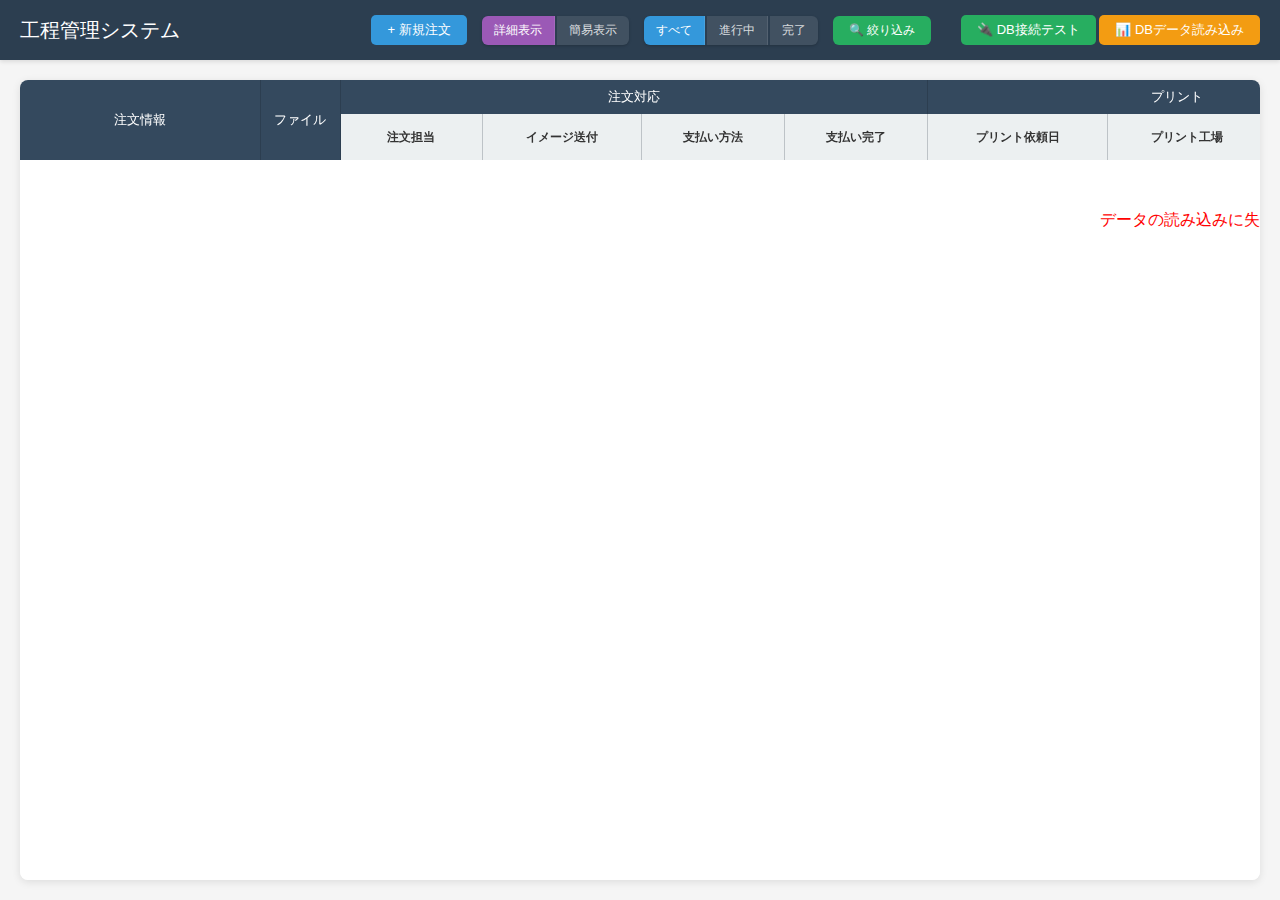
<file: backup/index.html>
<!DOCTYPE html>
<html lang="ja">
<head>
    <meta charset="UTF-8">
    <meta name="viewport" content="width=device-width, initial-scale=1.0">
    <title>工程管理システム</title>
    <link rel="stylesheet" href="styles.css">
</head>
<body>
    <div class="header">
        <h1>工程管理システム</h1>
        <div class="header-controls">
            <button class="btn-new">+ 新規注文</button>
            <div class="view-mode-toggle">
                <button class="view-mode-btn active" data-mode="detailed">詳細表示</button>
                <button class="view-mode-btn" data-mode="simple">簡易表示</button>
            </div>
            <div class="tab-navigation-compact">
                <button class="tab-button-compact active" data-tab="all">すべて</button>
                <button class="tab-button-compact" data-tab="in-progress">進行中</button>
                <button class="tab-button-compact" data-tab="completed">完了</button>
            </div>
            <div class="filter-section">
                <button class="btn-filter" onclick="showFilterModal()">🔍 絞り込み</button>
            </div>
            <!-- デバッグ用データベースボタン -->
            <div class="debug-controls" style="margin-left: 15px;">
                <button class="btn-new" id="dbTestBtn" style="background-color: #27ae60;">🔌 DB接続テスト</button>
                <button class="btn-new" id="dbLoadBtn" style="background-color: #f39c12;">📊 DBデータ読み込み</button>
            </div>
        </div>
    </div>
    
    <!-- 絞り込み表示エリア（ヘッダー下に独立配置） -->
    <div class="filter-display-area" id="filterDisplayArea" style="display: none;">
        <div class="filter-display-content">
            <div class="filter-display-header">
                <span class="filter-status">🔍 絞り込み中</span>
                <button class="clear-all-filters" onclick="clearFilters()">すべてクリア</button>
            </div>
            <div class="active-filters-horizontal" id="activeFiltersHorizontal"></div>
        </div>
    </div>
    
    <!-- アップロードモーダル -->
    <div class="upload-modal" id="uploadModal">
        <div class="upload-dialog">
            <div class="upload-header">
                <h3 class="upload-title" id="uploadTitle">ファイルアップロード</h3>
                <p class="upload-subtitle" id="uploadSubtitle">注文ID: #0001</p>
            </div>
            <div class="upload-content">
                <div class="drag-drop-area" id="dragDropArea">
                    <div class="drag-icon">📁</div>
                    <div class="drag-message" id="dragMessage">ファイルをここにドラッグ&ドロップ</div>
                    <div class="drag-submessage" id="dragSubmessage">または下のボタンでファイルを選択</div>
                </div>
                
                <input type="file" id="modalFileInput" style="display: none;">
                
                <div class="upload-buttons">
                    <button class="btn-select-files" onclick="selectFiles()">📎 ファイルを選択</button>
                    <button class="btn-cancel-upload" onclick="closeUploadModal()">キャンセル</button>
                </div>
                
                <div class="upload-progress" id="uploadProgress">
                    <div class="progress-message" id="progressMessage">アップロード中...</div>
                    <div class="progress-bar">
                        <div class="progress-fill" id="progressFill"></div>
                    </div>
                </div>
            </div>
        </div>
    </div>

    <!-- 絞り込みモーダル -->
    <div class="filter-modal" id="filterModal">
        <div class="filter-dialog">
            <div class="filter-header">
                <h3 class="filter-title">絞り込み検索</h3>
                <button class="filter-close" onclick="closeFilterModal()">&times;</button>
            </div>
            <div class="filter-content">
                <div class="filter-section">
                    <label class="filter-label">商品種別</label>
                    <select class="filter-select" id="filterCategory">
                        <option value="">すべて</option>
                        <option value="ポリエステル スカーフ">ポリエステル スカーフ</option>
                        <option value="シルク スカーフ">シルク スカーフ</option>
                        <option value="リボン スカーフ">リボン スカーフ</option>
                        <option value="スカーフタイ">スカーフタイ</option>
                        <option value="ストール">ストール</option>
                        <option value="ポケットチーフ">ポケットチーフ</option>
                    </select>
                </div>
                
                <div class="filter-section">
                    <label class="filter-label">注文担当</label>
                    <select class="filter-select" id="filterOrderPerson">
                        <option value="">すべて</option>
                    </select>
                </div>
                
                <div class="filter-section">
                    <label class="filter-label">支払い方法</label>
                    <select class="filter-select" id="filterPayment">
                        <option value="">すべて</option>
                    </select>
                </div>
                
                <div class="filter-section">
                    <label class="filter-label">プリント工場</label>
                    <select class="filter-select" id="filterPrintFactory">
                        <option value="">すべて</option>
                    </select>
                </div>
                
                <div class="filter-section">
                    <label class="filter-label">縫製工場</label>
                    <select class="filter-select" id="filterSewingFactory">
                        <option value="">すべて</option>
                    </select>
                </div>
                
                <div class="filter-section">
                    <label class="filter-label">検品担当</label>
                    <select class="filter-select" id="filterInspectionPerson">
                        <option value="">すべて</option>
                    </select>
                </div>
                
                <div class="filter-section">
                    <label class="filter-label">配送会社</label>
                    <select class="filter-select" id="filterShipping">
                        <option value="">すべて</option>
                    </select>
                </div>
            </div>
            <div class="filter-buttons">
                <button class="btn-filter-apply" onclick="applyFilters()">絞り込み実行</button>
                <button class="btn-filter-clear" onclick="clearFilters()">クリア</button>
                <button class="btn-filter-cancel" onclick="closeFilterModal()">キャンセル</button>
            </div>
        </div>
    </div>
    
    <!-- PDFビューアーモーダル -->
    <div class="pdf-modal" id="pdfModal">
        <div class="pdf-viewer">
            <div class="pdf-header">
                <div class="pdf-title" id="pdfTitle">ファイル管理</div>
                <div class="pdf-controls">
                    <button class="pdf-close" onclick="closePDFModal()">&times;</button>
                </div>
            </div>
            <div class="pdf-content">
                <div class="file-list" id="fileList">
                    <h3>
                        ファイル一覧
                        <span class="file-count" id="fileCount">0件</span>
                    </h3>
                    <div style="font-size: 11px; font-weight: normal; color: #6c757d; margin-bottom: 10px;">
                        ドラッグで並び替え
                    </div>
                    <div id="fileListContent">ファイルを読み込み中...</div>
                </div>
                <div class="file-viewer" id="fileViewer">
                    <div class="file-navigation" id="fileNavigation">
                        <button class="nav-btn" id="prevBtn" onclick="navigateFile(-1)">‹</button>
                        <button class="nav-btn" id="nextBtn" onclick="navigateFile(1)">›</button>
                    </div>
                    <div class="file-info-badge" id="fileInfoBadge">1 / 3</div>
                    <div class="pdf-placeholder">
                        <div class="pdf-icon">📄</div>
                        <div class="pdf-message">ファイルを選択してください</div>
                        <div class="pdf-info">左のリストからファイルをクリックして表示</div>
                    </div>
                </div>
            </div>
        </div>
    </div>

    <!-- 削除確認ダイアログ -->
    <div class="delete-confirm" id="deleteConfirm">
        <div class="delete-dialog">
            <h3>ファイル削除</h3>
            <p id="deleteMessage">このファイルを削除しますか？</p>
            <div class="delete-buttons">
                <button class="btn-delete-confirm" onclick="confirmDelete()">削除</button>
                <button class="btn-delete-cancel" onclick="cancelDelete()">キャンセル</button>
            </div>
        </div>
    </div>

    <!-- データベース読み込みローディング画面 -->
    <div class="db-loading-overlay" id="dbLoadingOverlay">
        <div class="db-loading-container">
            <div class="db-loading-spinner">
                <div class="spinner-ring"></div>
                <div class="spinner-ring"></div>
                <div class="spinner-ring"></div>
            </div>
            <div class="db-loading-content">
                <h2 class="db-loading-title">データベース読み込み中</h2>
                <p class="db-loading-message" id="dbLoadingMessage">接続準備中...</p>
                <div class="db-loading-progress">
                    <div class="progress-bar-db">
                        <div class="progress-fill-db" id="dbProgressFill"></div>
                    </div>
                    <div class="progress-percentage" id="dbProgressPercentage">0%</div>
                </div>
                <div class="db-loading-details" id="dbLoadingDetails">
                    <div class="loading-step">
                        <span class="step-icon" id="stepIcon1">⏳</span>
                        <span class="step-text" id="stepText1">データベース接続中...</span>
                    </div>
                </div>
                <button class="btn-cancel-loading" id="cancelLoadingBtn" onclick="cancelDatabaseLoading()">
                    キャンセル
                </button>
            </div>
        </div>
    </div>
    
    <div class="container">
        <!-- 詳細表示テーブル -->
        <div class="process-table detailed-view" id="detailedView">
            <table>
                <!-- メインヘッダー -->
                <thead>
                    <tr class="table-header">
                        <th rowspan="2" style="width: 240px;">注文情報</th>
                        <th rowspan="2" style="width: 80px;">ファイル</th>
                        <th colspan="4" class="process-order">注文対応</th>
                        <th colspan="3" class="process-print">プリント</th>
                        <th colspan="3" class="process-sewing">縫製</th>
                        <th colspan="2" class="process-inspection">検品・発送</th>
                        <th rowspan="2" style="width: 280px;">備考</th>
                    </tr>
                    <tr class="process-header">
                        <th>注文担当</th>
                        <th>イメージ送付</th>
                        <th>支払い方法</th>
                        <th>支払い完了</th>
                        <th>プリント依頼日</th>
                        <th>プリント工場</th>
                        <th>プリント納期</th>
                        <th>縫製依頼日</th>
                        <th>縫製工場</th>
                        <th>縫製納期</th>
                        <th>検品担当</th>
                        <th>発送日<br>配送会社</th>
                    </tr>
                </thead>
                
                <!-- データ行（JavaScriptから動的生成） -->
                <tbody id="orders-table-body">
                    <tr>
                        <td colspan="15" class="loading">データを読み込み中...</td>
                    </tr>
                </tbody>
            </table>
        </div>
        
        <!-- 簡易表示テーブル -->
        <div class="simple-table-container simple-view" id="simpleView" style="display: none;">
            <div style="padding: 20px; background-color: white;">
                <table class="simple-table" id="simpleTable">
                    <thead>
                        <tr class="simple-header">
                            <th>ステータス</th>
                            <th>商品種別</th>
                            <th>注文ID</th>
                            <th>お名前</th>
                            <th>会社名</th>
                            <th>注文日</th>
                            <th>納品日</th>
                            <th>注文担当</th>
                            <th>イメージ送付</th>
                            <th>支払い方法</th>
                            <th>支払い完了</th>
                            <th>プリント依頼</th>
                            <th>プリント工場</th>
                            <th>プリント納期</th>
                            <th>縫製依頼</th>
                            <th>縫製工場</th>
                            <th>縫製納期</th>
                            <th>検品担当</th>
                            <th>発送日</th>
                            <th>配送会社</th>
                            <th>備考</th>
                        </tr>
                    </thead>
                    <tbody id="simple-table-body">
                        <tr>
                            <td colspan="21" class="loading">データを読み込み中...</td>
                        </tr>
                    </tbody>
                </table>
            </div>
        </div>
    </div>
    
    <!-- JavaScript Files - 基本的なファイルのみ -->
    <script src="config.js"></script>
    <script src="data.js"></script>
    <script src="api.js"></script>
    <script src="view-mode.js"></script>
    <script src="filter-modal.js"></script>
    <script src="upload-modal.js"></script>
    <script src="file-manager.js"></script>
    <script src="pdf-viewer.js"></script>
    <script src="drag-drop.js"></script>
    <script src="script.js"></script>
    
    <style>
    /* データベース読み込みローディング画面 */
    .db-loading-overlay {
        position: fixed;
        top: 0;
        left: 0;
        width: 100%;
        height: 100%;
        background: rgba(0, 0, 0, 0.8);
        backdrop-filter: blur(8px);
        z-index: 9999;
        display: none;
        justify-content: center;
        align-items: center;
        animation: fadeIn 0.3s ease-out;
    }

    .db-loading-overlay.show {
        display: flex;
    }

    .db-loading-container {
        background: linear-gradient(135deg, #667eea 0%, #764ba2 100%);
        border-radius: 20px;
        padding: 40px;
        max-width: 500px;
        width: 90%;
        text-align: center;
        box-shadow: 0 20px 60px rgba(0, 0, 0, 0.3);
        color: white;
        position: relative;
        overflow: hidden;
    }

    .db-loading-container::before {
        content: '';
        position: absolute;
        top: -50%;
        left: -50%;
        width: 200%;
        height: 200%;
        background: linear-gradient(45deg, transparent, rgba(255, 255, 255, 0.1), transparent);
        animation: shimmer 3s infinite;
        pointer-events: none;
    }

    .db-loading-spinner {
        position: relative;
        width: 80px;
        height: 80px;
        margin: 0 auto 30px;
    }

    .spinner-ring {
        position: absolute;
        width: 100%;
        height: 100%;
        border: 3px solid transparent;
        border-top: 3px solid rgba(255, 255, 255, 0.9);
        border-radius: 50%;
        animation: spin 1.5s linear infinite;
    }

    .spinner-ring:nth-child(1) {
        animation-delay: 0s;
        border-top-color: #00d4ff;
    }

    .spinner-ring:nth-child(2) {
        animation-delay: 0.3s;
        border-top-color: #ff6b6b;
        width: 90%;
        height: 90%;
        top: 5%;
        left: 5%;
    }

    .spinner-ring:nth-child(3) {
        animation-delay: 0.6s;
        border-top-color: #4ecdc4;
        width: 80%;
        height: 80%;
        top: 10%;
        left: 10%;
    }

    .db-loading-title {
        font-size: 24px;
        font-weight: 600;
        margin-bottom: 15px;
        text-shadow: 0 2px 4px rgba(0, 0, 0, 0.3);
    }

    .db-loading-message {
        font-size: 16px;
        margin-bottom: 25px;
        opacity: 0.9;
        min-height: 24px;
    }

    .db-loading-progress {
        margin-bottom: 25px;
    }

    .progress-bar-db {
        width: 100%;
        height: 8px;
        background: rgba(255, 255, 255, 0.2);
        border-radius: 4px;
        overflow: hidden;
        margin-bottom: 10px;
        position: relative;
    }

    .progress-fill-db {
        height: 100%;
        background: linear-gradient(90deg, #00d4ff, #ff6b6b, #4ecdc4);
        background-size: 200% 100%;
        border-radius: 4px;
        width: 0%;
        transition: width 0.5s ease;
        animation: gradient-move 2s ease infinite;
    }

    .progress-percentage {
        font-size: 14px;
        font-weight: 600;
        opacity: 0.9;
    }

    .db-loading-details {
        text-align: left;
        margin-bottom: 25px;
    }

    .loading-step {
        display: flex;
        align-items: center;
        margin-bottom: 8px;
        padding: 8px 12px;
        background: rgba(255, 255, 255, 0.1);
        border-radius: 8px;
        transition: all 0.3s ease;
    }

    .loading-step.active {
        background: rgba(255, 255, 255, 0.2);
        transform: translateX(5px);
    }

    .loading-step.completed {
        background: rgba(76, 175, 80, 0.3);
    }

    .step-icon {
        margin-right: 12px;
        font-size: 16px;
        min-width: 20px;
    }

    .step-text {
        font-size: 14px;
        flex: 1;
    }

    .btn-cancel-loading {
        background: rgba(255, 255, 255, 0.2);
        color: white;
        border: 2px solid rgba(255, 255, 255, 0.3);
        padding: 10px 20px;
        border-radius: 8px;
        cursor: pointer;
        font-size: 14px;
        font-weight: 500;
        transition: all 0.3s ease;
    }

    .btn-cancel-loading:hover {
        background: rgba(255, 255, 255, 0.3);
        border-color: rgba(255, 255, 255, 0.5);
        transform: translateY(-2px);
    }

    @keyframes fadeIn {
        from { opacity: 0; transform: scale(0.9); }
        to { opacity: 1; transform: scale(1); }
    }

    @keyframes spin {
        from { transform: rotate(0deg); }
        to { transform: rotate(360deg); }
    }

    @keyframes shimmer {
        0% { transform: translateX(-100%) translateY(-100%) rotate(45deg); }
        100% { transform: translateX(100%) translateY(100%) rotate(45deg); }
    }

    @keyframes gradient-move {
        0% { background-position: 0% 50%; }
        50% { background-position: 100% 50%; }
        100% { background-position: 0% 50%; }
    }

    .step-icon.loading {
        animation: pulse 1.5s infinite;
    }

    @keyframes pulse {
        0% { opacity: 1; transform: scale(1); }
        50% { opacity: 0.7; transform: scale(1.1); }
        100% { opacity: 1; transform: scale(1); }
    }
    </style>
    
    <!-- デバッグ用データベース機能（ローディング機能付き） -->
    <script>
        // データベースローディング画面制御
        let dbLoadingCancelled = false;
        let dbLoadingTimeout = null;

        function showDatabaseLoading() {
            dbLoadingCancelled = false;
            const overlay = document.getElementById('dbLoadingOverlay');
            if (overlay) {
                resetLoadingState();
                overlay.classList.add('show');
                dbLoadingTimeout = setTimeout(() => {
                    if (!dbLoadingCancelled) {
                        showLoadingError('読み込みがタイムアウトしました');
                    }
                }, 30000);
            }
        }

        function hideDatabaseLoading() {
            const overlay = document.getElementById('dbLoadingOverlay');
            if (overlay) {
                overlay.classList.remove('show');
                if (dbLoadingTimeout) {
                    clearTimeout(dbLoadingTimeout);
                    dbLoadingTimeout = null;
                }
            }
        }

        function resetLoadingState() {
            updateLoadingProgress(0, '接続準備中...');
            const details = document.getElementById('dbLoadingDetails');
            if (details) {
                details.innerHTML = `
                    <div class="loading-step" id="step1">
                        <span class="step-icon loading" id="stepIcon1">⏳</span>
                        <span class="step-text" id="stepText1">データベース接続中...</span>
                    </div>
                `;
            }
        }

        function updateLoadingProgress(percentage, message) {
            const progressFill = document.getElementById('dbProgressFill');
            const progressPercentage = document.getElementById('dbProgressPercentage');
            const loadingMessage = document.getElementById('dbLoadingMessage');
            
            if (progressFill) progressFill.style.width = percentage + '%';
            if (progressPercentage) progressPercentage.textContent = Math.round(percentage) + '%';
            if (loadingMessage && message) loadingMessage.textContent = message;
        }

        function addLoadingStep(stepId, icon, text, status = 'active') {
            const details = document.getElementById('dbLoadingDetails');
            if (details) {
                const stepHTML = `
                    <div class="loading-step ${status}" id="${stepId}">
                        <span class="step-icon ${status}" id="${stepId}Icon">${icon}</span>
                        <span class="step-text" id="${stepId}Text">${text}</span>
                    </div>
                `;
                details.insertAdjacentHTML('beforeend', stepHTML);
            }
        }

        function completeLoadingStep(stepId, completedText = null) {
            const stepElement = document.getElementById(stepId);
            const iconElement = document.getElementById(stepId + 'Icon');
            const textElement = document.getElementById(stepId + 'Text');
            
            if (stepElement) stepElement.className = 'loading-step completed';
            if (iconElement) {
                iconElement.textContent = '✅';
                iconElement.className = 'step-icon completed';
            }
            if (textElement && completedText) textElement.textContent = completedText;
        }

        function showLoadingError(errorMessage) {
            updateLoadingProgress(0, 'エラーが発生しました');
            const details = document.getElementById('dbLoadingDetails');
            if (details) {
                details.innerHTML = `
                    <div class="loading-step" style="background: rgba(244, 67, 54, 0.3);">
                        <span class="step-icon">❌</span>
                        <span class="step-text">${errorMessage}</span>
                    </div>
                `;
            }
            setTimeout(() => hideDatabaseLoading(), 3000);
        }

        function cancelDatabaseLoading() {
            dbLoadingCancelled = true;
            hideDatabaseLoading();
            alert('データベース読み込みをキャンセルしました');
        }

        async function loadDatabaseWithProgress() {
            showDatabaseLoading();
            
            try {
                // ステップ1: 接続テスト
                updateLoadingProgress(10, 'データベース接続テスト中...');
                await new Promise(resolve => setTimeout(resolve, 500));
                
                if (dbLoadingCancelled) return;
                
                const testResponse = await fetch('./debug-database-api.php?action=test_connection');
                const testResult = await testResponse.json();
                
                if (!testResult.success) {
                    throw new Error(testResult.message);
                }
                
                completeLoadingStep('step1', 'データベース接続成功');
                
                // ステップ2: データ件数確認
                addLoadingStep('step2', '⏳', 'データ件数を確認中...', 'active');
                updateLoadingProgress(30, 'データ件数を確認中...');
                await new Promise(resolve => setTimeout(resolve, 300));
                
                if (dbLoadingCancelled) return;
                
                completeLoadingStep('step2', `${testResult.table_info?.total_records || 0}件のデータを確認`);
                
                // ステップ3: データ取得
                addLoadingStep('step3', '⏳', 'データを取得中...', 'active');
                updateLoadingProgress(50, 'データを取得中...');
                
                if (dbLoadingCancelled) return;
                
                const response = await fetch('./debug-database-api.php?action=get_orders&limit=10');
                const result = await response.json();
                
                if (!result.success) {
                    throw new Error(result.message);
                }
                
                completeLoadingStep('step3', `${result.count || 0}件のデータを取得`);
                
                // ステップ4: データ変換
                addLoadingStep('step4', '⏳', 'データを変換中...', 'active');
                updateLoadingProgress(70, 'データを変換中...');
                await new Promise(resolve => setTimeout(resolve, 300));
                
                if (dbLoadingCancelled) return;
                
                completeLoadingStep('step4', 'データ変換完了');
                
                // ステップ5: テーブル構築
                addLoadingStep('step5', '⏳', 'テーブルを構築中...', 'active');
                updateLoadingProgress(90, 'テーブルを構築中...');
                await new Promise(resolve => setTimeout(resolve, 500));
                
                if (dbLoadingCancelled) return;
                
                window.ordersData = result.orders;
                buildOrdersTable();
                
                completeLoadingStep('step5', 'テーブル構築完了');
                
                // 完了
                updateLoadingProgress(100, '読み込み完了！');
                await new Promise(resolve => setTimeout(resolve, 800));
                
                setTimeout(() => {
                    hideDatabaseLoading();
                    alert(`✅ データベースから${result.count}件のデータを読み込みました`);
                }, 100);
                
            } catch (error) {
                if (!dbLoadingCancelled) {
                    showLoadingError(error.message);
                }
            }
        }

        // デバッグ用データベース機能
        document.addEventListener('DOMContentLoaded', function() {
            const dbTestBtn = document.getElementById('dbTestBtn');
            const dbLoadBtn = document.getElementById('dbLoadBtn');
            
            // DB接続テストボタン
            dbTestBtn.addEventListener('click', async function() {
                dbTestBtn.disabled = true;
                dbTestBtn.textContent = '🔄 テスト中...';
                
                try {
                    const response = await fetch('./debug-database-api.php?action=test_connection');
                    const result = await response.json();
                    
                    if (result.success) {
                        const info = result.table_info || {};
                        alert('データベース接続テスト成功！\\n' + 
                              `データベース: ${result.database}\\n` +
                              `テーブル存在: ${result.table_exists ? 'あり' : 'なし'}\\n` +
                              `レコード数: ${info.total_records || 0}件`);
                    } else {
                        alert('データベース接続テスト失敗:\\n' + result.message);
                    }
                } catch (error) {
                    alert('接続テスト中にエラーが発生しました:\\n' + error.message);
                } finally {
                    dbTestBtn.disabled = false;
                    dbTestBtn.textContent = '🔌 DB接続テスト';
                }
            });
            
            // DBデータ読み込みボタン（ローディング機能付き）
            dbLoadBtn.addEventListener('click', function() {
                loadDatabaseWithProgress();
            });
            
            console.log('✅ デバッグ用データベース機能（ローディング付き）が初期化されました');
        });
    </script>
</body>
</html>
</file>
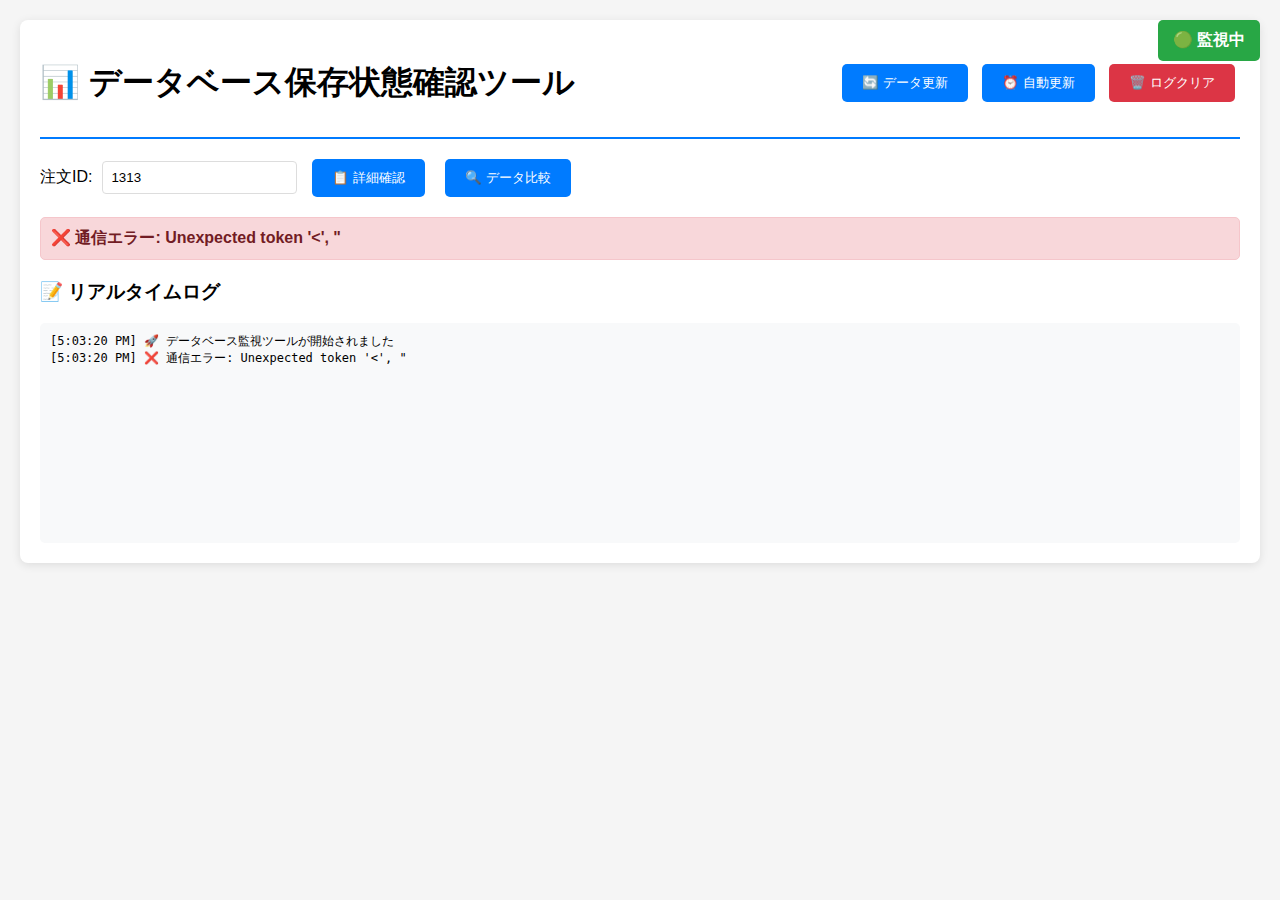
<file: db-debug-viewer.html>
<!DOCTYPE html>
<html lang="ja">
<head>
    <meta charset="UTF-8">
    <meta name="viewport" content="width=device-width, initial-scale=1.0">
    <title>データベース保存状態確認ツール</title>
    <style>
        body {
            font-family: Arial, sans-serif;
            margin: 20px;
            background-color: #f5f5f5;
        }
        .container {
            max-width: 1200px;
            margin: 0 auto;
            background: white;
            padding: 20px;
            border-radius: 8px;
            box-shadow: 0 2px 10px rgba(0,0,0,0.1);
        }
        .header {
            display: flex;
            justify-content: space-between;
            align-items: center;
            margin-bottom: 20px;
            padding-bottom: 10px;
            border-bottom: 2px solid #007bff;
        }
        .btn {
            background: #007bff;
            color: white;
            border: none;
            padding: 10px 20px;
            border-radius: 5px;
            cursor: pointer;
            margin: 0 5px;
        }
        .btn:hover {
            background: #0056b3;
        }
        .btn.danger {
            background: #dc3545;
        }
        .btn.danger:hover {
            background: #c82333;
        }
        .status {
            padding: 10px;
            border-radius: 5px;
            margin: 10px 0;
            font-weight: bold;
        }
        .status.success {
            background: #d4edda;
            color: #155724;
            border: 1px solid #c3e6cb;
        }
        .status.error {
            background: #f8d7da;
            color: #721c24;
            border: 1px solid #f5c6cb;
        }
        .status.warning {
            background: #fff3cd;
            color: #856404;
            border: 1px solid #ffeaa7;
        }
        .data-table {
            width: 100%;
            border-collapse: collapse;
            margin-top: 20px;
        }
        .data-table th, .data-table td {
            border: 1px solid #ddd;
            padding: 8px;
            text-align: left;
        }
        .data-table th {
            background-color: #f8f9fa;
            font-weight: bold;
        }
        .data-table tr:nth-child(even) {
            background-color: #f2f2f2;
        }
        .content-preview {
            max-width: 300px;
            max-height: 100px;
            overflow: auto;
            font-size: 12px;
            background: #f8f9fa;
            padding: 5px;
            border-radius: 3px;
        }
        .order-input {
            display: flex;
            gap: 10px;
            margin: 20px 0;
            align-items: center;
        }
        .order-input input {
            padding: 8px;
            border: 1px solid #ddd;
            border-radius: 4px;
        }
        .live-status {
            position: fixed;
            top: 20px;
            right: 20px;
            background: #28a745;
            color: white;
            padding: 10px 15px;
            border-radius: 5px;
            font-weight: bold;
            z-index: 1000;
        }
        .live-status.updating {
            background: #ffc107;
            color: #212529;
        }
        .comparison {
            display: grid;
            grid-template-columns: 1fr 1fr;
            gap: 20px;
            margin-top: 20px;
        }
        .comparison-panel {
            border: 1px solid #ddd;
            border-radius: 5px;
            padding: 15px;
        }
        .comparison-panel h3 {
            margin-top: 0;
            color: #007bff;
        }
        .diff-highlight {
            background: #ffeb3b;
            padding: 2px 4px;
            border-radius: 3px;
        }
    </style>
</head>
<body>
    <div class="container">
        <div class="header">
            <h1>📊 データベース保存状態確認ツール</h1>
            <div>
                <button class="btn" onclick="refreshData()">🔄 データ更新</button>
                <button class="btn" onclick="toggleAutoRefresh()">⏰ 自動更新</button>
                <button class="btn danger" onclick="clearLogs()">🗑️ ログクリア</button>
            </div>
        </div>
        
        <div class="live-status" id="liveStatus">🟢 監視中</div>
        
        <div class="order-input">
            <label>注文ID:</label>
            <input type="number" id="orderIdInput" placeholder="注文ID (例: 1313)" value="1313">
            <button class="btn" onclick="checkSpecificOrder()">📋 詳細確認</button>
            <button class="btn" onclick="compareOrderData()">🔍 データ比較</button>
        </div>
        
        <div id="statusArea"></div>
        
        <div class="comparison" id="comparisonArea" style="display: none;">
            <div class="comparison-panel">
                <h3>🗄️ 元テーブル (wp_wqorders)</h3>
                <div id="originalData"></div>
            </div>
            <div class="comparison-panel">
                <h3>✏️ 編集テーブル (wp_wqorders_editable)</h3>
                <div id="editableData"></div>
            </div>
        </div>
        
        <div id="dataArea"></div>
        
        <div id="logArea">
            <h3>📝 リアルタイムログ</h3>
            <div id="logContent" style="height: 200px; overflow-y: auto; background: #f8f9fa; padding: 10px; border-radius: 5px; font-family: monospace; font-size: 12px;"></div>
        </div>
    </div>

    <script>
        let autoRefreshInterval = null;
        let isAutoRefresh = false;
        
        // ページ読み込み時に初期データを取得
        window.onload = function() {
            refreshData();
            log('🚀 データベース監視ツールが開始されました');
        };
        
        // データ更新
        async function refreshData() {
            const status = document.getElementById('liveStatus');
            status.textContent = '🔄 更新中...';
            status.className = 'live-status updating';
            
            try {
                const response = await fetch('editable-orders-api.php?action=get_orders&limit=50&page=1');
                const result = await response.json();
                
                if (result.success) {
                    displayData(result.data);
                    showStatus('✅ データ取得成功', 'success');
                    log(`✅ データ更新完了: ${result.data.orders.length}件の注文データ`);
                } else {
                    showStatus('❌ データ取得失敗: ' + result.message, 'error');
                    log('❌ データ取得失敗: ' + result.message);
                }
            } catch (error) {
                showStatus('❌ 通信エラー: ' + error.message, 'error');
                log('❌ 通信エラー: ' + error.message);
            }
            
            status.textContent = '🟢 監視中';
            status.className = 'live-status';
        }
        
        // 特定の注文を詳細確認
        async function checkSpecificOrder() {
            const orderId = document.getElementById('orderIdInput').value;
            if (!orderId) {
                alert('注文IDを入力してください');
                return;
            }
            
            try {
                const response = await fetch('editable-orders-api.php', {
                    method: 'POST',
                    headers: { 'Content-Type': 'application/json' },
                    body: JSON.stringify({ action: 'debug_check_order', order_id: parseInt(orderId) })
                });
                
                const result = await response.json();
                
                if (result.success) {
                    displayOrderDetails(result.data);
                    log(`🔍 注文ID ${orderId} の詳細確認完了`);
                } else {
                    showStatus('❌ 注文確認失敗: ' + result.message, 'error');
                    log('❌ 注文確認失敗: ' + result.message);
                }
            } catch (error) {
                showStatus('❌ 通信エラー: ' + error.message, 'error');
                log('❌ 通信エラー: ' + error.message);
            }
        }
        
        // データ比較
        async function compareOrderData() {
            const orderId = document.getElementById('orderIdInput').value;
            if (!orderId) {
                alert('注文IDを入力してください');
                return;
            }
            
            try {
                const response = await fetch('editable-orders-api.php', {
                    method: 'POST',
                    headers: { 'Content-Type': 'application/json' },
                    body: JSON.stringify({ action: 'debug_check_order', order_id: parseInt(orderId) })
                });
                
                const result = await response.json();
                
                if (result.success) {
                    displayComparison(result.data);
                    log(`🔍 注文ID ${orderId} のデータ比較完了`);
                } else {
                    showStatus('❌ データ比較失敗: ' + result.message, 'error');
                }
            } catch (error) {
                showStatus('❌ 通信エラー: ' + error.message, 'error');
            }
        }
        
        // 自動更新の切り替え
        function toggleAutoRefresh() {
            if (isAutoRefresh) {
                clearInterval(autoRefreshInterval);
                isAutoRefresh = false;
                log('⏸️ 自動更新を停止しました');
            } else {
                autoRefreshInterval = setInterval(refreshData, 5000); // 5秒ごと
                isAutoRefresh = true;
                log('▶️ 自動更新を開始しました (5秒間隔)');
            }
        }
        
        // データ表示
        function displayData(data) {
            const dataArea = document.getElementById('dataArea');
            
            let html = `
                <h3>📊 最新データ一覧 (${data.orders.length}件)</h3>
                <table class="data-table">
                    <thead>
                        <tr>
                            <th>ID</th>
                            <th>タイトル</th>
                            <th>顧客</th>
                            <th>作成日時</th>
                            <th>編集済み</th>
                            <th>最終編集</th>
                            <th>Content プレビュー</th>
                        </tr>
                    </thead>
                    <tbody>
            `;
            
            data.orders.forEach(order => {
                const isEdited = order.is_edited ? '✅' : '❌';
                const editedAt = order.edited_at || '-';
                const contentPreview = order.content ? 
                    JSON.stringify(order.content).substring(0, 100) + '...' : 
                    '(空)';
                
                html += `
                    <tr>
                        <td><strong>${order.id}</strong></td>
                        <td>${order.formTitle || '-'}</td>
                        <td>${order.customer || '-'}</td>
                        <td>${new Date(order.created * 1000).toLocaleString()}</td>
                        <td>${isEdited}</td>
                        <td>${editedAt}</td>
                        <td><div class="content-preview">${contentPreview}</div></td>
                    </tr>
                `;
            });
            
            html += '</tbody></table>';
            dataArea.innerHTML = html;
        }
        
        // 注文詳細表示
        function displayOrderDetails(data) {
            const dataArea = document.getElementById('dataArea');
            
            let html = `
                <h3>🔍 注文ID ${data.order_id} の詳細情報</h3>
                <div class="status ${data.editable_exists ? 'success' : 'error'}">
                    編集テーブル: ${data.editable_exists ? '✅ 存在' : '❌ 不存在'}
                </div>
                <div class="status ${data.original_exists ? 'success' : 'error'}">
                    元テーブル: ${data.original_exists ? '✅ 存在' : '❌ 不存在'}
                </div>
            `;
            
            if (data.editable_data) {
                html += `
                    <h4>編集テーブルデータ</h4>
                    <table class="data-table">
                        <tr><th>項目</th><th>値</th></tr>
                        <tr><td>ID</td><td>${data.editable_data.id}</td></tr>
                        <tr><td>タイトル</td><td>${data.editable_data.formTitle || '-'}</td></tr>
                        <tr><td>顧客</td><td>${data.editable_data.customer || '-'}</td></tr>
                        <tr><td>編集済み</td><td>${data.editable_data.is_edited ? '✅' : '❌'}</td></tr>
                        <tr><td>最終編集</td><td>${data.editable_data.edited_at || '-'}</td></tr>
                        <tr><td>編集者</td><td>${data.editable_data.edited_by || '-'}</td></tr>
                        <tr><td>Content</td><td><div class="content-preview">${data.editable_data.content || '(空)'}</div></td></tr>
                    </table>
                `;
            }
            
            dataArea.innerHTML = html;
        }
        
        // データ比較表示
        function displayComparison(data) {
            const comparisonArea = document.getElementById('comparisonArea');
            const originalData = document.getElementById('originalData');
            const editableData = document.getElementById('editableData');
            
            // 元テーブルデータ
            if (data.original_data) {
                originalData.innerHTML = `
                    <table class="data-table">
                        <tr><th>項目</th><th>値</th></tr>
                        <tr><td>ID</td><td>${data.original_data.id}</td></tr>
                        <tr><td>タイトル</td><td>${data.original_data.formTitle || '-'}</td></tr>
                        <tr><td>顧客</td><td>${data.original_data.customer || '-'}</td></tr>
                        <tr><td>作成日時</td><td>${new Date(data.original_data.created * 1000).toLocaleString()}</td></tr>
                        <tr><td>Content</td><td><div class="content-preview">${data.original_data.content || '(空)'}</div></td></tr>
                    </table>
                `;
            } else {
                originalData.innerHTML = '<div class="status error">❌ データが存在しません</div>';
            }
            
            // 編集テーブルデータ
            if (data.editable_data) {
                editableData.innerHTML = `
                    <table class="data-table">
                        <tr><th>項目</th><th>値</th></tr>
                        <tr><td>ID</td><td>${data.editable_data.id}</td></tr>
                        <tr><td>タイトル</td><td>${data.editable_data.formTitle || '-'}</td></tr>
                        <tr><td>顧客</td><td>${data.editable_data.customer || '-'}</td></tr>
                        <tr><td>編集済み</td><td>${data.editable_data.is_edited ? '✅' : '❌'}</td></tr>
                        <tr><td>最終編集</td><td>${data.editable_data.edited_at || '-'}</td></tr>
                        <tr><td>編集者</td><td>${data.editable_data.edited_by || '-'}</td></tr>
                        <tr><td>Content</td><td><div class="content-preview">${data.editable_data.content || '(空)'}</div></td></tr>
                    </table>
                `;
            } else {
                editableData.innerHTML = '<div class="status error">❌ データが存在しません</div>';
            }
            
            comparisonArea.style.display = 'grid';
        }
        
        // ステータス表示
        function showStatus(message, type) {
            const statusArea = document.getElementById('statusArea');
            statusArea.innerHTML = `<div class="status ${type}">${message}</div>`;
            
            // 3秒後に自動消去
            setTimeout(() => {
                statusArea.innerHTML = '';
            }, 3000);
        }
        
        // ログ表示
        function log(message) {
            const logContent = document.getElementById('logContent');
            const timestamp = new Date().toLocaleTimeString();
            logContent.innerHTML += `<div>[${timestamp}] ${message}</div>`;
            logContent.scrollTop = logContent.scrollHeight;
        }
        
        // ログクリア
        function clearLogs() {
            document.getElementById('logContent').innerHTML = '';
            log('🗑️ ログをクリアしました');
        }
    </script>
</body>
</html>
</file>
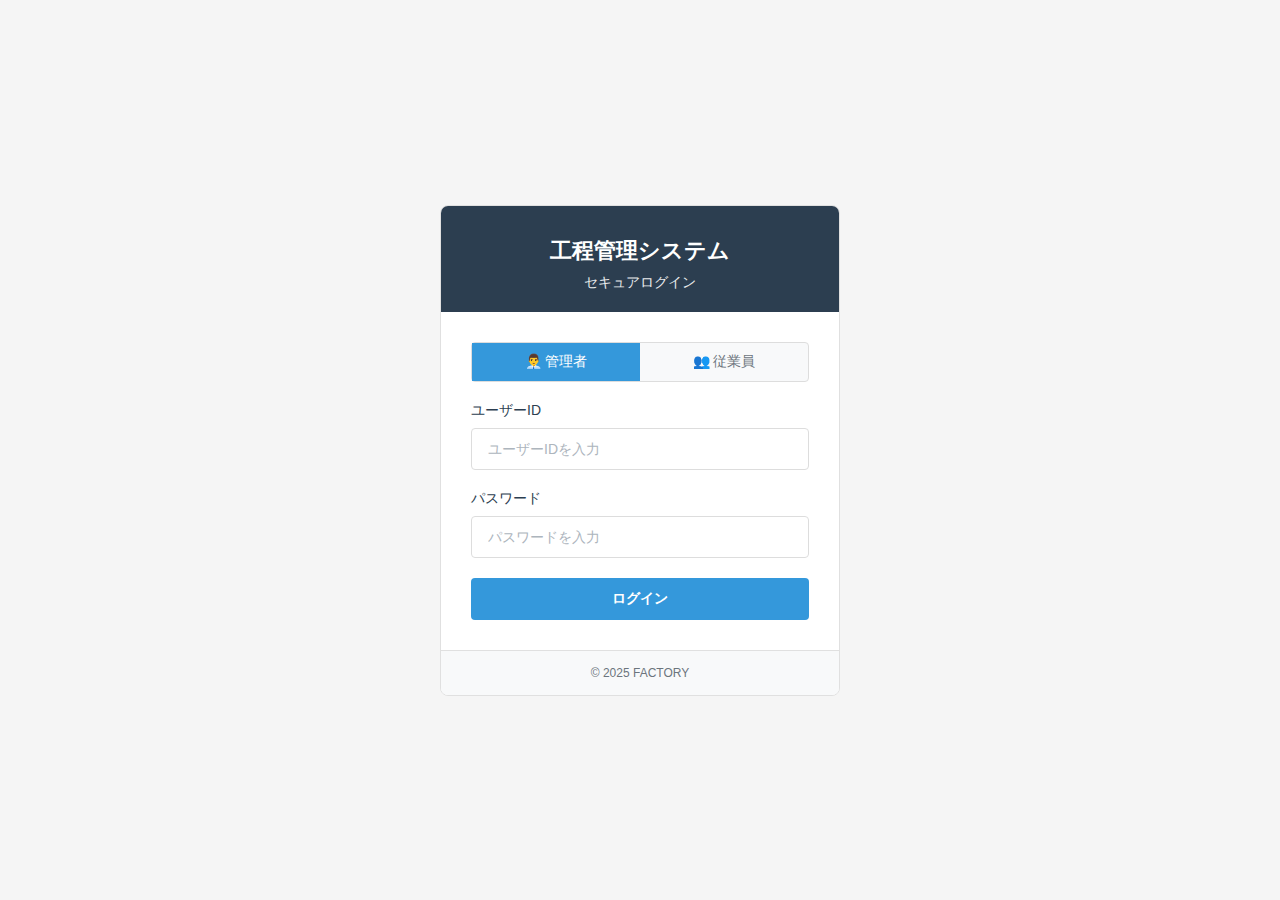
<file: login.html>
<!DOCTYPE html>
<html lang="ja">
<head>
    <meta charset="UTF-8">
    <meta name="viewport" content="width=device-width, initial-scale=1.0">
    <title>工程管理システム - ログイン</title>
    <style>
        * {
            margin: 0;
            padding: 0;
            box-sizing: border-box;
        }

        body {
            font-family: -apple-system, BlinkMacSystemFont, "Segoe UI", "Noto Sans JP", Roboto, Arial, sans-serif;
            background-color: #f5f5f5;
            min-height: 100vh;
            display: flex;
            justify-content: center;
            align-items: center;
            padding: 20px;
        }

        .login-container {
            background: white;
            border-radius: 8px;
            border: 1px solid #e0e0e0;
            overflow: hidden;
            width: 100%;
            max-width: 400px;
        }

        .login-header {
            background-color: #2c3e50;
            color: white;
            padding: 30px 30px 20px;
            text-align: center;
        }



        .login-title {
            font-size: 22px;
            font-weight: 600;
            margin-bottom: 8px;
        }

        .login-subtitle {
            font-size: 14px;
            opacity: 0.9;
        }

        .login-form {
            padding: 30px 30px;
        }

        .form-group {
            margin-bottom: 20px;
            position: relative;
        }

        .form-label {
            display: block;
            font-size: 14px;
            font-weight: 500;
            color: #2c3e50;
            margin-bottom: 8px;
        }

        .form-input {
            width: 100%;
            padding: 12px 16px;
            border: 1px solid #ddd;
            border-radius: 4px;
            font-size: 14px;
            background-color: white;
            transition: border-color 0.2s ease;
        }

        .form-input:focus {
            outline: none;
            border-color: #3498db;
        }

        .form-input::placeholder {
            color: #adb5bd;
        }

        .login-button {
            width: 100%;
            padding: 12px;
            background-color: #3498db;
            color: white;
            border: none;
            border-radius: 4px;
            font-size: 14px;
            font-weight: 600;
            cursor: pointer;
            transition: background-color 0.2s ease;
        }

        .login-button:hover {
            background-color: #2980b9;
        }

        .login-button:disabled {
            background-color: #95a5a6;
            cursor: not-allowed;
        }



        .error-message {
            background-color: #fee;
            color: #c53030;
            padding: 15px;
            border-radius: 10px;
            margin-bottom: 20px;
            border-left: 4px solid #c53030;
            font-size: 14px;
            animation: slideIn 0.3s ease;
        }

        .success-message {
            background-color: #f0fff4;
            color: #2d7d32;
            padding: 15px;
            border-radius: 10px;
            margin-bottom: 20px;
            border-left: 4px solid #2d7d32;
            font-size: 14px;
            animation: slideIn 0.3s ease;
        }

        .loading-spinner {
            display: none;
            width: 20px;
            height: 20px;
            border: 2px solid transparent;
            border-top: 2px solid white;
            border-radius: 50%;
            animation: spin 1s linear infinite;
            margin-right: 10px;
        }

        .user-type-selector {
            display: flex;
            margin-bottom: 20px;
            background-color: #f8f9fa;
            border-radius: 4px;
            border: 1px solid #ddd;
        }

        .user-type-option {
            flex: 1;
            padding: 10px;
            text-align: center;
            cursor: pointer;
            transition: background-color 0.2s ease;
            font-size: 14px;
            font-weight: 500;
            color: #6c757d;
        }

        .user-type-option.active {
            background-color: #3498db;
            color: white;
        }

        .footer-info {
            text-align: center;
            padding: 15px;
            background-color: #f8f9fa;
            font-size: 12px;
            color: #6c757d;
            border-top: 1px solid #e0e0e0;
        }

        @keyframes slideIn {
            from {
                opacity: 0;
                transform: translateY(-10px);
            }
            to {
                opacity: 1;
                transform: translateY(0);
            }
        }

        @keyframes spin {
            from {
                transform: rotate(0deg);
            }
            to {
                transform: rotate(360deg);
            }
        }

        @media (max-width: 480px) {
            .login-container {
                margin: 10px;
            }
            
            .login-form {
                padding: 20px;
            }
            
            .login-header {
                padding: 20px;
            }
        }
    </style>
</head>
<body>
    <div class="login-container">
        <div class="login-header">
            <h1 class="login-title">工程管理システム</h1>
            <p class="login-subtitle">セキュアログイン</p>
        </div>
        
        <form class="login-form" id="loginForm">
            <div id="messageContainer"></div>
            
            <div class="user-type-selector">
                <div class="user-type-option active" data-type="admin">
                    👨‍💼 管理者
                </div>
                <div class="user-type-option" data-type="employee">
                    👥 従業員
                </div>
            </div>
            
            <div class="form-group">
                <label class="form-label" for="loginId">ユーザーID</label>
                <input 
                    type="text" 
                    id="loginId" 
                    name="loginId" 
                    class="form-input" 
                    placeholder="ユーザーIDを入力"
                    required
                    autocomplete="username"
                >
            </div>
            
            <div class="form-group">
                <label class="form-label" for="password">パスワード</label>
                <input 
                    type="password" 
                    id="password" 
                    name="password" 
                    class="form-input" 
                    placeholder="パスワードを入力"
                    required
                    autocomplete="current-password"
                >
            </div>
            
            <button type="submit" class="login-button" id="loginButton">
                <span class="loading-spinner" id="loadingSpinner"></span>
                <span id="buttonText">ログイン</span>
            </button>
        </form>
        
        <div class="footer-info">
            <div>© 2025 FACTORY</div>
        </div>
    </div>

    <script>
        // ユーザータイプ選択
        document.querySelectorAll('.user-type-option').forEach(option => {
            option.addEventListener('click', function() {
                document.querySelectorAll('.user-type-option').forEach(opt => opt.classList.remove('active'));
                this.classList.add('active');
            });
        });

        // フォーム送信処理
        document.getElementById('loginForm').addEventListener('submit', async function(e) {
            e.preventDefault();
            
            const loginButton = document.getElementById('loginButton');
            const buttonText = document.getElementById('buttonText');
            const loadingSpinner = document.getElementById('loadingSpinner');
            const messageContainer = document.getElementById('messageContainer');
            
            // ボタンを無効化
            loginButton.disabled = true;
            loadingSpinner.style.display = 'inline-block';
            buttonText.textContent = 'ログイン中...';
            
            // メッセージをクリア
            messageContainer.innerHTML = '';
            
            // フォームデータを取得
            const formData = new FormData();
            formData.append('action', 'login');
            formData.append('loginId', document.getElementById('loginId').value);
            formData.append('password', document.getElementById('password').value);
            formData.append('userType', document.querySelector('.user-type-option.active').dataset.type);
            
            try {
                const response = await fetch('login.php', {
                    method: 'POST',
                    body: formData
                });
                
                const result = await response.json();
                
                if (result.success) {
                    // 成功メッセージを表示
                    messageContainer.innerHTML = `
                        <div class="success-message">
                            ✅ ${result.message}<br>
                            システムに移動しています...
                        </div>
                    `;
                    
                    // 少し待ってからメインシステムにリダイレクト
                    setTimeout(() => {
                        window.location.href = 'index.html';
                    }, 1500);
                    
                } else {
                    // エラーメッセージを表示
                    messageContainer.innerHTML = `
                        <div class="error-message">
                            ❌ ${result.message}
                        </div>
                    `;
                }
                
            } catch (error) {
                messageContainer.innerHTML = `
                    <div class="error-message">
                        ❌ 通信エラーが発生しました。再度お試しください。
                    </div>
                `;
                console.error('ログインエラー:', error);
            } finally {
                // ボタンを再有効化
                loginButton.disabled = false;
                loadingSpinner.style.display = 'none';
                buttonText.textContent = 'ログイン';
            }
        });

        // Enterキーでログイン
        document.addEventListener('keydown', function(e) {
            if (e.key === 'Enter' && !document.getElementById('loginButton').disabled) {
                document.getElementById('loginForm').dispatchEvent(new Event('submit'));
            }
        });
    </script>
</body>
</html>
</file>
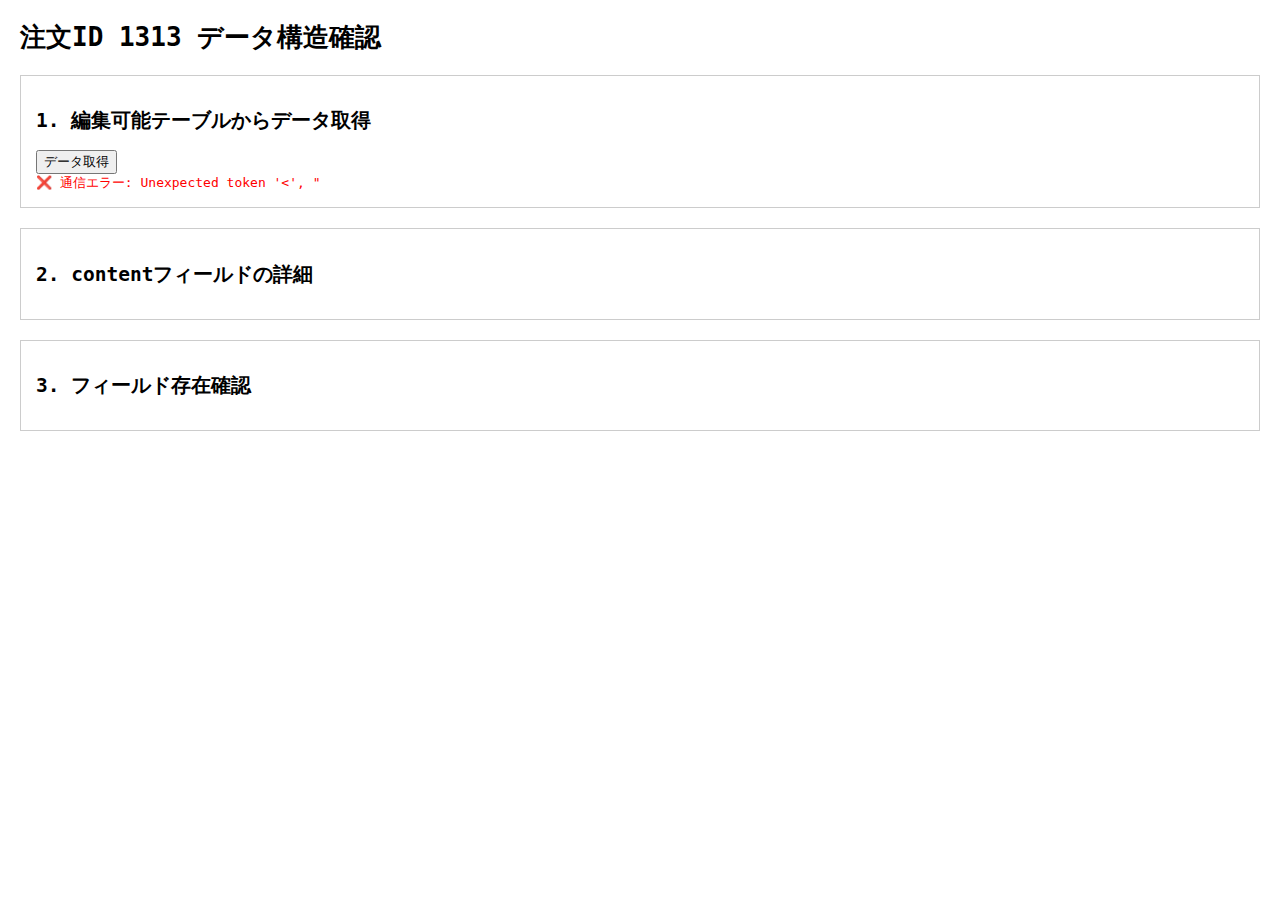
<file: test-1313-data.html>
<!DOCTYPE html>
<html lang="ja">
<head>
    <meta charset="UTF-8">
    <title>注文ID 1313 データ構造確認</title>
    <style>
        body { font-family: monospace; margin: 20px; }
        .section { margin: 20px 0; padding: 15px; border: 1px solid #ccc; }
        .json { background: #f5f5f5; padding: 10px; white-space: pre-wrap; }
        .field { margin: 5px 0; }
        .missing { color: red; }
        .found { color: green; }
    </style>
</head>
<body>
    <h1>注文ID 1313 データ構造確認</h1>
    
    <div class="section">
        <h2>1. 編集可能テーブルからデータ取得</h2>
        <button onclick="fetchEditableData()">データ取得</button>
        <div id="editableResult"></div>
    </div>
    
    <div class="section">
        <h2>2. contentフィールドの詳細</h2>
        <div id="contentDetails"></div>
    </div>
    
    <div class="section">
        <h2>3. フィールド存在確認</h2>
        <div id="fieldCheck"></div>
    </div>

    <script>
        let currentData = null;
        
        async function fetchEditableData() {
            try {
                const response = await fetch('editable-orders-api.php?action=get_orders&limit=999&page=1');
                const result = await response.json();
                
                if (result.success && result.data.orders) {
                    const order1313 = result.data.orders.find(o => parseInt(o.id) === 1313);
                    currentData = order1313;
                    
                    if (order1313) {
                        document.getElementById('editableResult').innerHTML = `
                            <div class="found">✅ 注文ID 1313 が見つかりました</div>
                            <div class="json">${JSON.stringify(order1313, null, 2)}</div>
                        `;
                        
                        analyzeContent(order1313);
                        checkFields(order1313);
                    } else {
                        document.getElementById('editableResult').innerHTML = `
                            <div class="missing">❌ 注文ID 1313 が見つかりません</div>
                            <div>取得されたデータ件数: ${result.data.orders.length}</div>
                            <div>IDリスト: ${result.data.orders.map(o => o.id).slice(0, 10).join(', ')}...</div>
                        `;
                    }
                } else {
                    document.getElementById('editableResult').innerHTML = `
                        <div class="missing">❌ API エラー: ${result.message}</div>
                    `;
                }
            } catch (error) {
                document.getElementById('editableResult').innerHTML = `
                    <div class="missing">❌ 通信エラー: ${error.message}</div>
                `;
            }
        }
        
        function analyzeContent(order) {
            const content = order.content || {};
            const attrs = content.attrs || [];
            
            let html = `
                <h3>contentフィールド構造</h3>
                <div class="json">${JSON.stringify(content, null, 2)}</div>
                
                <h3>attrs配列の内容</h3>
                <table border="1" style="border-collapse: collapse; width: 100%;">
                    <tr><th>インデックス</th><th>name</th><th>value</th><th>type</th></tr>
            `;
            
            attrs.forEach((attr, index) => {
                html += `
                    <tr>
                        <td>${index}</td>
                        <td>${attr.name || '(なし)'}</td>
                        <td>${attr.value || '(なし)'}</td>
                        <td>${attr.type || '(なし)'}</td>
                    </tr>
                `;
            });
            
            html += '</table>';
            document.getElementById('contentDetails').innerHTML = html;
        }
        
        function checkFields(order) {
            const requiredFields = [
                '顧客名', 'customerName', 'お名前',
                '会社名', 'companyName', '会社名・団体名',
                '納品日', 'deliveryDate', 'お届け希望日',
                'カテゴリ', 'category',
                '制作事例掲載許可', 'publicationPermission'
            ];
            
            let html = '<h3>必要フィールドの存在確認</h3>';
            
            requiredFields.forEach(field => {
                const exists = order.hasOwnProperty(field);
                const value = order[field];
                const className = exists ? 'found' : 'missing';
                const icon = exists ? '✅' : '❌';
                
                html += `
                    <div class="field ${className}">
                        ${icon} ${field}: ${exists ? `"${value}"` : '存在しません'}
                    </div>
                `;
            });
            
            // attrs内での確認
            const attrs = order.content?.attrs || [];
            html += '<h3>attrs配列内での確認</h3>';
            
            requiredFields.forEach(field => {
                const attr = attrs.find(a => a.name === field);
                const className = attr ? 'found' : 'missing';
                const icon = attr ? '✅' : '❌';
                
                html += `
                    <div class="field ${className}">
                        ${icon} attrs["${field}"]: ${attr ? `"${attr.value}"` : '存在しません'}
                    </div>
                `;
            });
            
            document.getElementById('fieldCheck').innerHTML = html;
        }
        
        // ページ読み込み時に自動実行
        window.onload = () => {
            fetchEditableData();
        };
    </script>
</body>
</html>
</file>
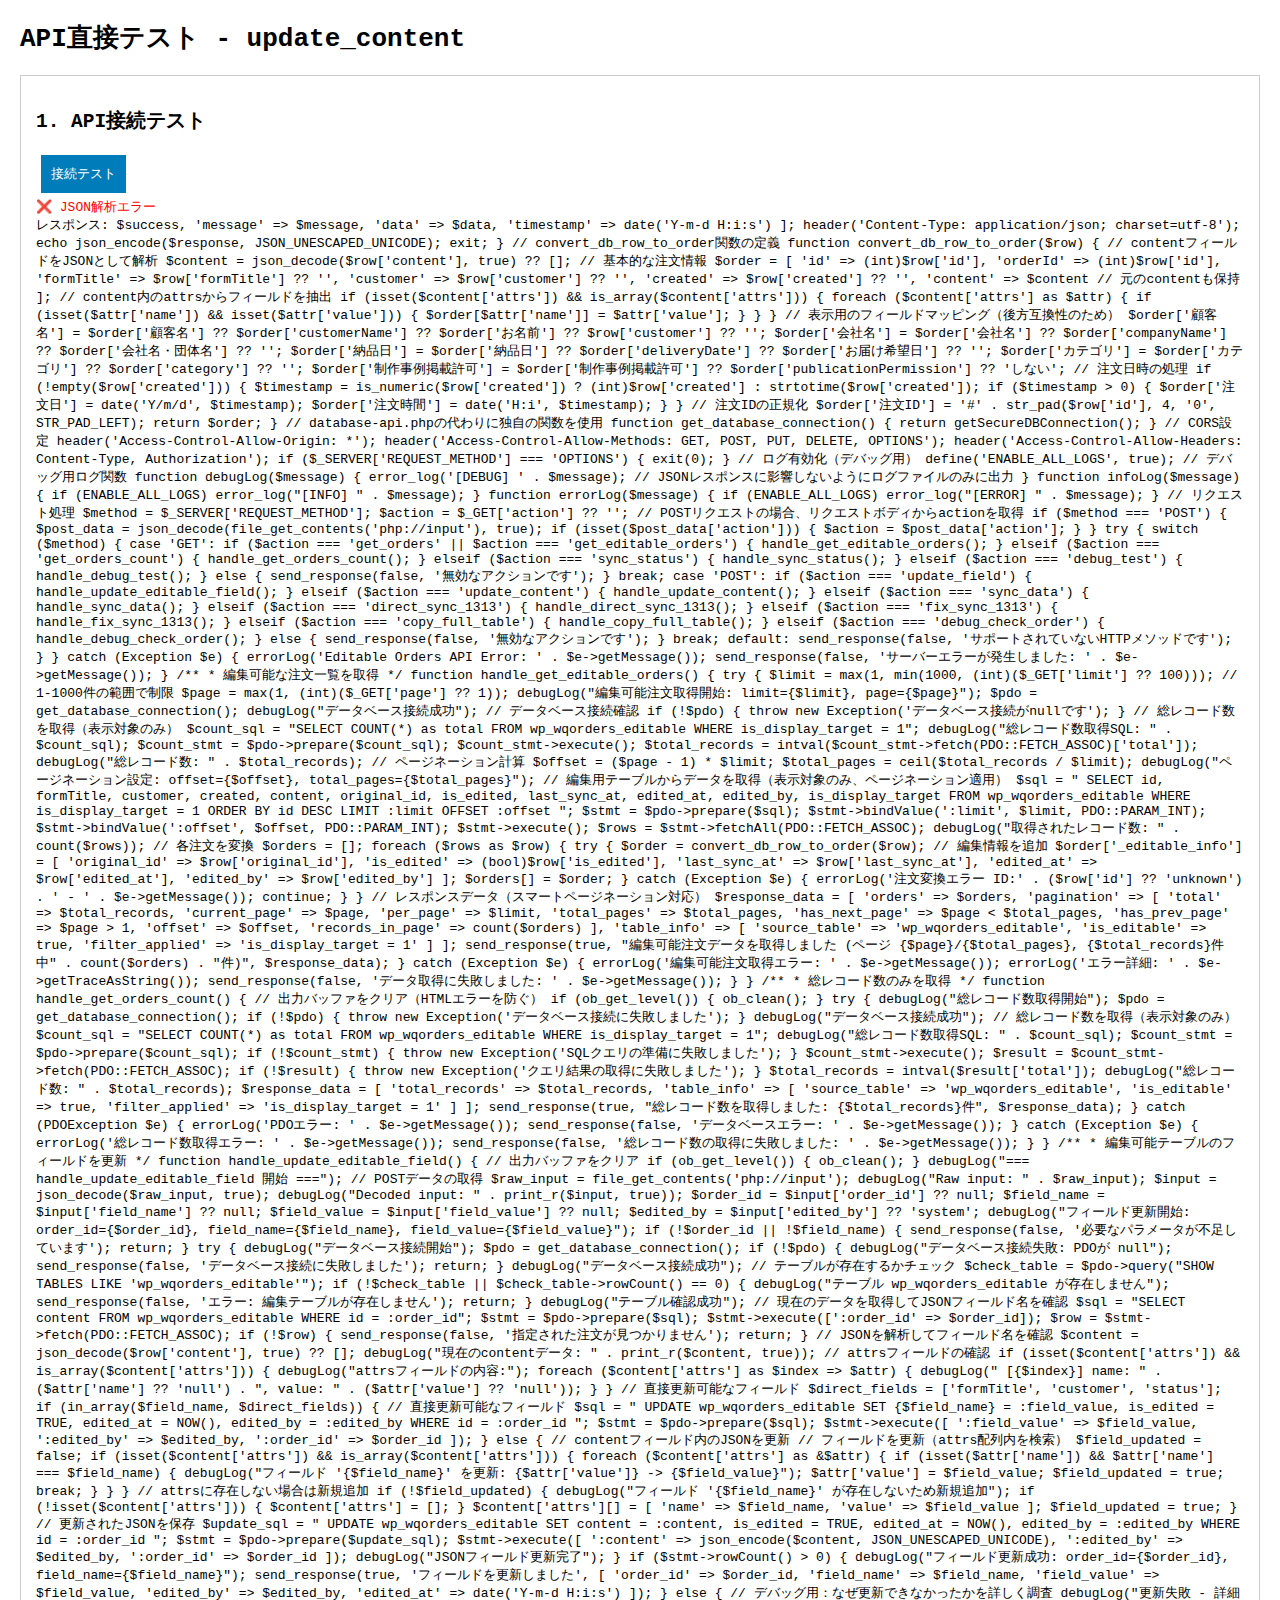
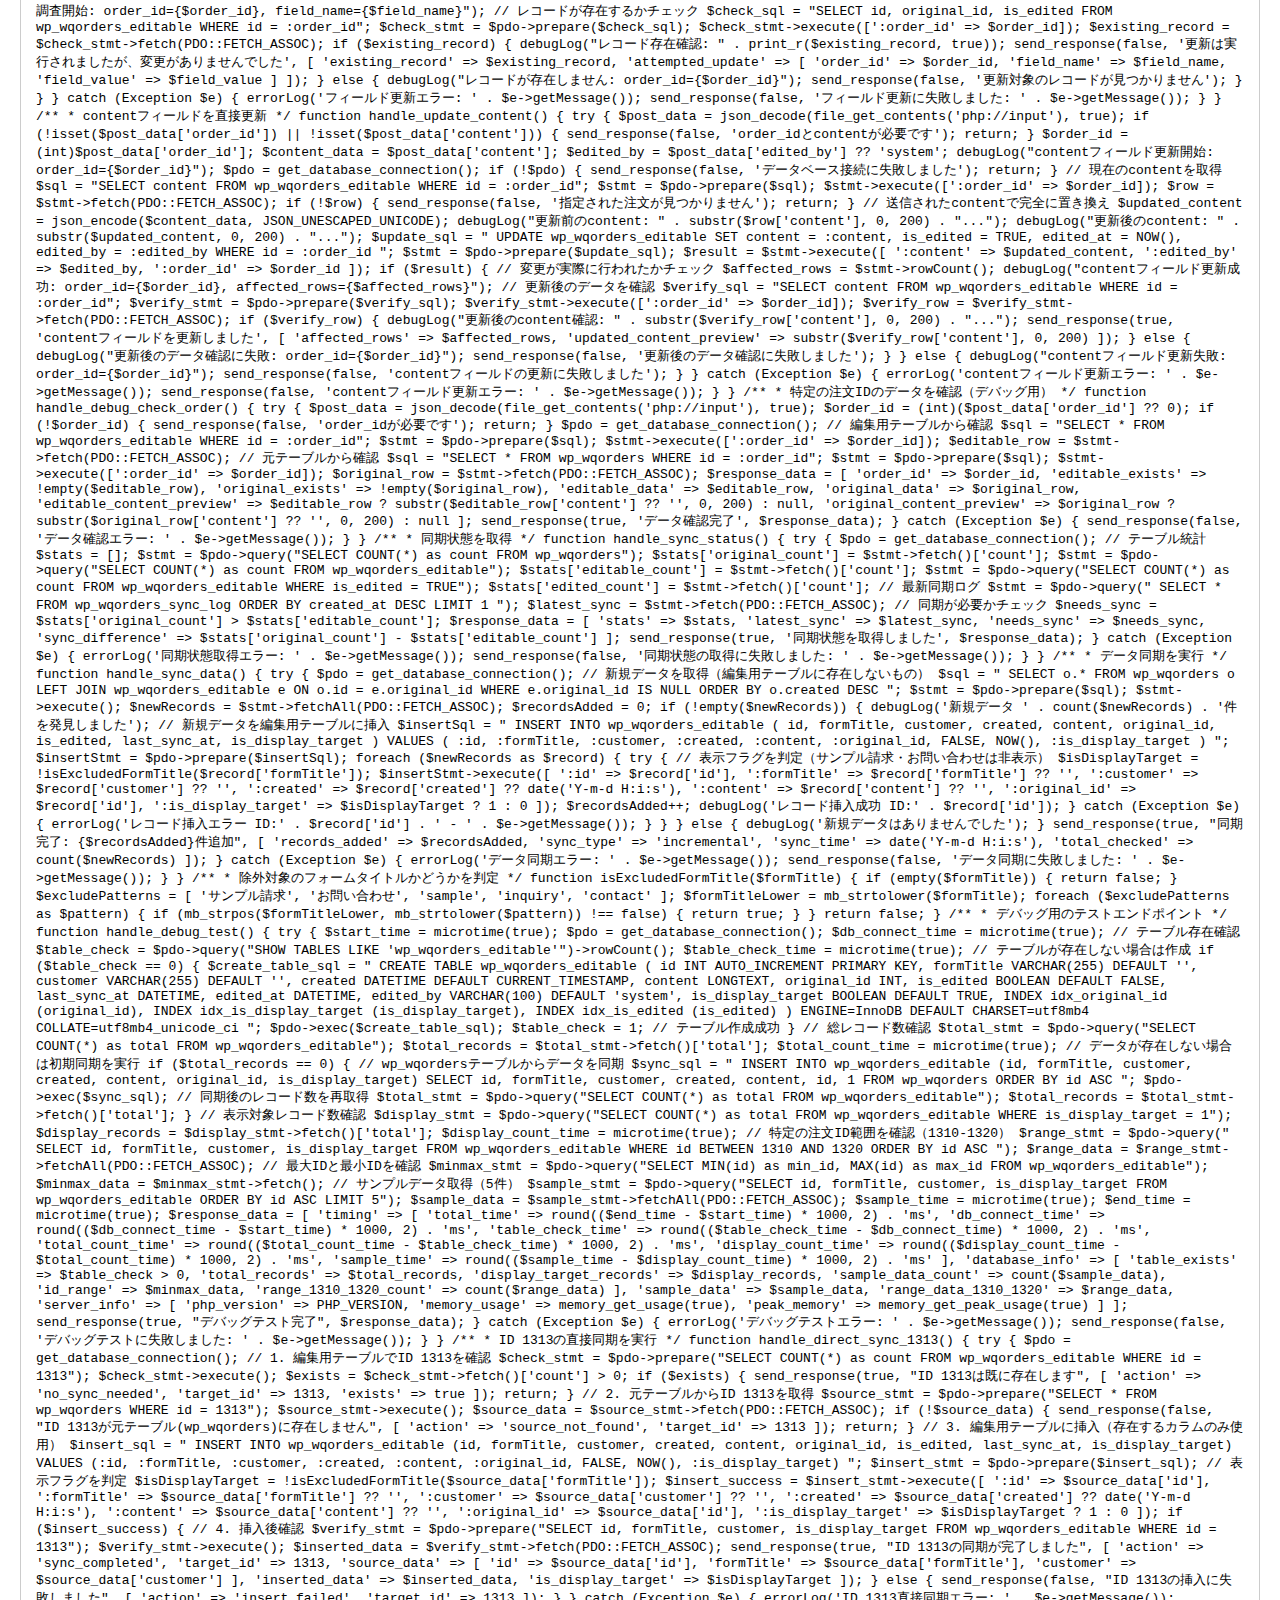
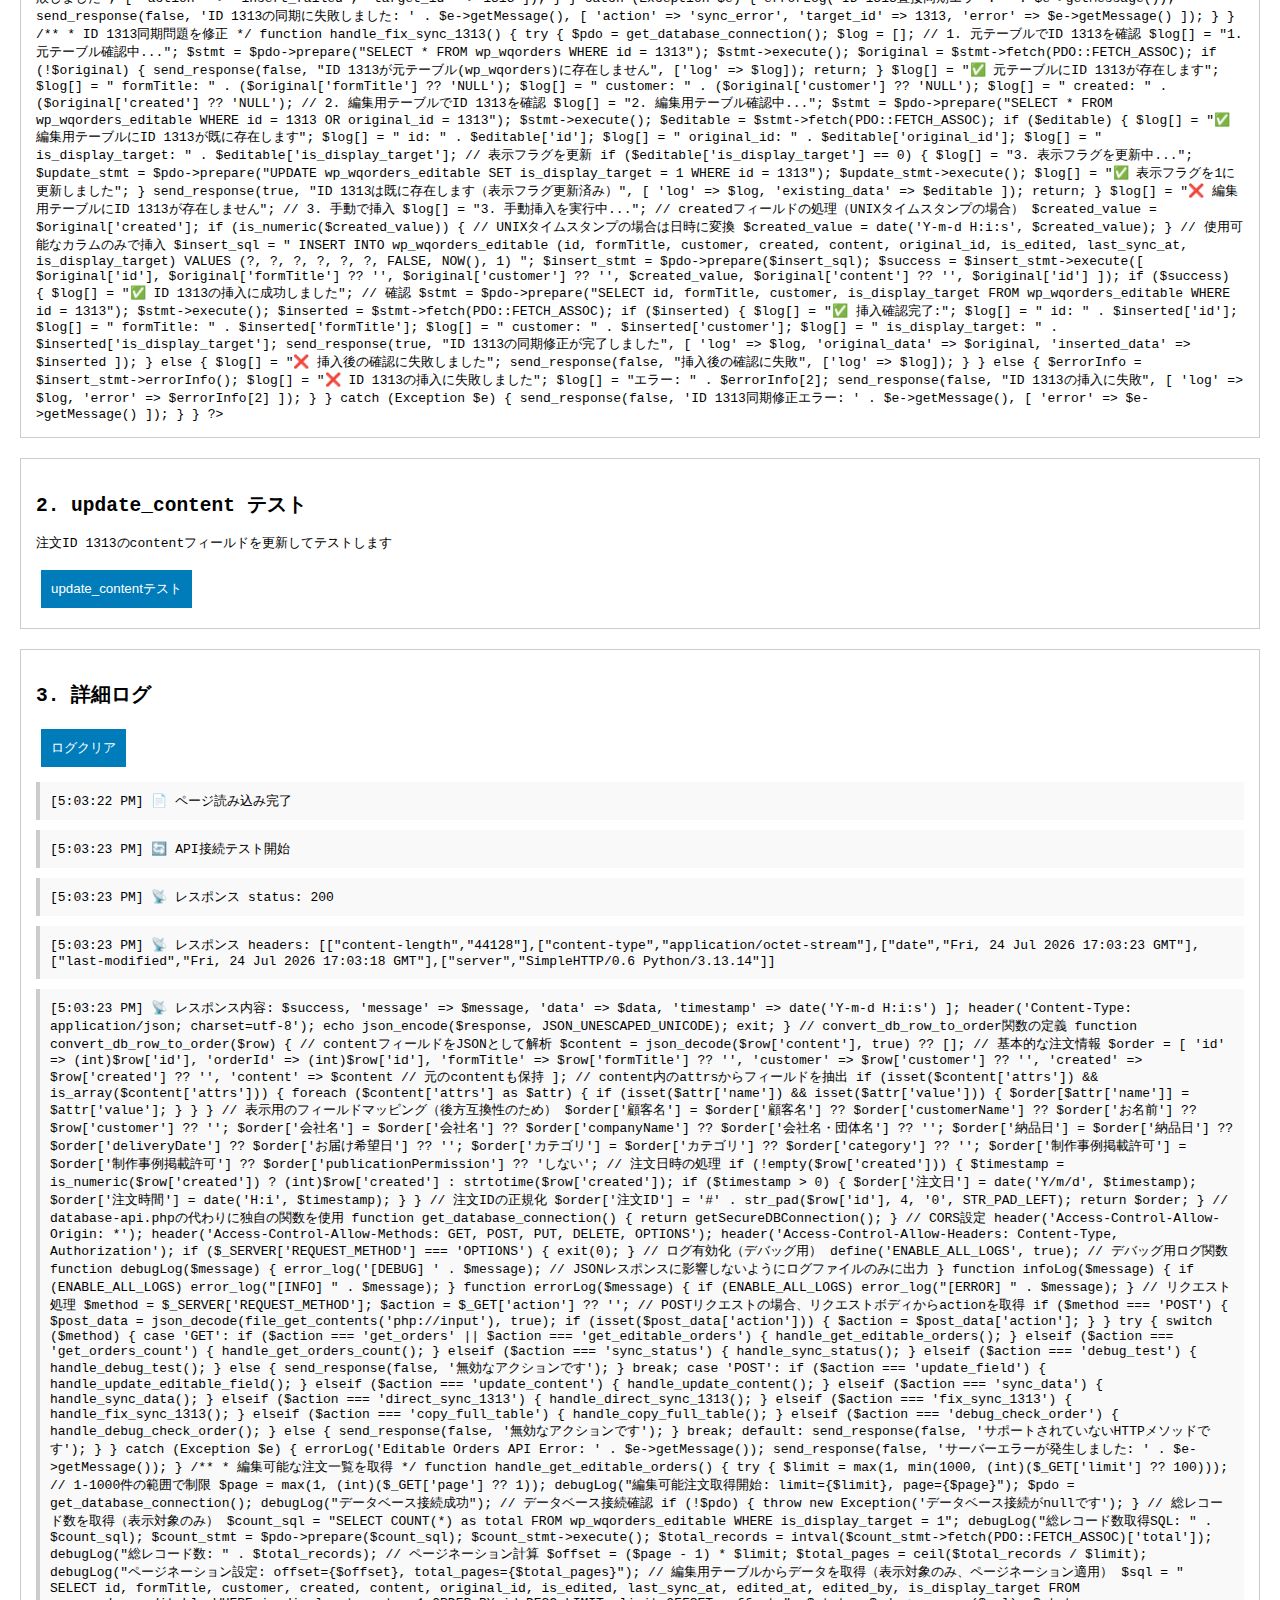
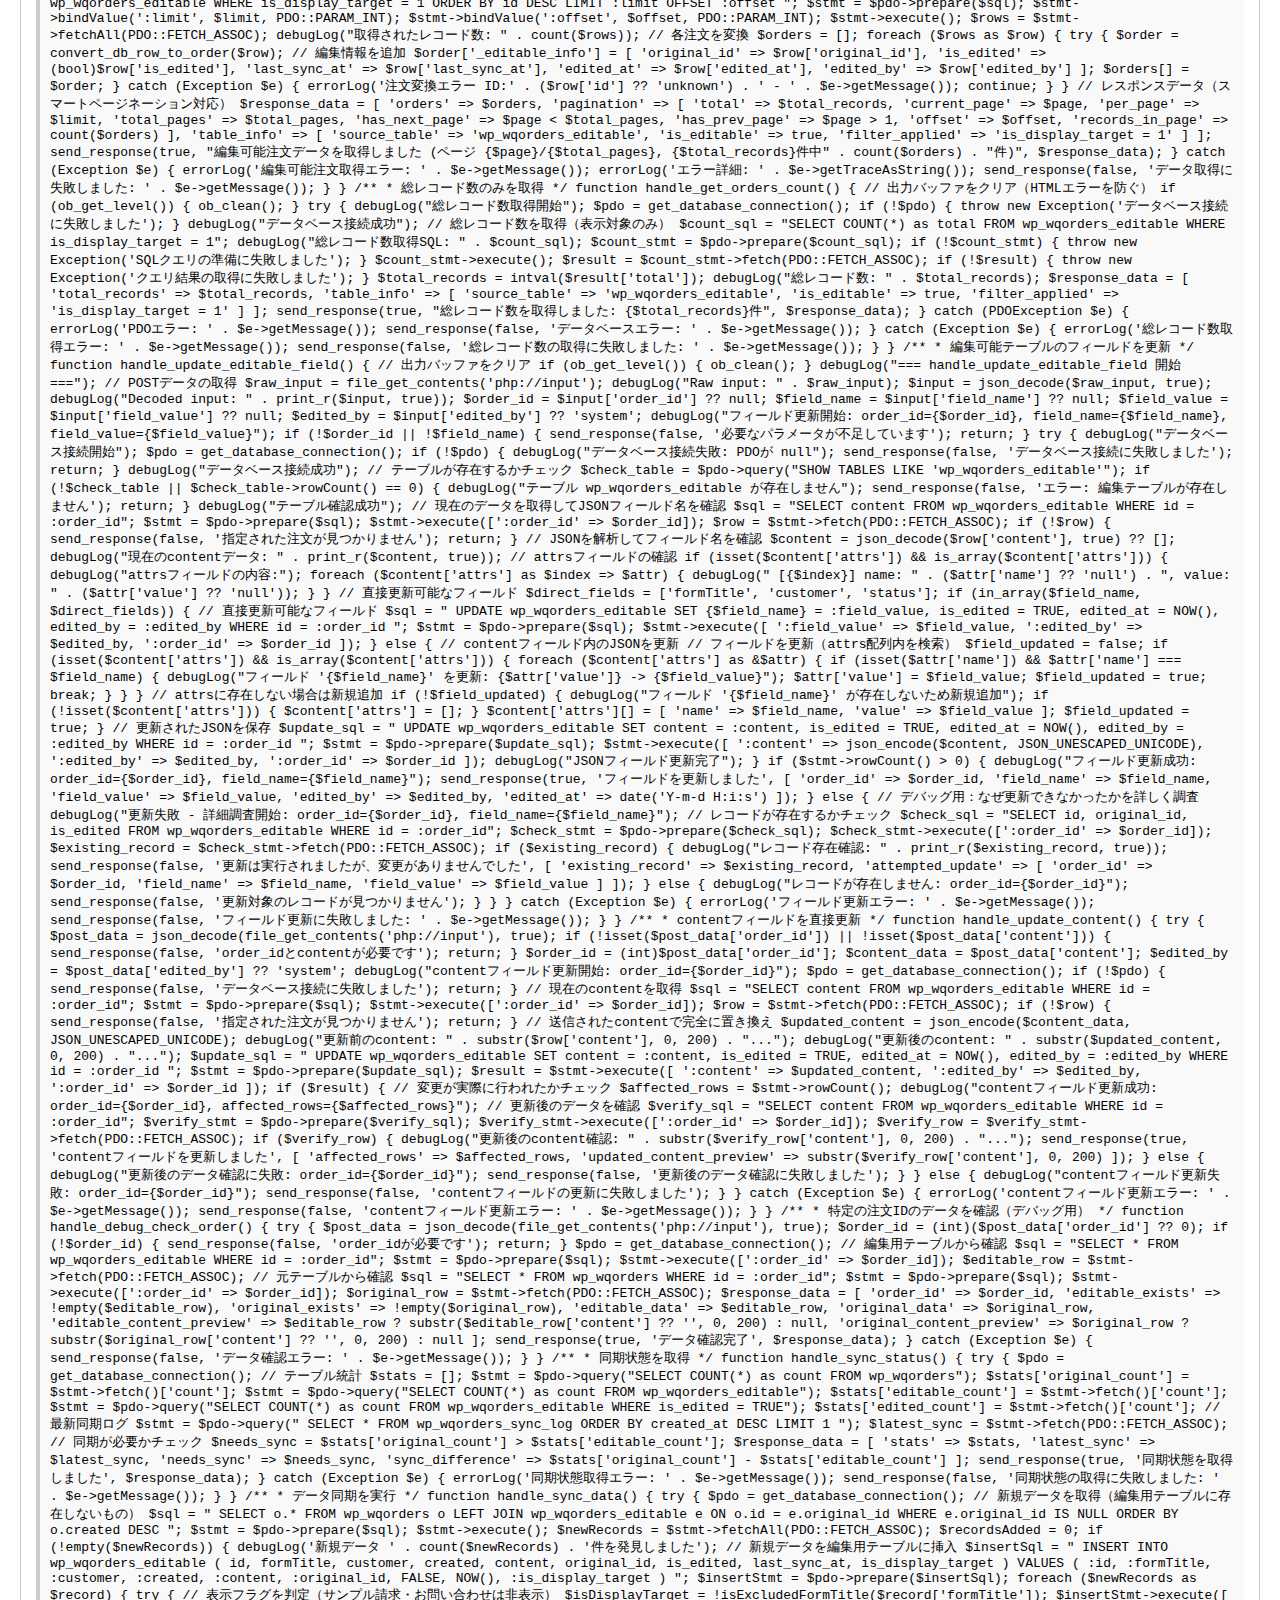
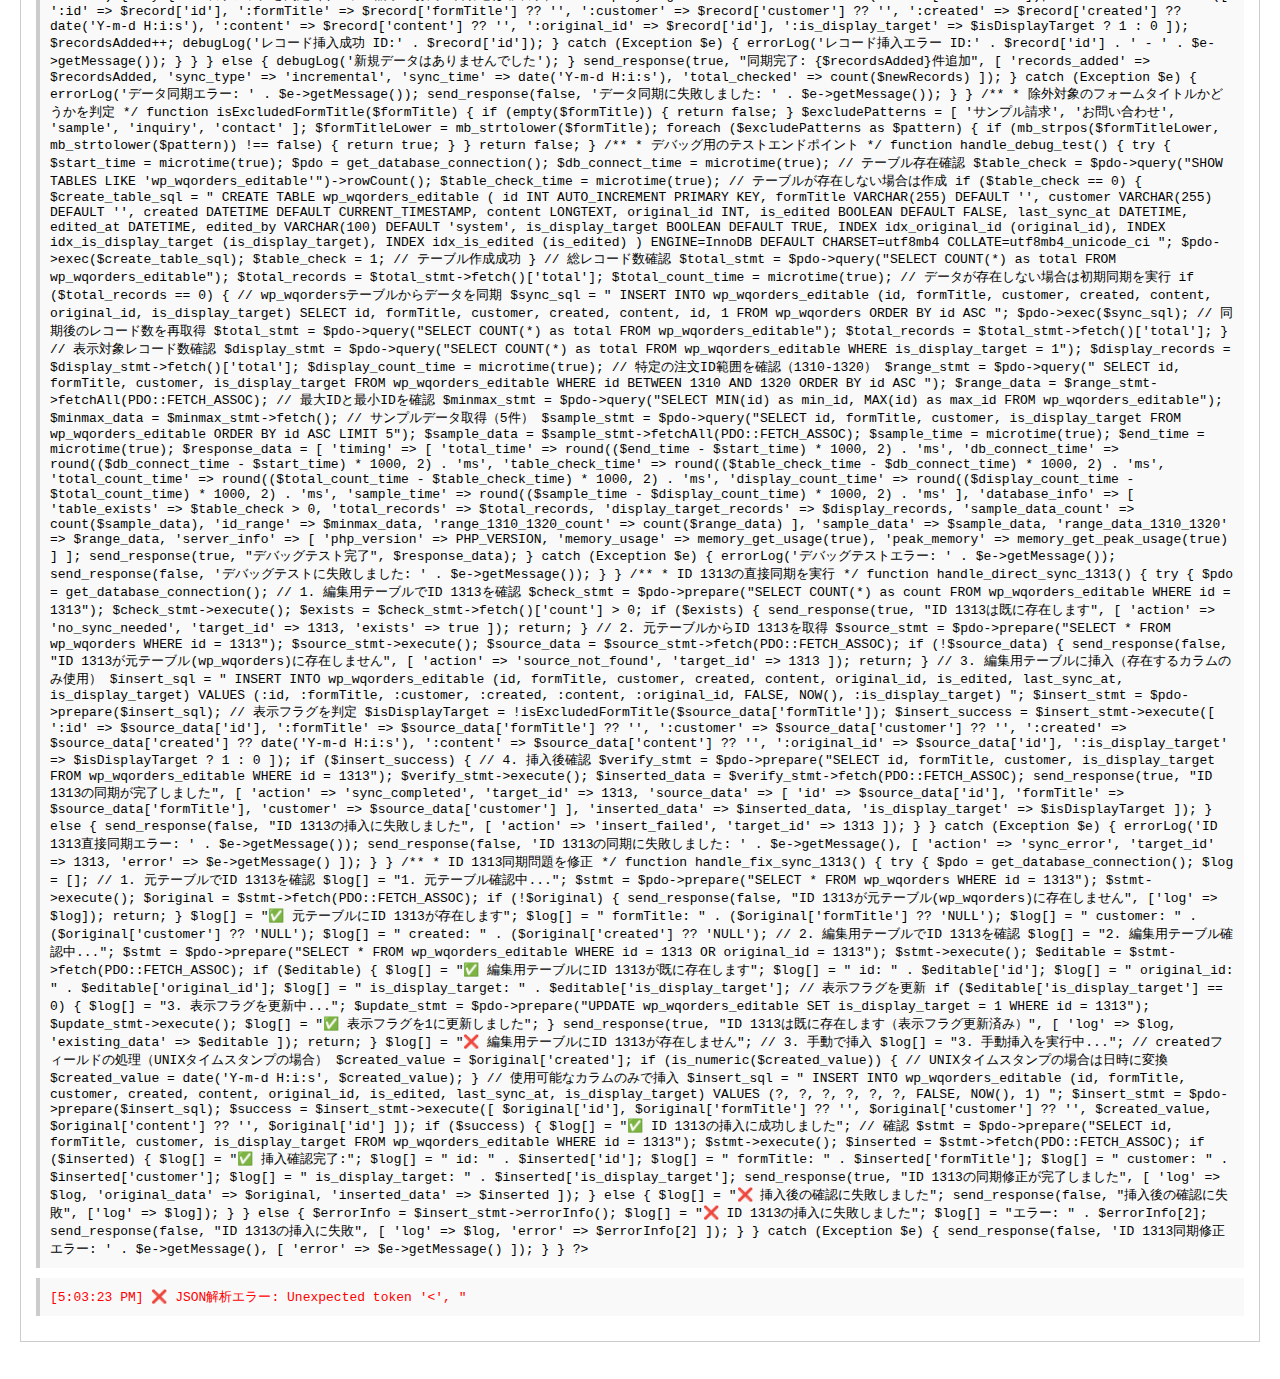
<file: test-api-direct.html>
<!DOCTYPE html>
<html lang="ja">
<head>
    <meta charset="UTF-8">
    <title>API直接テスト - update_content</title>
    <style>
        body { font-family: monospace; margin: 20px; }
        .section { margin: 20px 0; padding: 15px; border: 1px solid #ccc; }
        .json { background: #f5f5f5; padding: 10px; white-space: pre-wrap; font-size: 12px; }
        .button { margin: 5px; padding: 10px; background: #007cba; color: white; border: none; cursor: pointer; }
        .button:hover { background: #005a87; }
        .success { color: green; }
        .error { color: red; }
        .log { background: #f9f9f9; padding: 10px; margin: 10px 0; border-left: 4px solid #ccc; }
    </style>
</head>
<body>
    <h1>API直接テスト - update_content</h1>
    
    <div class="section">
        <h2>1. API接続テスト</h2>
        <button class="button" onclick="testConnection()">接続テスト</button>
        <div id="connectionResult"></div>
    </div>
    
    <div class="section">
        <h2>2. update_content テスト</h2>
        <p>注文ID 1313のcontentフィールドを更新してテストします</p>
        <button class="button" onclick="testUpdateContent()">update_contentテスト</button>
        <div id="updateResult"></div>
    </div>
    
    <div class="section">
        <h2>3. 詳細ログ</h2>
        <button class="button" onclick="clearLogs()">ログクリア</button>
        <div id="detailLogs"></div>
    </div>

    <script>
        function log(message, type = 'info') {
            const timestamp = new Date().toLocaleTimeString();
            const logDiv = document.getElementById('detailLogs');
            const logEntry = document.createElement('div');
            logEntry.className = `log ${type}`;
            logEntry.innerHTML = `[${timestamp}] ${message}`;
            logDiv.appendChild(logEntry);
            logDiv.scrollTop = logDiv.scrollHeight;
        }
        
        function clearLogs() {
            document.getElementById('detailLogs').innerHTML = '';
        }
        
        async function testConnection() {
            log('🔄 API接続テスト開始');
            const resultDiv = document.getElementById('connectionResult');
            
            try {
                const response = await fetch('editable-orders-api.php?action=debug_test');
                const responseText = await response.text();
                
                log(`📡 レスポンス status: ${response.status}`);
                log(`📡 レスポンス headers: ${JSON.stringify([...response.headers])}`);
                log(`📡 レスポンス内容: ${responseText}`);
                
                if (response.ok && responseText.trim()) {
                    try {
                        const result = JSON.parse(responseText);
                        resultDiv.innerHTML = `
                            <div class="success">✅ API接続成功</div>
                            <div class="json">${JSON.stringify(result, null, 2)}</div>
                        `;
                        log('✅ API接続テスト成功', 'success');
                    } catch (parseError) {
                        resultDiv.innerHTML = `
                            <div class="error">❌ JSON解析エラー</div>
                            <div>レスポンス: ${responseText}</div>
                        `;
                        log(`❌ JSON解析エラー: ${parseError.message}`, 'error');
                    }
                } else {
                    resultDiv.innerHTML = `
                        <div class="error">❌ API接続失敗</div>
                        <div>Status: ${response.status}</div>
                        <div>Response: ${responseText}</div>
                    `;
                    log(`❌ API接続失敗: ${response.status}`, 'error');
                }
            } catch (error) {
                resultDiv.innerHTML = `
                    <div class="error">❌ 接続エラー: ${error.message}</div>
                `;
                log(`❌ 接続エラー: ${error.message}`, 'error');
            }
        }
        
        async function testUpdateContent() {
            log('🔄 update_content テスト開始');
            const resultDiv = document.getElementById('updateResult');
            
            // テスト用のcontentデータ
            const testContent = {
                attrs: [
                    { name: 'カテゴリ', value: 'テストカテゴリ' },
                    { name: '顧客名', value: 'テスト顧客' },
                    { name: '会社名', value: 'テスト会社' },
                    { name: '納品日', value: '2025-01-10' },
                    { name: '制作事例掲載許可', value: 'する' }
                ]
            };
            
            const requestData = {
                action: 'update_content',
                order_id: 1313,
                content: testContent,
                edited_by: 'test_user'
            };
            
            log(`📤 送信データ: ${JSON.stringify(requestData, null, 2)}`);
            
            try {
                const response = await fetch('editable-orders-api.php', {
                    method: 'POST',
                    headers: {
                        'Content-Type': 'application/json',
                        'Cache-Control': 'no-cache'
                    },
                    body: JSON.stringify(requestData)
                });
                
                log(`📡 レスポンス status: ${response.status}`);
                log(`📡 レスポンス headers: ${JSON.stringify([...response.headers])}`);
                
                const responseText = await response.text();
                log(`📡 レスポンス内容: ${responseText}`);
                
                if (!responseText || responseText.trim() === '') {
                    resultDiv.innerHTML = `
                        <div class="error">❌ 空のレスポンス</div>
                        <div>APIから空のレスポンスが返されました</div>
                    `;
                    log('❌ 空のレスポンスが返されました', 'error');
                    return;
                }
                
                try {
                    const result = JSON.parse(responseText);
                    if (result.success) {
                        resultDiv.innerHTML = `
                            <div class="success">✅ update_content成功</div>
                            <div class="json">${JSON.stringify(result, null, 2)}</div>
                        `;
                        log('✅ update_content テスト成功', 'success');
                    } else {
                        resultDiv.innerHTML = `
                            <div class="error">❌ update_content失敗</div>
                            <div class="json">${JSON.stringify(result, null, 2)}</div>
                        `;
                        log(`❌ update_content失敗: ${result.message}`, 'error');
                    }
                } catch (parseError) {
                    resultDiv.innerHTML = `
                        <div class="error">❌ JSON解析エラー</div>
                        <div>Parse Error: ${parseError.message}</div>
                        <div>Response: ${responseText}</div>
                    `;
                    log(`❌ JSON解析エラー: ${parseError.message}`, 'error');
                }
            } catch (error) {
                resultDiv.innerHTML = `
                    <div class="error">❌ リクエストエラー: ${error.message}</div>
                `;
                log(`❌ リクエストエラー: ${error.message}`, 'error');
            }
        }
        
        // ページ読み込み時に接続テストを実行
        window.addEventListener('DOMContentLoaded', function() {
            log('📄 ページ読み込み完了');
            setTimeout(() => {
                testConnection();
            }, 500);
        });
    </script>
</body>
</html>
</file>
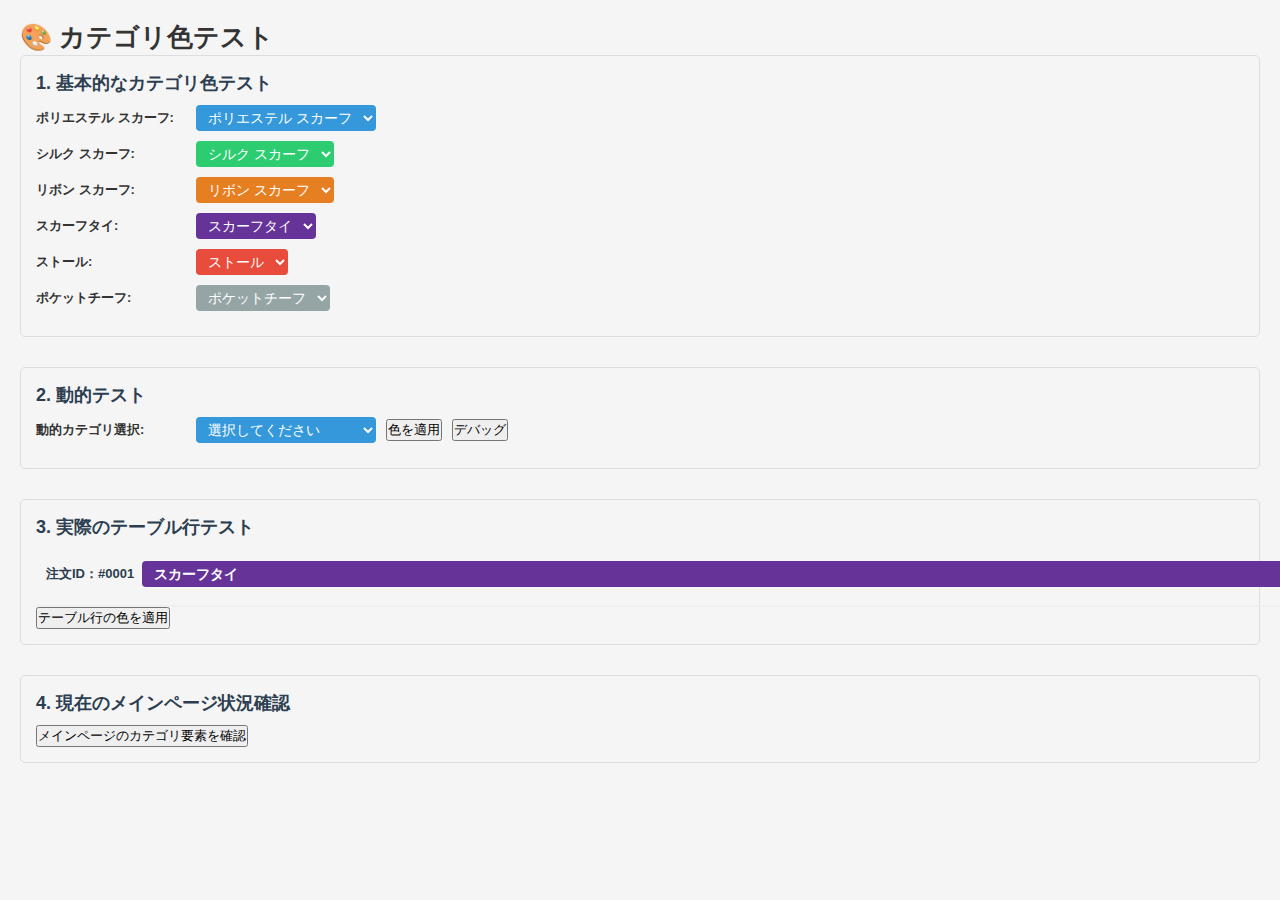
<file: test-category-colors.html>
<!DOCTYPE html>
<html lang="ja">
<head>
    <meta charset="UTF-8">
    <meta name="viewport" content="width=device-width, initial-scale=1.0">
    <title>カテゴリ色テスト</title>
    <link rel="stylesheet" href="styles.css">
    <style>
        .test-container {
            padding: 20px;
            font-family: Arial, sans-serif;
        }
        .test-section {
            margin-bottom: 30px;
            border: 1px solid #ddd;
            padding: 15px;
            border-radius: 5px;
        }
        .test-title {
            font-size: 18px;
            font-weight: bold;
            margin-bottom: 10px;
            color: #2c3e50;
        }
        .test-item {
            margin: 10px 0;
            display: flex;
            align-items: center;
            gap: 10px;
        }
        .test-label {
            min-width: 150px;
            font-weight: bold;
        }
        .debug-info {
            background: #f8f9fa;
            padding: 10px;
            border-radius: 3px;
            font-family: monospace;
            font-size: 12px;
            margin-top: 5px;
        }
    </style>
</head>
<body>
    <div class="test-container">
        <h1>🎨 カテゴリ色テスト</h1>
        
        <div class="test-section">
            <div class="test-title">1. 基本的なカテゴリ色テスト</div>
            
            <div class="test-item">
                <span class="test-label">ポリエステル スカーフ:</span>
                <select class="category-dropdown category-poli">
                    <option value="ポリエステル スカーフ" selected>ポリエステル スカーフ</option>
                </select>
            </div>
            
            <div class="test-item">
                <span class="test-label">シルク スカーフ:</span>
                <select class="category-dropdown category-silk">
                    <option value="シルク スカーフ" selected>シルク スカーフ</option>
                </select>
            </div>
            
            <div class="test-item">
                <span class="test-label">リボン スカーフ:</span>
                <select class="category-dropdown category-ribbon">
                    <option value="リボン スカーフ" selected>リボン スカーフ</option>
                </select>
            </div>
            
            <div class="test-item">
                <span class="test-label">スカーフタイ:</span>
                <select class="category-dropdown category-tie">
                    <option value="スカーフタイ" selected>スカーフタイ</option>
                </select>
            </div>
            
            <div class="test-item">
                <span class="test-label">ストール:</span>
                <select class="category-dropdown category-stole">
                    <option value="ストール" selected>ストール</option>
                </select>
            </div>
            
            <div class="test-item">
                <span class="test-label">ポケットチーフ:</span>
                <select class="category-dropdown category-chief">
                    <option value="ポケットチーフ" selected>ポケットチーフ</option>
                </select>
            </div>
        </div>
        
        <div class="test-section">
            <div class="test-title">2. 動的テスト</div>
            <div class="test-item">
                <span class="test-label">動的カテゴリ選択:</span>
                <select id="dynamicTest" class="category-dropdown">
                    <option value="">選択してください</option>
                    <option value="ポリエステル スカーフ">ポリエステル スカーフ</option>
                    <option value="シルク スカーフ">シルク スカーフ</option>
                    <option value="リボン スカーフ">リボン スカーフ</option>
                    <option value="スカーフタイ">スカーフタイ</option>
                    <option value="ストール">ストール</option>
                    <option value="ポケットチーフ">ポケットチーフ</option>
                </select>
                <button onclick="applyColor()">色を適用</button>
                <button onclick="debugElement()">デバッグ</button>
            </div>
            <div id="debugOutput" class="debug-info" style="display: none;"></div>
        </div>
        
        <div class="test-section">
            <div class="test-title">3. 実際のテーブル行テスト</div>
            <table style="width: 100%; border-collapse: collapse;">
                <tr class="order-row">
                    <td class="order-info">
                        <div class="order-header">
                            <span class="order-number">注文ID：#0001</span>
                            <select class="category-dropdown" id="tableTest">
                                <option value="ポリエステル スカーフ">ポリエステル スカーフ</option>
                                <option value="シルク スカーフ">シルク スカーフ</option>
                                <option value="リボン スカーフ">リボン スカーフ</option>
                                <option value="スカーフタイ" selected>スカーフタイ</option>
                                <option value="ストール">ストール</option>
                                <option value="ポケットチーフ">ポケットチーフ</option>
                            </select>
                        </div>
                    </td>
                </tr>
            </table>
            <button onclick="testTableRow()">テーブル行の色を適用</button>
        </div>
        
        <div class="test-section">
            <div class="test-title">4. 現在のメインページ状況確認</div>
            <button onclick="checkMainPage()">メインページのカテゴリ要素を確認</button>
            <div id="mainPageDebug" class="debug-info" style="display: none;"></div>
        </div>
    </div>

    <script src="table-manager.js"></script>
    <script>
        // 動的テスト
        function applyColor() {
            const select = document.getElementById('dynamicTest');
            if (window.updateCategoryColor && typeof window.updateCategoryColor === 'function') {
                window.updateCategoryColor(select);
                console.log('色を適用しました:', select.value, select.className);
            } else {
                console.error('updateCategoryColor関数が見つかりません');
            }
        }
        
        // デバッグ情報表示
        function debugElement() {
            const select = document.getElementById('dynamicTest');
            const output = document.getElementById('debugOutput');
            
            const info = {
                'value': select.value,
                'className': select.className,
                'classList': Array.from(select.classList),
                'style.backgroundColor': select.style.backgroundColor,
                'style.color': select.style.color,
                'computedStyle.backgroundColor': getComputedStyle(select).backgroundColor,
                'computedStyle.color': getComputedStyle(select).color,
                'updateCategoryColor関数': typeof window.updateCategoryColor
            };
            
            output.style.display = 'block';
            output.innerHTML = '<pre>' + JSON.stringify(info, null, 2) + '</pre>';
        }
        
        // テーブル行テスト
        function testTableRow() {
            const select = document.getElementById('tableTest');
            if (window.updateCategoryColor && typeof window.updateCategoryColor === 'function') {
                window.updateCategoryColor(select);
                console.log('テーブル行の色を適用しました:', select.value, select.className);
            } else {
                console.error('updateCategoryColor関数が見つかりません');
            }
        }
        
        // メインページ確認
        function checkMainPage() {
            const output = document.getElementById('mainPageDebug');
            
            // メインページのiframeまたは別ウィンドウをチェック
            const info = {
                'updateCategoryColor関数の存在': typeof window.updateCategoryColor,
                'table-manager.jsの読み込み': !!window.updateCategoryColor,
                'styles.cssの読み込み確認': !!document.querySelector('link[href*="styles.css"]'),
                'カテゴリクラスのCSS確認': {
                    'category-poli': !!getComputedStyle(document.createElement('div')).getPropertyValue('--category-poli') || 'CSS確認中...',
                    'category-silk': 'CSS確認中...',
                    'category-ribbon': 'CSS確認中...',
                    'category-tie': 'CSS確認中...',
                    'category-stole': 'CSS確認中...',
                    'category-chief': 'CSS確認中...'
                }
            };
            
            output.style.display = 'block';
            output.innerHTML = '<pre>' + JSON.stringify(info, null, 2) + '</pre>';
        }
        
        // ページ読み込み時の初期化
        document.addEventListener('DOMContentLoaded', function() {
            console.log('🎨 カテゴリ色テストページ読み込み完了');
            
            // 初期色適用テスト
            setTimeout(() => {
                document.querySelectorAll('.category-dropdown').forEach(select => {
                    if (window.updateCategoryColor && typeof window.updateCategoryColor === 'function') {
                        window.updateCategoryColor(select);
                    }
                });
            }, 100);
        });
    </script>
</body>
</html>
</file>
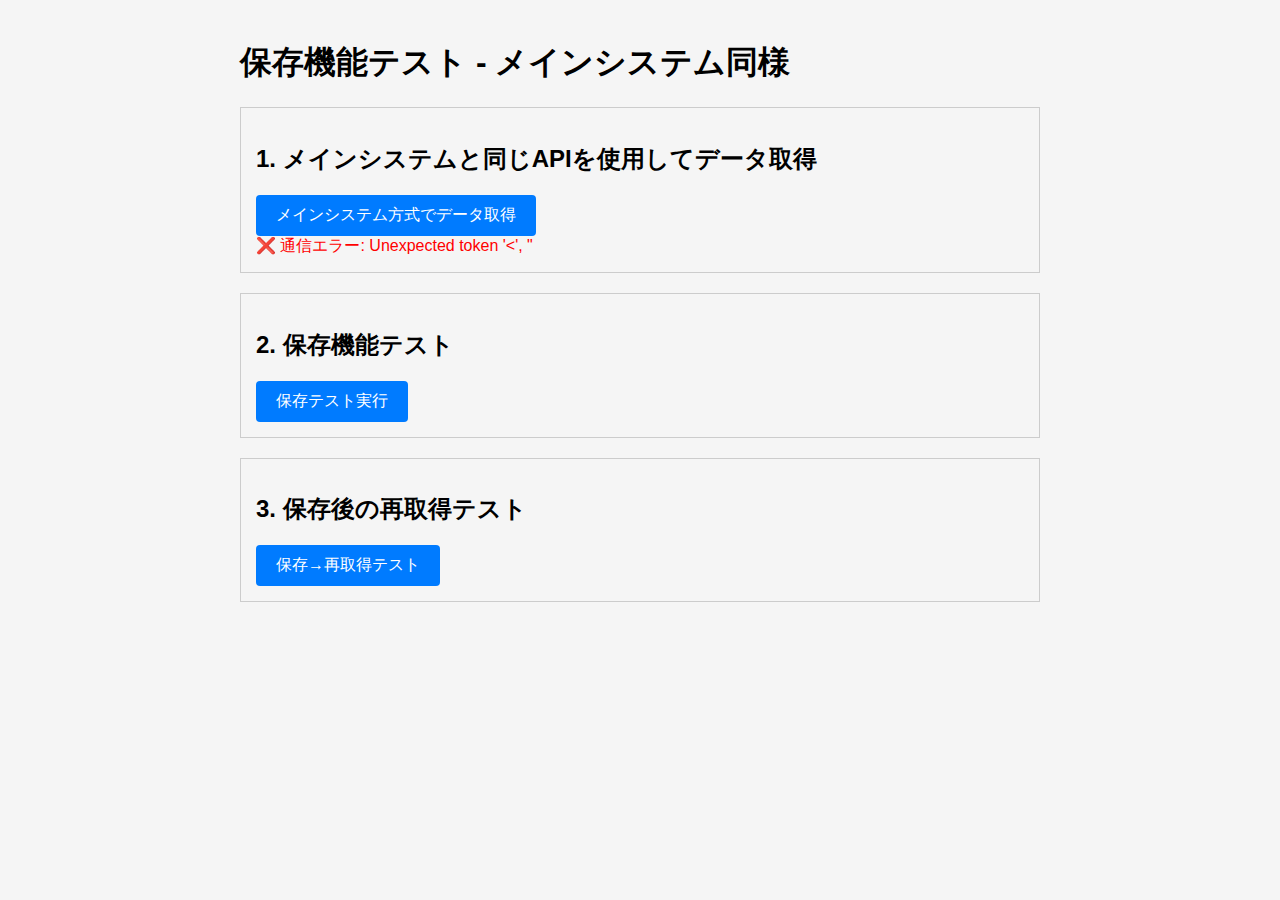
<file: test-save-function.html>
<!DOCTYPE html>
<html lang="ja">
<head>
    <meta charset="UTF-8">
    <meta name="viewport" content="width=device-width, initial-scale=1.0">
    <title>保存機能テスト - メインシステム同様</title>
    <style>
        body {
            font-family: Arial, sans-serif;
            max-width: 800px;
            margin: 0 auto;
            padding: 20px;
            background-color: #f5f5f5;
        }
        
        .test-container {
            background: white;
            padding: 30px;
            border-radius: 8px;
            box-shadow: 0 2px 10px rgba(0,0,0,0.1);
            margin-bottom: 20px;
        }
        
        .form-group {
            margin-bottom: 15px;
        }
        
        label {
            display: block;
            margin-bottom: 5px;
            font-weight: bold;
            color: #333;
        }
        
        input[type="text"], input[type="date"], select {
            width: 100%;
            padding: 8px 12px;
            border: 1px solid #ddd;
            border-radius: 4px;
            font-size: 14px;
        }
        
        button {
            background-color: #007bff;
            color: white;
            border: none;
            padding: 10px 20px;
            border-radius: 4px;
            cursor: pointer;
            font-size: 16px;
            margin-right: 10px;
        }
        
        button:hover {
            background-color: #0056b3;
        }
        
        .test-button {
            background-color: #28a745;
        }
        
        .test-button:hover {
            background-color: #1e7e34;
        }
        
        .result {
            margin-top: 20px;
            padding: 15px;
            border-radius: 4px;
            white-space: pre-wrap;
            font-family: monospace;
            font-size: 14px;
        }
        
        .success {
            background-color: #d4edda;
            color: #155724;
            border: 1px solid #c3e6cb;
        }
        
        .error {
            background-color: #f8d7da;
            color: #721c24;
            border: 1px solid #f5c6cb;
        }
        
        .info {
            background-color: #d1ecf1;
            color: #0c5460;
            border: 1px solid #bee5eb;
        }
        
        .debug-section {
            margin-top: 30px;
            padding: 20px;
            background-color: #f8f9fa;
            border-radius: 4px;
        }
        
        .debug-section h3 {
            margin-top: 0;
            color: #495057;
        }
        
        .debug-button {
            background-color: #6c757d;
            margin-bottom: 10px;
        }
        
        .debug-button:hover {
            background-color: #545b62;
        }
        
        .section { margin: 20px 0; padding: 15px; border: 1px solid #ccc; }
        .json { background: #f5f5f5; padding: 10px; white-space: pre-wrap; font-size: 12px; }
        .field { margin: 5px 0; }
        .missing { color: red; }
        .found { color: green; }
    </style>
</head>
<body>
    <h1>保存機能テスト - メインシステム同様</h1>
    
    <div class="section">
        <h2>1. メインシステムと同じAPIを使用してデータ取得</h2>
        <button class="button" onclick="fetchDataLikeMainSystem()">メインシステム方式でデータ取得</button>
        <div id="mainSystemResult"></div>
    </div>
    
    <div class="section">
        <h2>2. 保存機能テスト</h2>
        <button class="button" onclick="testSaveFunction()">保存テスト実行</button>
        <div id="saveResult"></div>
    </div>
    
    <div class="section">
        <h2>3. 保存後の再取得テスト</h2>
        <button class="button" onclick="testAfterSave()">保存→再取得テスト</button>
        <div id="afterSaveResult"></div>
    </div>

    <script>
        let currentData = null;
        
        // メインシステムと同じ方法でデータを取得
        async function fetchDataLikeMainSystem() {
            try {
                // メインシステムと同じAPIコール
                const response = await fetch('editable-orders-api.php?action=get_editable_orders&limit=999&page=1');
                const result = await response.json();
                
                console.log('メインシステム方式API応答:', result);
                
                if (result.success && result.data.orders) {
                    const order1313 = result.data.orders.find(o => parseInt(o.id) === 1313);
                    currentData = order1313;
                    
                    if (order1313) {
                        document.getElementById('mainSystemResult').innerHTML = `
                            <div class="found">✅ 注文ID 1313 が見つかりました（メインシステム方式）</div>
                            <div><strong>取得時刻:</strong> ${new Date().toLocaleString()}</div>
                            <div><strong>データ構造:</strong></div>
                            <div class="json">${JSON.stringify(order1313, null, 2)}</div>
                        `;
                    } else {
                        document.getElementById('mainSystemResult').innerHTML = `
                            <div class="missing">❌ 注文ID 1313 が見つかりません（メインシステム方式）</div>
                            <div>取得されたデータ件数: ${result.data.orders.length}</div>
                            <div>IDリスト: ${result.data.orders.map(o => o.id).slice(0, 10).join(', ')}...</div>
                        `;
                    }
                } else {
                    document.getElementById('mainSystemResult').innerHTML = `
                        <div class="missing">❌ API エラー: ${result.message}</div>
                    `;
                }
            } catch (error) {
                document.getElementById('mainSystemResult').innerHTML = `
                    <div class="missing">❌ 通信エラー: ${error.message}</div>
                `;
            }
        }
        
        // 保存機能をテスト
        async function testSaveFunction() {
            if (!currentData) {
                document.getElementById('saveResult').innerHTML = '<div class="error">まずデータを取得してください</div>';
                return;
            }
            
            try {
                const saveData = {
                    action: 'save_order',
                    order_id: '1313',
                    category: 'テストカテゴリ',
                    customer_name: 'テスト顧客名_' + Date.now(),
                    company_name: 'テスト会社名_' + Date.now(),
                    delivery_date: '2025-12-31',
                    publication_permission: 'する'
                };
                
                const response = await fetch('editable-orders-api.php', {
                    method: 'POST',
                    headers: {
                        'Content-Type': 'application/json',
                        'Cache-Control': 'no-cache'
                    },
                    body: JSON.stringify(saveData)
                });
                
                const result = await response.json();
                
                document.getElementById('saveResult').innerHTML = `
                    <div class="${result.success ? 'success' : 'error'}">
                        ${result.success ? '✅' : '❌'} 保存結果: ${result.message}
                    </div>
                    <div><strong>保存時刻:</strong> ${new Date().toLocaleString()}</div>
                    <div><strong>送信データ:</strong></div>
                    <div class="json">${JSON.stringify(saveData, null, 2)}</div>
                    <div><strong>応答データ:</strong></div>
                    <div class="json">${JSON.stringify(result, null, 2)}</div>
                `;
                
            } catch (error) {
                document.getElementById('saveResult').innerHTML = `
                    <div class="error">❌ 保存エラー: ${error.message}</div>
                `;
            }
        }
        
        // 保存後の再取得テスト
        async function testAfterSave() {
            try {
                // 1. 保存前のデータを取得
                const beforeResponse = await fetch('editable-orders-api.php?action=get_editable_orders&limit=999&page=1&t=' + Date.now());
                const beforeResult = await beforeResponse.json();
                const beforeOrder = beforeResult.data.orders.find(o => parseInt(o.id) === 1313);
                
                // 2. 保存実行
                const saveData = {
                    action: 'save_order',
                    order_id: '1313',
                    category: 'テストカテゴリ',
                    customer_name: 'テスト顧客名_' + Date.now(),
                    company_name: 'テスト会社名_' + Date.now(),
                    delivery_date: '2025-12-31',
                    publication_permission: 'する'
                };
                
                const saveResponse = await fetch('editable-orders-api.php', {
                    method: 'POST',
                    headers: {
                        'Content-Type': 'application/json',
                        'Cache-Control': 'no-cache'
                    },
                    body: JSON.stringify(saveData)
                });
                
                const saveResult = await saveResponse.json();
                
                // 3. 保存後のデータを取得（少し待ってから）
                await new Promise(resolve => setTimeout(resolve, 1000));
                
                const afterResponse = await fetch('editable-orders-api.php?action=get_editable_orders&limit=999&page=1&t=' + Date.now());
                const afterResult = await afterResponse.json();
                const afterOrder = afterResult.data.orders.find(o => parseInt(o.id) === 1313);
                
                // 4. 比較結果を表示
                document.getElementById('afterSaveResult').innerHTML = `
                    <div class="${saveResult.success ? 'success' : 'error'}">
                        ${saveResult.success ? '✅' : '❌'} 保存結果: ${saveResult.message}
                    </div>
                    <div><strong>テスト時刻:</strong> ${new Date().toLocaleString()}</div>
                    
                    <h3>保存前のデータ:</h3>
                    <div class="json">${JSON.stringify(beforeOrder, null, 2)}</div>
                    
                    <h3>保存後のデータ:</h3>
                    <div class="json">${JSON.stringify(afterOrder, null, 2)}</div>
                    
                    <h3>変更の確認:</h3>
                    <div class="field">
                        顧客名: ${beforeOrder?.customer || '(なし)'} → ${afterOrder?.customer || '(なし)'} 
                        ${beforeOrder?.customer !== afterOrder?.customer ? '<span class="found">✅変更あり</span>' : '<span class="error">❌変更なし</span>'}
                    </div>
                    <div class="field">
                        会社名: ${beforeOrder?.company_name || '(なし)'} → ${afterOrder?.company_name || '(なし)'} 
                        ${beforeOrder?.company_name !== afterOrder?.company_name ? '<span class="found">✅変更あり</span>' : '<span class="error">❌変更なし</span>'}
                    </div>
                    <div class="field">
                        編集フラグ: ${beforeOrder?._editable_info?.is_edited || false} → ${afterOrder?._editable_info?.is_edited || false}
                        ${beforeOrder?._editable_info?.is_edited !== afterOrder?._editable_info?.is_edited ? '<span class="found">✅変更あり</span>' : '<span class="error">❌変更なし</span>'}
                    </div>
                `;
                
            } catch (error) {
                document.getElementById('afterSaveResult').innerHTML = `
                    <div class="error">❌ テストエラー: ${error.message}</div>
                `;
            }
        }
        
        // ページ読み込み時に自動実行
        window.onload = () => {
            fetchDataLikeMainSystem();
        };
    </script>
</body>
</html>
</file>
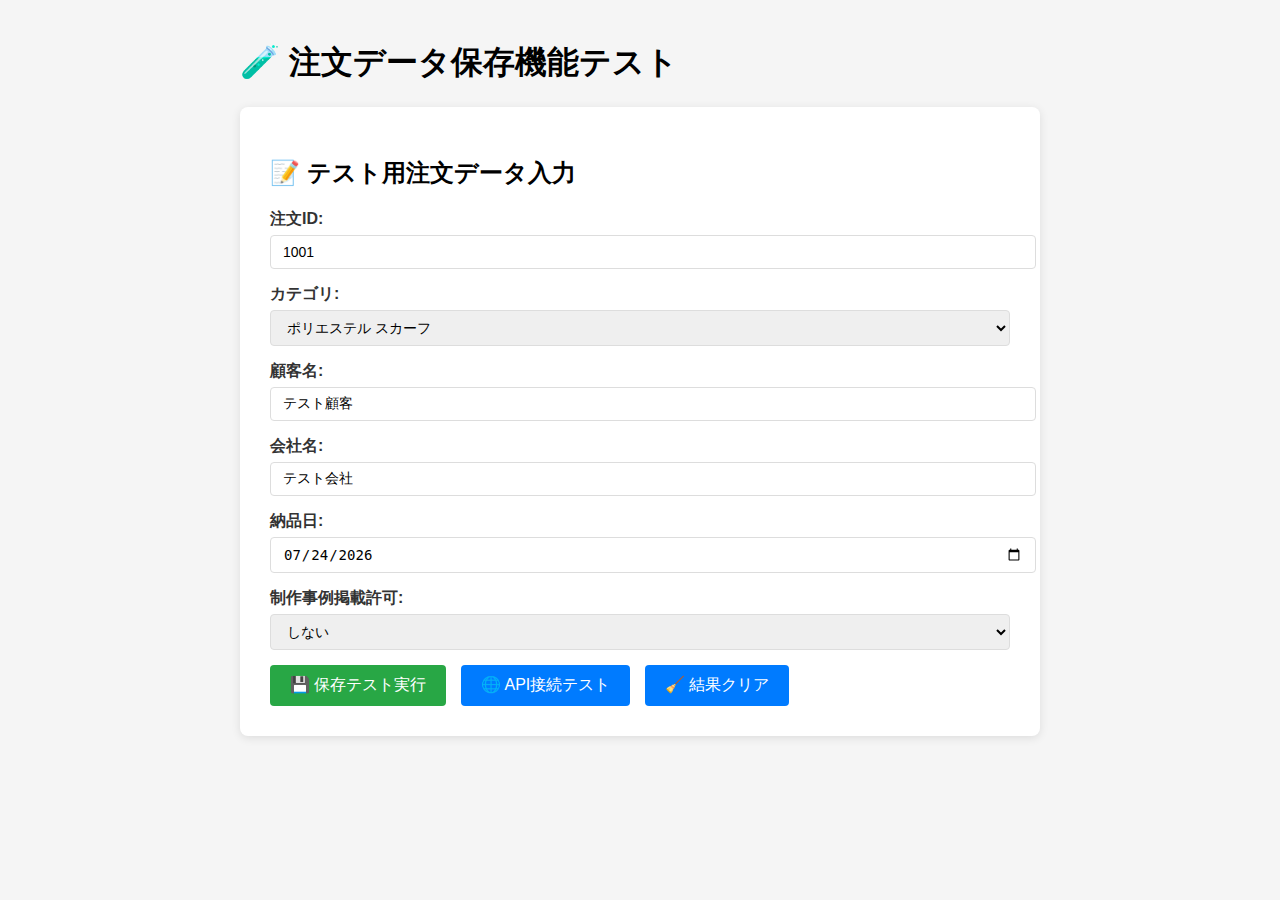
<file: test-save.html>
<!DOCTYPE html>
<html lang="ja">
<head>
    <meta charset="UTF-8">
    <meta name="viewport" content="width=device-width, initial-scale=1.0">
    <title>注文データ保存テスト</title>
    <style>
        body {
            font-family: Arial, sans-serif;
            max-width: 800px;
            margin: 0 auto;
            padding: 20px;
            background-color: #f5f5f5;
        }
        
        .test-container {
            background: white;
            padding: 30px;
            border-radius: 8px;
            box-shadow: 0 2px 10px rgba(0,0,0,0.1);
            margin-bottom: 20px;
        }
        
        .form-group {
            margin-bottom: 15px;
        }
        
        label {
            display: block;
            margin-bottom: 5px;
            font-weight: bold;
            color: #333;
        }
        
        input[type="text"], input[type="date"], select {
            width: 100%;
            padding: 8px 12px;
            border: 1px solid #ddd;
            border-radius: 4px;
            font-size: 14px;
        }
        
        button {
            background-color: #007bff;
            color: white;
            border: none;
            padding: 10px 20px;
            border-radius: 4px;
            cursor: pointer;
            font-size: 16px;
            margin-right: 10px;
        }
        
        button:hover {
            background-color: #0056b3;
        }
        
        .test-button {
            background-color: #28a745;
        }
        
        .test-button:hover {
            background-color: #1e7e34;
        }
        
        .result {
            margin-top: 20px;
            padding: 15px;
            border-radius: 4px;
            white-space: pre-wrap;
            font-family: monospace;
            font-size: 14px;
        }
        
        .success {
            background-color: #d4edda;
            color: #155724;
            border: 1px solid #c3e6cb;
        }
        
        .error {
            background-color: #f8d7da;
            color: #721c24;
            border: 1px solid #f5c6cb;
        }
        
        .info {
            background-color: #d1ecf1;
            color: #0c5460;
            border: 1px solid #bee5eb;
        }
    </style>
</head>
<body>
    <h1>🧪 注文データ保存機能テスト</h1>
    
    <div class="test-container">
        <h2>📝 テスト用注文データ入力</h2>
        <form id="testForm">
            <div class="form-group">
                <label for="orderId">注文ID:</label>
                <input type="text" id="orderId" name="orderId" value="1001" required>
            </div>
            
            <div class="form-group">
                <label for="category">カテゴリ:</label>
                <select id="category" name="category">
                    <option value="ポリエステル スカーフ">ポリエステル スカーフ</option>
                    <option value="シルク スカーフ">シルク スカーフ</option>
                    <option value="リボン スカーフ">リボン スカーフ</option>
                    <option value="スカーフタイ">スカーフタイ</option>
                    <option value="ストール">ストール</option>
                    <option value="ポケットチーフ">ポケットチーフ</option>
                </select>
            </div>
            
            <div class="form-group">
                <label for="customerName">顧客名:</label>
                <input type="text" id="customerName" name="customerName" value="テスト顧客">
            </div>
            
            <div class="form-group">
                <label for="companyName">会社名:</label>
                <input type="text" id="companyName" name="companyName" value="テスト会社">
            </div>
            
            <div class="form-group">
                <label for="deliveryDate">納品日:</label>
                <input type="date" id="deliveryDate" name="deliveryDate">
            </div>
            
            <div class="form-group">
                <label for="publicationPermission">制作事例掲載許可:</label>
                <select id="publicationPermission" name="publicationPermission">
                    <option value="しない">しない</option>
                    <option value="する">する</option>
                </select>
            </div>
            
            <button type="submit" class="test-button">💾 保存テスト実行</button>
            <button type="button" onclick="testAPI()">🌐 API接続テスト</button>
            <button type="button" onclick="clearResults()">🧹 結果クリア</button>
        </form>
    </div>
    
    <div id="results"></div>
    
    <script>
        // 保存テストフォームの処理
        document.getElementById('testForm').addEventListener('submit', async function(e) {
            e.preventDefault();
            
            const formData = {
                orderId: document.getElementById('orderId').value,
                category: document.getElementById('category').value,
                customerName: document.getElementById('customerName').value,
                companyName: document.getElementById('companyName').value,
                deliveryDate: document.getElementById('deliveryDate').value,
                publicationPermission: document.getElementById('publicationPermission').value
            };
            
            showResult('🚀 保存テスト開始...', 'info');
            
            try {
                const response = await fetch('update-order-api.php', {
                    method: 'POST',
                    headers: {
                        'Content-Type': 'application/json',
                        'Cache-Control': 'no-cache'
                    },
                    body: JSON.stringify(formData)
                });
                
                const responseText = await response.text();
                
                if (response.ok) {
                    let result;
                    try {
                        result = JSON.parse(responseText);
                        if (result.success) {
                            showResult('✅ 保存成功!\n\n' + JSON.stringify(result, null, 2), 'success');
                        } else {
                            showResult('❌ 保存失敗:\n\n' + JSON.stringify(result, null, 2), 'error');
                        }
                    } catch (parseError) {
                        showResult('⚠️ JSON解析エラー:\n\n生レスポンス:\n' + responseText, 'error');
                    }
                } else {
                    showResult('❌ HTTP エラー: ' + response.status + '\n\n' + responseText, 'error');
                }
                
            } catch (error) {
                showResult('❌ 通信エラー:\n\n' + error.message, 'error');
            }
        });
        
        // API接続テスト
        async function testAPI() {
            showResult('🔗 API接続テスト開始...', 'info');
            
            try {
                const response = await fetch('update-order-api.php', {
                    method: 'GET'
                });
                
                const responseText = await response.text();
                showResult('✅ API接続成功!\n\nレスポンス:\n' + responseText, 'success');
                
            } catch (error) {
                showResult('❌ API接続失敗:\n\n' + error.message, 'error');
            }
        }
        
        // 結果表示
        function showResult(message, type) {
            const resultsDiv = document.getElementById('results');
            const resultElement = document.createElement('div');
            resultElement.className = `result ${type}`;
            resultElement.textContent = message;
            resultsDiv.appendChild(resultElement);
            
            // 自動スクロール
            resultElement.scrollIntoView({ behavior: 'smooth' });
        }
        
        // 結果クリア
        function clearResults() {
            document.getElementById('results').innerHTML = '';
        }
        
        // 今日の日付を設定
        document.getElementById('deliveryDate').valueAsDate = new Date();
        
        console.log('🧪 テストページ準備完了');
    </script>
</body>
</html>
</file>
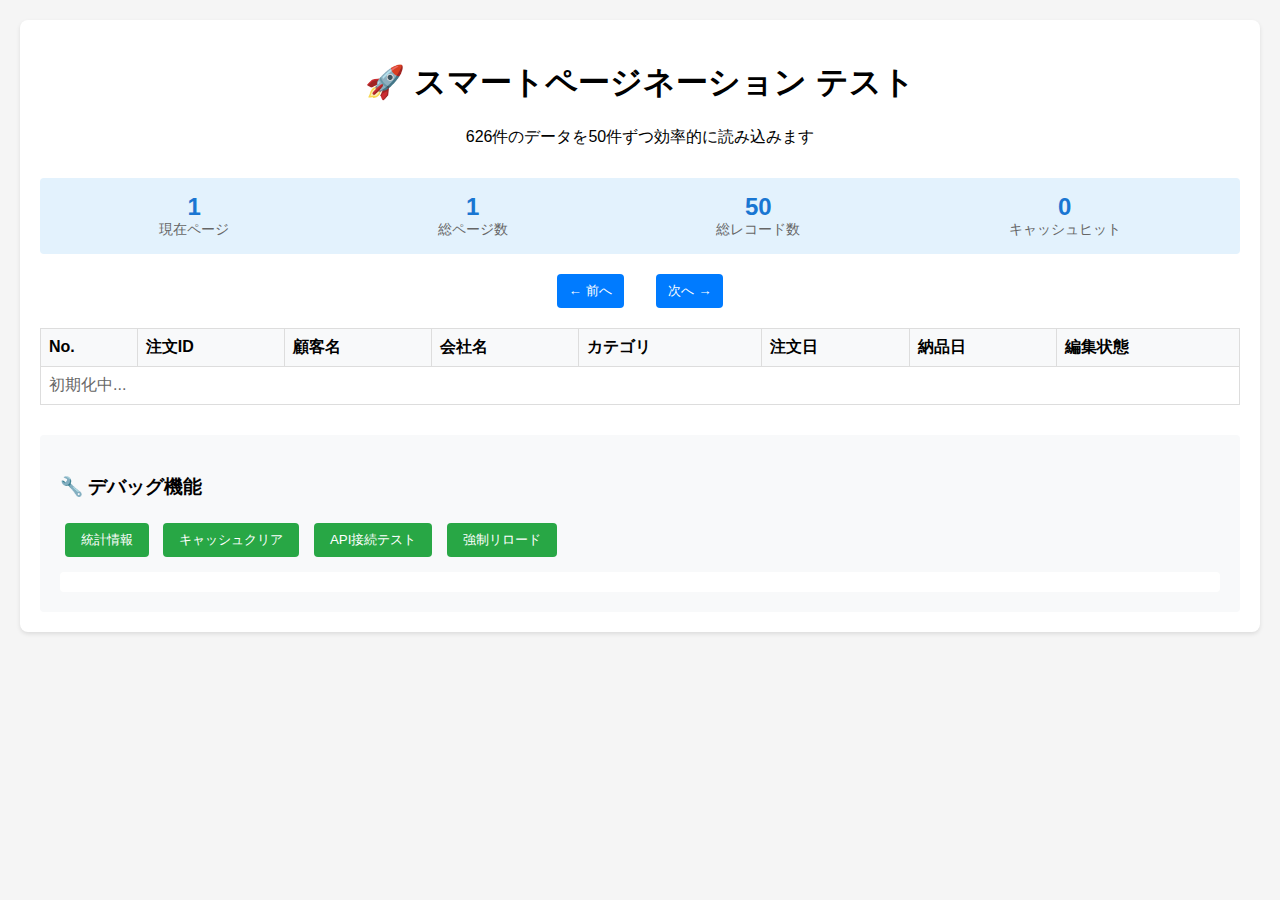
<file: test-smart-pagination.html>
<!DOCTYPE html>
<html lang="ja">
<head>
    <meta charset="UTF-8">
    <meta name="viewport" content="width=device-width, initial-scale=1.0">
    <title>スマートページネーション テスト</title>
    <style>
        body {
            font-family: Arial, sans-serif;
            margin: 20px;
            background-color: #f5f5f5;
        }
        .container {
            max-width: 1200px;
            margin: 0 auto;
            background: white;
            padding: 20px;
            border-radius: 8px;
            box-shadow: 0 2px 4px rgba(0,0,0,0.1);
        }
        .header {
            text-align: center;
            margin-bottom: 30px;
        }
        .stats {
            display: flex;
            justify-content: space-around;
            margin-bottom: 20px;
            padding: 15px;
            background-color: #e3f2fd;
            border-radius: 4px;
        }
        .stat-item {
            text-align: center;
        }
        .stat-value {
            font-size: 24px;
            font-weight: bold;
            color: #1976d2;
        }
        .stat-label {
            font-size: 14px;
            color: #666;
        }
        .pagination-controls {
            text-align: center;
            margin: 20px 0;
        }
        .page-btn {
            background-color: #007bff;
            color: white;
            border: none;
            padding: 8px 12px;
            margin: 0 2px;
            border-radius: 4px;
            cursor: pointer;
        }
        .page-btn.active {
            background-color: #0056b3;
        }
        .page-btn:disabled {
            background-color: #6c757d;
            cursor: not-allowed;
        }
        .data-table {
            width: 100%;
            border-collapse: collapse;
            margin-top: 20px;
        }
        .data-table th, .data-table td {
            border: 1px solid #ddd;
            padding: 8px;
            text-align: left;
        }
        .data-table th {
            background-color: #f8f9fa;
            font-weight: bold;
        }
        .loading {
            text-align: center;
            padding: 40px;
            color: #666;
        }
        .error {
            background-color: #f8d7da;
            color: #721c24;
            padding: 10px;
            border-radius: 4px;
            margin: 10px 0;
        }
        .success {
            background-color: #d4edda;
            color: #155724;
            padding: 10px;
            border-radius: 4px;
            margin: 10px 0;
        }
        .debug-panel {
            margin-top: 30px;
            padding: 20px;
            background-color: #f8f9fa;
            border-radius: 4px;
        }
        .debug-button {
            background-color: #28a745;
            color: white;
            border: none;
            padding: 8px 16px;
            margin: 5px;
            border-radius: 4px;
            cursor: pointer;
        }
    </style>
</head>
<body>
    <div class="container">
        <div class="header">
            <h1>🚀 スマートページネーション テスト</h1>
            <p>626件のデータを50件ずつ効率的に読み込みます</p>
        </div>
        
        <div class="stats">
            <div class="stat-item">
                <div class="stat-value" id="currentPageStat">1</div>
                <div class="stat-label">現在ページ</div>
            </div>
            <div class="stat-item">
                <div class="stat-value" id="totalPagesStat">?</div>
                <div class="stat-label">総ページ数</div>
            </div>
            <div class="stat-item">
                <div class="stat-value" id="totalRecordsStat">?</div>
                <div class="stat-label">総レコード数</div>
            </div>
            <div class="stat-item">
                <div class="stat-value" id="cacheHitsStat">0</div>
                <div class="stat-label">キャッシュヒット</div>
            </div>
        </div>
        
        <div class="pagination-controls">
            <button class="page-btn" id="prevPageBtn">← 前へ</button>
            <div id="pageNumbers" style="display: inline-block; margin: 0 10px;">
                <!-- ページ番号ボタン -->
            </div>
            <button class="page-btn" id="nextPageBtn">次へ →</button>
        </div>
        
        <div id="loadingIndicator" class="loading" style="display: none;">
            データを読み込み中...
        </div>
        
        <div id="errorMessage" class="error" style="display: none;"></div>
        
        <table class="data-table">
            <thead>
                <tr>
                    <th>No.</th>
                    <th>注文ID</th>
                    <th>顧客名</th>
                    <th>会社名</th>
                    <th>カテゴリ</th>
                    <th>注文日</th>
                    <th>納品日</th>
                    <th>編集状態</th>
                </tr>
            </thead>
            <tbody id="dataTableBody">
                <tr>
                    <td colspan="8" class="loading">初期化中...</td>
                </tr>
            </tbody>
        </table>
        
        <div class="debug-panel">
            <h3>🔧 デバッグ機能</h3>
            <button class="debug-button" onclick="showStats()">統計情報</button>
            <button class="debug-button" onclick="clearCache()">キャッシュクリア</button>
            <button class="debug-button" onclick="testAPI()">API接続テスト</button>
            <button class="debug-button" onclick="forceReload()">強制リロード</button>
            <div id="debugOutput" style="margin-top: 10px; padding: 10px; background: white; border-radius: 4px; font-family: monospace; font-size: 12px;"></div>
        </div>
    </div>
    
    <!-- 認証機能 -->
    <script src="auth.js"></script>
    
    <!-- スマートページネーション -->
    <script src="smart-pagination.js"></script>
    
    <script>
        // テスト用の変数
        let testStats = {
            cacheHits: 0,
            apiCalls: 0,
            totalLoadTime: 0
        };
        
        // テーブル更新関数（グローバル）
        window.buildOrdersTable = function() {
            const orders = window.ordersData || [];
            const tbody = document.getElementById('dataTableBody');
            
            if (orders.length === 0) {
                tbody.innerHTML = '<tr><td colspan="8" class="loading">データがありません</td></tr>';
                return;
            }
            
            let html = '';
            orders.forEach((order, index) => {
                const rowNumber = ((window.getPaginationStats().currentPage - 1) * 50) + index + 1;
                html += `
                    <tr>
                        <td>${rowNumber}</td>
                        <td>${order.注文ID || order.orderId || '-'}</td>
                        <td>${order.顧客名 || order.customer || '-'}</td>
                        <td>${order.会社名 || order.companyName || '-'}</td>
                        <td>${order.カテゴリ || order.category || '-'}</td>
                        <td>${order.注文日 || order.orderDate || '-'}</td>
                        <td>${order.納品日 || order.deliveryDate || '-'}</td>
                        <td>${order._editable_info?.is_edited ? '編集済み' : '未編集'}</td>
                    </tr>
                `;
            });
            
            tbody.innerHTML = html;
            updateTestStats();
        };
        
        // 統計情報更新
        function updateTestStats() {
            const stats = window.getPaginationStats ? window.getPaginationStats() : {};
            
            document.getElementById('currentPageStat').textContent = stats.currentPage || '?';
            document.getElementById('totalPagesStat').textContent = stats.totalPages || '?';
            document.getElementById('totalRecordsStat').textContent = stats.config?.ITEMS_PER_PAGE || '?';
            
            if (stats.cacheStats) {
                document.getElementById('cacheHitsStat').textContent = stats.cacheStats.size || 0;
            }
        }
        
        // デバッグ機能
        function showStats() {
            const stats = window.getPaginationStats ? window.getPaginationStats() : {};
            const output = document.getElementById('debugOutput');
            output.innerHTML = `
                <strong>📊 システム統計</strong><br>
                現在ページ: ${stats.currentPage || '?'}<br>
                総ページ数: ${stats.totalPages || '?'}<br>
                キャッシュサイズ: ${stats.cacheStats?.size || 0}<br>
                キャッシュページ: ${stats.cacheStats?.pages?.join(', ') || 'なし'}<br>
                API呼び出し数: ${testStats.apiCalls}<br>
                キャッシュヒット数: ${testStats.cacheHits}<br>
                総読み込み時間: ${testStats.totalLoadTime.toFixed(0)}ms
            `;
        }
        
        function clearCache() {
            if (window.pageCache) {
                window.pageCache.clear();
                testStats.cacheHits = 0;
                testStats.apiCalls = 0;
                testStats.totalLoadTime = 0;
                updateTestStats();
                document.getElementById('debugOutput').innerHTML = '✅ キャッシュをクリアしました';
            }
        }
        
        async function testAPI() {
            const output = document.getElementById('debugOutput');
            output.innerHTML = 'API接続テスト中...';
            
            try {
                const response = await fetch('editable-orders-api.php?action=get_orders_count');
                const result = await response.json();
                
                if (result.success) {
                    output.innerHTML = `✅ API接続成功<br>総レコード数: ${result.data.total_records}件`;
                } else {
                    output.innerHTML = `❌ API接続失敗<br>エラー: ${result.message}`;
                }
            } catch (error) {
                output.innerHTML = `❌ API接続エラー<br>エラー: ${error.message}`;
            }
        }
        
        function forceReload() {
            if (window.showPage) {
                const currentPage = window.getPaginationStats().currentPage || 1;
                window.pageCache.clear();
                window.showPage(currentPage);
                document.getElementById('debugOutput').innerHTML = '🔄 強制リロードを実行しました';
            }
        }
        
        // 初期化
        document.addEventListener('DOMContentLoaded', function() {
            console.log('🧪 スマートページネーションテスト開始');
            
            // 初期化
            if (window.initializePagination) {
                window.initializePagination().then(() => {
                    console.log('✅ 初期化完了');
                    updateTestStats();
                });
            } else {
                console.error('❌ スマートページネーション関数が見つかりません');
            }
        });
    </script>
</body>
</html>
</file>
<file: backup/styles.css>
/* 基本設定 */
* {
    margin: 0;
    padding: 0;
    box-sizing: border-box;
}

html {
    height: 100vh;
    overflow: hidden; /* htmlレベルでも縦スクロールを無効化 */
}

body {
    font-family: -apple-system, BlinkMacSystemFont, "Segoe UI", "Noto Sans JP", Roboto, Arial, sans-serif;
    background-color: #f5f5f5;
    color: #333;
    font-size: 13px;
    /* ページ全体を100vhに固定し、縦スクロールを完全に無効化 */
    height: 100vh;
    overflow: hidden;
    display: flex;
    flex-direction: column;
}

/* メインコンテンツエリア */
.main-content {
    flex: 1;
    display: flex;
    flex-direction: column;
    overflow: hidden;
}

/* システム説明部分 */
.system-description {
    flex-shrink: 0;
}

/* ヘッダー */
.header {
    background-color: #2c3e50;
    color: white;
    padding: 10px 20px;
    box-shadow: 0 2px 4px rgba(0,0,0,0.1);
    display: flex;
    justify-content: space-between;
    align-items: center;
    height: 60px;
    flex-shrink: 0;
}

.header h1 {
    font-size: 20px;
    font-weight: 500;
    margin: 0;
}

.header-controls {
    display: flex;
    align-items: center;
    gap: 15px;
}

.btn-new {
    background-color: #3498db;
    color: white;
    border: none;
    padding: 6px 16px;
    border-radius: 5px;
    cursor: pointer;
    font-size: 13px;
    transition: background-color 0.2s;
}

.btn-new:hover {
    background-color: #2980b9;
}

/* 表示モード切り替え */
.view-mode-toggle {
    display: flex;
    gap: 2px;
    border-radius: 6px;
    overflow: hidden;
    box-shadow: 0 1px 3px rgba(0,0,0,0.2);
}

.view-mode-btn {
    padding: 6px 12px;
    border: none;
    background-color: rgba(255,255,255,0.1);
    color: rgba(255,255,255,0.8);
    font-size: 12px;
    font-weight: 500;
    cursor: pointer;
    transition: all 0.2s ease;
    border-right: 1px solid rgba(255,255,255,0.1);
}

.view-mode-btn:last-child {
    border-right: none;
}

.view-mode-btn:hover {
    background-color: rgba(255,255,255,0.2);
    color: white;
}

.view-mode-btn.active {
    background-color: #9b59b6;
    color: white;
}

/* ヘッダー内のタブナビゲーション */
.header .tab-navigation-compact {
    display: flex;
    gap: 2px;
    border-radius: 6px;
    overflow: hidden;
    box-shadow: 0 1px 3px rgba(0,0,0,0.2);
}

.header .tab-button-compact {
    padding: 6px 12px;
    border: none;
    background-color: rgba(255,255,255,0.1);
    color: rgba(255,255,255,0.8);
    font-size: 12px;
    font-weight: 500;
    cursor: pointer;
    transition: all 0.2s ease;
    border-right: 1px solid rgba(255,255,255,0.1);
}

.header .tab-button-compact:last-child {
    border-right: none;
}

.header .tab-button-compact:hover {
    background-color: rgba(255,255,255,0.2);
    color: white;
}

.header .tab-button-compact.active {
    background-color: #3498db;
    color: white;
}

/* ヘッダー内のフィルタセクション */
.header .filter-section {
    position: relative;
    display: flex;
    align-items: center;
}

.header .btn-filter {
    background-color: #27ae60;
    color: white;
    border: none;
    padding: 6px 16px;
    border-radius: 6px;
    cursor: pointer;
    font-size: 12px;
    font-weight: 500;
    transition: background-color 0.2s;
    display: flex;
    align-items: center;
    gap: 5px;
}

.header .btn-filter:hover {
    background-color: #219a52;
}

.header .btn-filter.filtering {
    background-color: #e67e22;
    animation: filterPulse 2s infinite;
}

.header .btn-filter.filtering:hover {
    background-color: #d35400;
}

@keyframes filterPulse {
    0% { box-shadow: 0 0 0 0 rgba(230, 126, 34, 0.4); }
    70% { box-shadow: 0 0 0 8px rgba(230, 126, 34, 0); }
    100% { box-shadow: 0 0 0 0 rgba(230, 126, 34, 0); }
}

/* 絞り込み表示エリア（ヘッダー下の独立エリア） */
.filter-display-area {
    background-color: #f8f9fa;
    border-bottom: 2px solid #e9ecef;
    padding: 10px 20px;
    flex-shrink: 0;
}

.filter-display-content {
    display: flex;
    align-items: center;
    gap: 15px;
    max-width: 100%;
}

.filter-display-header {
    display: flex;
    align-items: center;
    gap: 10px;
    flex-shrink: 0;
}

.filter-status {
    font-size: 14px;
    font-weight: 600;
    color: #e67e22;
}

.clear-all-filters {
    background-color: #e74c3c;
    color: white;
    border: none;
    padding: 4px 12px;
    border-radius: 4px;
    cursor: pointer;
    font-size: 11px;
    font-weight: 500;
    transition: background-color 0.2s;
}

.clear-all-filters:hover {
    background-color: #c0392b;
}

/* 横一列フィルタ表示 */
.active-filters-horizontal {
    display: flex;
    gap: 8px;
    flex-wrap: wrap;
    flex: 1;
    align-items: center;
}

.active-filters-horizontal .filter-tag {
    background-color: #3498db;
    color: white;
    padding: 4px 10px;
    border-radius: 16px;
    font-size: 12px;
    font-weight: 500;
    display: flex;
    align-items: center;
    gap: 6px;
    white-space: nowrap;
    transition: all 0.2s ease;
}

.active-filters-horizontal .filter-tag:hover {
    background-color: #2980b9;
    transform: translateY(-1px);
}

.active-filters-horizontal .filter-tag .remove-filter {
    background: rgba(255,255,255,0.2);
    border: none;
    color: white;
    cursor: pointer;
    font-size: 14px;
    width: 18px;
    height: 18px;
    border-radius: 50%;
    display: flex;
    align-items: center;
    justify-content: center;
    transition: background-color 0.2s;
}

.active-filters-horizontal .filter-tag .remove-filter:hover {
    background-color: rgba(255,255,255,0.3);
}

/* コンテナ */
.container {
    padding: 20px;
    position: relative;
    /* フィルタ表示エリアが可変なので、動的に計算 */
    height: calc(100vh - 60px);
    display: flex;
    flex-direction: column;
    overflow: hidden;
}

/* フィルタ表示がある場合の調整 */
.container.with-filter {
    height: calc(100vh - 60px - 50px); /* ヘッダー60px + フィルタエリア約50px */
}

/* 詳細表示テーブル */
.detailed-view {
    display: block;
    width: 100%;
    background-color: white;
    border-radius: 8px;
    box-shadow: 0 2px 8px rgba(0,0,0,0.1);
    overflow-x: scroll !important;
    overflow-y: auto !important;
    flex: 1;
    min-height: 400px;
    scrollbar-width: auto !important;
    scrollbar-color: #666 #f0f0f0 !important;
    -webkit-overflow-scrolling: touch;
    position: relative;
}

.detailed-view.hidden {
    display: none !important;
}

/* 簡易表示コンテナ */
.simple-view {
    display: none;
    width: 100%;
    background-color: white;
    border-radius: 8px;
    box-shadow: 0 2px 8px rgba(0,0,0,0.1);
    overflow-x: auto !important;
    overflow-y: auto !important;
    flex: 1;
    min-height: 400px;
    position: relative;
}

.simple-view.active {
    display: block !important;
}

/* 強制表示用（デバッグ） */
.simple-view[style*="display: block"] {
    display: block !important;
    visibility: visible !important;
}

/* 簡易表示テーブル */
.simple-table {
    width: 100% !important;
    border-collapse: collapse;
    min-width: 1800px;
    font-size: 12px;
    display: table !important;
}

.simple-table thead {
    position: sticky;
    top: 0;
    z-index: 10;
    display: table-header-group !important;
}

.simple-table tbody {
    display: table-row-group !important;
}

.simple-header {
    background-color: #34495e;
    color: white;
}

.simple-header th {
    padding: 8px 6px;
    text-align: center;
    font-weight: 500;
    font-size: 11px;
    border-right: 1px solid #2c3e50;
    background-color: #34495e;
    white-space: nowrap;
    min-width: 80px;
    display: table-cell !important;
}

.simple-header th:last-child {
    border-right: none;
    min-width: 120px;
}

/* 簡易表示データ行 */
.simple-row {
    border-bottom: 1px solid #ecf0f1;
    transition: background-color 0.2s;
    display: table-row !important;
}

.simple-row:hover {
    background-color: #f8f9fa;
}

.simple-row:nth-child(even) {
    background-color: #f9f9f9;
}

.simple-row td {
    padding: 6px 6px;
    vertical-align: middle;
    border-right: 1px solid #ecf0f1;
    font-size: 11px;
    white-space: nowrap;
    overflow: hidden;
    text-overflow: ellipsis;
    max-width: 120px;
    display: table-cell !important;
}

.simple-row td:last-child {
    border-right: none;
    white-space: normal;
    max-width: 200px;
}

/* 簡易表示の注文ID */
.simple-order-id {
    font-weight: bold;
    color: #2c3e50;
}

/* 簡易表示のステータス */
.simple-status {
    padding: 2px 6px;
    border-radius: 10px;
    font-size: 10px;
    font-weight: bold;
    white-space: nowrap;
}

.simple-status.status-active {
    background-color: #2ecc71;
    color: white;
}

.simple-status.status-pending {
    background-color: #f39c12;
    color: white;
}

.simple-status.status-completed {
    background-color: #95a5a6;
    color: white;
}

/* 簡易表示のカテゴリ */
.simple-category {
    padding: 2px 6px;
    border-radius: 8px;
    font-size: 10px;
    font-weight: 500;
    white-space: nowrap;
}

.simple-category.category-poli {
    background-color: #3498db;
    color: white;
}

.simple-category.category-silk {
    background-color: #2ecc71;
    color: white;
}

.simple-category.category-ribbon {
    background-color: #e67e22;
    color: white;
}

.simple-category.category-tie {
    background-color: #9b59b6;
    color: white;
}

.simple-category.category-stole {
    background-color: #e74c3c;
    color: white;
}

.simple-category.category-chief {
    background-color: #95a5a6;
    color: white;
}

/* テーブル */
.process-table {
    width: 100%;
    background-color: white;
    border-radius: 8px;
    box-shadow: 0 2px 8px rgba(0,0,0,0.1);
    /* 横と縦の両方のスクロールを有効化 */
    overflow-x: scroll !important;
    overflow-y: auto !important; /* テーブル内の縦スクロールを有効化 */
    /* フレックスアイテムとして残りの高さを使用 */
    flex: 1;
    min-height: 400px;
    /* スクロールバー表示設定 */
    scrollbar-width: auto !important;
    scrollbar-color: #666 #f0f0f0 !important;
    -webkit-overflow-scrolling: touch;
    /* 確実にスクロールを発生させる */
    position: relative;
}

/* Webkit系ブラウザ用設定（横と縦の両方のスクロールバー） */
.process-table::-webkit-scrollbar {
    height: 18px !important;
    width: 18px !important; /* テーブル内の縦スクロールバーも表示 */
    -webkit-appearance: none !important;
    background: #f0f0f0 !important;
}

.process-table::-webkit-scrollbar-track {
    background: #f0f0f0 !important;
    border-radius: 9px !important;
    border: 1px solid #ddd !important;
}

.process-table::-webkit-scrollbar-thumb {
    background: #666 !important;
    border-radius: 9px !important;
    border: 2px solid #f0f0f0 !important;
    min-height: 30px !important;
    min-width: 30px !important;
}

.process-table::-webkit-scrollbar-thumb:hover {
    background: #444 !important;
}

.process-table::-webkit-scrollbar-corner {
    background: #f0f0f0 !important;
}

/* Firefoxでの設定 */
@-moz-document url-prefix() {
    .process-table {
        scrollbar-width: auto !important; /* テーブル内は通常のスクロールバー */
        scrollbar-color: #666 #f0f0f0 !important;
    }
    body {
        scrollbar-width: none !important; /* ブラウザ全体の縦スクロールバーは非表示 */
    }
    html {
        scrollbar-width: none !important; /* htmlレベルでも非表示 */
    }
}

/* ブラウザ全体の縦スクロールバーを確実に非表示にする */
html::-webkit-scrollbar {
    width: 0px;
    background: transparent;
}

body::-webkit-scrollbar {
    width: 0px;
    background: transparent;
}

/* IE/Edge/その他のブラウザ用 */
.process-table {
    -ms-overflow-style: scrollbar !important;
}

table {
    width: 100%;
    border-collapse: collapse;
    /* テーブルの最小幅を大きく設定して確実にスクロールを発生させる */
    min-width: 2400px !important;
    /* テーブルレイアウトを自動にしてセル幅を自然に */
    table-layout: auto;
}

/* テーブルヘッダーを固定するための設定 */
thead {
    position: sticky;
    top: 0;
    z-index: 10;
}

/* ヘッダー */
.table-header {
    background-color: #34495e;
    color: white;
}

.table-header th {
    padding: 8px 6px; /* 上下のパディングを大幅に縮小 */
    text-align: center;
    font-weight: 500;
    font-size: 13px; /* フォントサイズも少し小さく */
    border-right: 1px solid #2c3e50;
    background-color: #34495e;
}

.table-header th:last-child {
    border-right: none;
}

/* 工程ヘッダー */
.process-header {
    background-color: #ecf0f1;
}

.process-header th {
    padding: 6px 8px; /* 上下のパディングを縮小 */
    text-align: center;
    font-weight: bold;
    font-size: 12px; /* フォントサイズを小さく */
    border-right: 1px solid #bdc3c7;
    min-width: 80px;
    background-color: #ecf0f1;
}

.process-order { background-color: #3498db; color: white; }
.process-print { background-color: #2ecc71; color: white; }
.process-sewing { background-color: #f39c12; color: white; }
.process-inspection { background-color: #e74c3c; color: white; }

/* データ行 */
.order-row {
    border-bottom: 2px solid #ecf0f1;
    transition: background-color 0.2s;
}

.order-row:hover {
    background-color: #f8f9fa;
}

.order-row td {
    padding: 12px 10px;
    vertical-align: middle;
    border-right: 1px solid #ecf0f1;
}

.order-row td:last-child {
    border-right: none;
}

/* 注文情報セル */
.order-info {
    min-width: 240px;
    margin-bottom: 16px;
}

.order-number {
    font-weight: bold;
    color: #2c3e50;
    font-size: 14px;
}

.client-name {
    color: #7f8c8d;
    margin-top: 4px;
}

.company-name {
    color: #7f8c8d;
    margin-top: 4px;
}

.order-date {
    color: #3498db;
    font-size: 12px;
    margin-top: 2px;
}

.delivery-date {
    color: #7f8c8d;
    font-size: 16px;
    margin-top: 2px;
    margin-bottom: 8px;
}

/* ドキュメントボタン */
.doc-buttons {
    display: flex;
    flex-direction: column;
    gap: 4px;
    min-width: 120px;
}

.doc-btn {
    padding: 6px 12px;
    border: 1px solid #bdc3c7;
    background-color: white;
    border-radius: 4px;
    cursor: pointer;
    font-size: 12px;
    transition: all 0.2s;
    display: flex;
    align-items: center;
    gap: 4px;
    justify-content: center;
    font-weight: 500;
    text-decoration: none;
    outline: none;
}

.doc-btn:hover {
    background-color: #ecf0f1;
    border-color: #95a5a6;
    transform: translateY(-1px);
    box-shadow: 0 2px 4px rgba(0,0,0,0.1);
}

.doc-btn:active {
    transform: translateY(0);
    box-shadow: 0 1px 2px rgba(0,0,0,0.1);
}

.doc-btn.active {
    background-color: #3498db;
    color: white;
    border-color: #3498db;
}

.doc-btn.has-file {
    background-color: #2ecc71;
    color: white;
    border-color: #27ae60;
    box-shadow: 0 2px 4px rgba(46, 204, 113, 0.3);
}

.doc-btn.has-file:hover {
    background-color: #27ae60;
    border-color: #229954;
    transform: translateY(-1px);
    box-shadow: 0 4px 8px rgba(46, 204, 113, 0.4);
}

.doc-btn.has-file:active {
    transform: translateY(0);
    box-shadow: 0 2px 4px rgba(46, 204, 113, 0.3);
}

/* ファイルアップロード */
.file-upload {
    display: none;
}

.upload-btn {
    padding: 4px 8px;
    border: 1px solid #3498db;
    background-color: #3498db;
    color: white;
    border-radius: 3px;
    cursor: pointer;
    font-size: 10px;
    margin-top: 2px;
}

.upload-btn:hover {
    background-color: #2980b9;
}

.upload-btn:disabled {
    background-color: #95a5a6;
    cursor: not-allowed;
}

.file-info {
    font-size: 10px;
    color: #666;
    margin-top: 2px;
    text-align: center;
    position: relative;
}

.file-info .multiple-indicator {
    display: inline-block;
    background: #e67e22;
    color: white;
    padding: 1px 4px;
    border-radius: 8px;
    font-size: 9px;
    margin-left: 3px;
    animation: pulse 2s infinite;
}

/* 絞り込みモーダル */
.filter-modal {
    display: none;
    position: fixed;
    top: 0;
    left: 0;
    width: 100%;
    height: 100%;
    background-color: rgba(0, 0, 0, 0.6);
    z-index: 2400;
    justify-content: center;
    align-items: center;
}

.filter-dialog {
    background-color: white;
    width: 600px;
    max-width: 90vw;
    max-height: 80vh;
    border-radius: 12px;
    box-shadow: 0 8px 32px rgba(0,0,0,0.3);
    overflow: hidden;
    display: flex;
    flex-direction: column;
}

.filter-header {
    background-color: #27ae60;
    color: white;
    padding: 20px;
    display: flex;
    justify-content: space-between;
    align-items: center;
    flex-shrink: 0;
}

.filter-title {
    font-size: 18px;
    font-weight: 500;
    margin: 0;
}

.filter-close {
    background: none;
    border: none;
    color: white;
    font-size: 24px;
    cursor: pointer;
    width: 32px;
    height: 32px;
    border-radius: 50%;
    display: flex;
    align-items: center;
    justify-content: center;
    transition: background-color 0.2s;
}

.filter-close:hover {
    background-color: rgba(255,255,255,0.2);
}

.filter-content {
    padding: 20px;
    overflow-y: auto;
    flex: 1;
    display: grid;
    grid-template-columns: 1fr 1fr;
    gap: 20px;
}

.filter-section {
    display: flex;
    flex-direction: column;
    gap: 8px;
}

.filter-label {
    font-size: 14px;
    font-weight: 600;
    color: #2c3e50;
}

.filter-select {
    padding: 8px 12px;
    border: 1px solid #bdc3c7;
    border-radius: 6px;
    font-size: 13px;
    background-color: white;
    cursor: pointer;
    transition: border-color 0.2s;
}

.filter-select:hover {
    border-color: #3498db;
}

.filter-select:focus {
    outline: none;
    border-color: #3498db;
    box-shadow: 0 0 0 2px rgba(52, 152, 219, 0.2);
}

.filter-buttons {
    padding: 20px;
    border-top: 1px solid #ecf0f1;
    display: flex;
    gap: 10px;
    justify-content: flex-end;
    flex-shrink: 0;
}

.btn-filter-apply {
    background-color: #27ae60;
    color: white;
    border: none;
    padding: 10px 20px;
    border-radius: 6px;
    cursor: pointer;
    font-size: 14px;
    font-weight: 500;
    transition: background-color 0.2s;
}

.btn-filter-apply:hover {
    background-color: #219a52;
}

.btn-filter-clear {
    background-color: #f39c12;
    color: white;
    border: none;
    padding: 10px 20px;
    border-radius: 6px;
    cursor: pointer;
    font-size: 14px;
    font-weight: 500;
    transition: background-color 0.2s;
}

.btn-filter-clear:hover {
    background-color: #e67e22;
}

.btn-filter-cancel {
    background-color: #95a5a6;
    color: white;
    border: none;
    padding: 10px 20px;
    border-radius: 6px;
    cursor: pointer;
    font-size: 14px;
    font-weight: 500;
    transition: background-color 0.2s;
}

.btn-filter-cancel:hover {
    background-color: #7f8c8d;
}

/* アップロードモーダル */
.upload-modal {
    display: none;
    position: fixed;
    top: 0;
    left: 0;
    width: 100%;
    height: 100%;
    background-color: rgba(0, 0, 0, 0.6);
    z-index: 2500;
    justify-content: center;
    align-items: center;
}

.upload-dialog {
    background-color: white;
    width: 500px;
    max-width: 90vw;
    border-radius: 12px;
    box-shadow: 0 8px 32px rgba(0,0,0,0.3);
    overflow: hidden;
}

.upload-header {
    background-color: #3498db;
    color: white;
    padding: 20px;
    text-align: center;
}

.upload-title {
    font-size: 18px;
    font-weight: 500;
    margin: 0;
}

.upload-subtitle {
    font-size: 14px;
    margin: 5px 0 0 0;
    opacity: 0.9;
}

.upload-content {
    padding: 30px;
}

/* ドラッグアンドドロップエリア */
.drag-drop-area {
    border: 3px dashed #ddd;
    border-radius: 12px;
    background-color: #fafafa;
    padding: 40px 20px;
    text-align: center;
    transition: all 0.3s ease;
    margin-bottom: 20px;
    cursor: pointer;
}

.drag-drop-area:hover {
    border-color: #3498db;
    background-color: #f0f8ff;
}

.drag-drop-area.drag-over {
    border-color: #2ecc71;
    background-color: #f0fff0;
    transform: scale(1.02);
}

.drag-drop-area.drag-over .drag-message {
    color: #2ecc71;
    font-weight: bold;
}

.drag-icon {
    font-size: 48px;
    margin-bottom: 15px;
    opacity: 0.7;
}

.drag-message {
    font-size: 16px;
    color: #666;
    margin-bottom: 10px;
    transition: color 0.3s ease;
}

.drag-submessage {
    font-size: 14px;
    color: #999;
    margin-bottom: 20px;
}

.upload-buttons {
    display: flex;
    gap: 15px;
    justify-content: center;
    margin-top: 20px;
}

.btn-select-files {
    background-color: #3498db;
    color: white;
    border: none;
    padding: 12px 24px;
    border-radius: 6px;
    cursor: pointer;
    font-size: 14px;
    transition: background-color 0.2s;
}

.btn-select-files:hover {
    background-color: #2980b9;
}

.btn-cancel-upload {
    background-color: #95a5a6;
    color: white;
    border: none;
    padding: 12px 24px;
    border-radius: 6px;
    cursor: pointer;
    font-size: 14px;
    transition: background-color 0.2s;
}

.btn-cancel-upload:hover {
    background-color: #7f8c8d;
}

.upload-progress {
    display: none;
    text-align: center;
    padding: 20px;
}

.progress-message {
    font-size: 16px;
    color: #3498db;
    margin-bottom: 15px;
}

.progress-bar {
    width: 100%;
    height: 6px;
    background-color: #ecf0f1;
    border-radius: 3px;
    overflow: hidden;
}

.progress-fill {
    height: 100%;
    background-color: #3498db;
    width: 0%;
    transition: width 0.3s ease;
}

/* 工程情報 */
.process-info {
    text-align: center;
    min-width: 120px;
}

.date-input {
    color: #3498db;
    font-weight: 500;
    cursor: pointer;
    padding: 2px 4px;
    border-radius: 3px;
    transition: background-color 0.2s;
    width: 110px;
    min-width: 110px;
}

.date-input:hover {
    background-color: #e3f2fd;
}

/* ステータスバッジ */
.status-badge {
    padding: 6px 16px;
    border-radius: 20px;
    font-size: 14px;
    font-weight: bold;
    display: inline-block;
}

.status-active {
    background-color: #2ecc71;
    color: white;
}

.status-pending {
    background-color: #f39c12;
    color: white;
}

.status-completed {
    background-color: #95a5a6;
    color: white;
}

/* プルダウンのサイズ統一 */
.person-select, .factory-select, .payment-select, .shipping-select {
    width: 130px;
    min-width: 130px;
    font-size: 12px;
}

/* 行の非表示 */
.order-row.hidden {
    display: none;
}

/* 備考 */
.remarks {
    min-width: 200px;
    max-width: 300px;
}

.remarks-text {
    font-size: 12px;
    color: #666;
    line-height: 1.4;
    cursor: pointer;
    min-height: 120px;
    height: 120px;
    border: 1px solid #e0e0e0;
    border-radius: 4px;
    padding: 8px;
}

.remarks-text:hover {
    color: #333;
}

/* カテゴリプルダウン */
.category-select {
    margin-bottom: 8px;
}

.category-dropdown {
    background-color: #3498db;
    color: white;
    border: none;
    padding: 4px 8px;
    border-radius: 4px;
    cursor: pointer;
    font-size: 14px;
}

.category-dropdown option {
    background-color: white;
    color: #333;
}

/* カテゴリごとの背景色 */
.category-poli {
    background-color: #3498db;
    color: white;
}

.category-silk {
    background-color: #2ecc71;
    color: white;
}

.category-ribbon {
    background-color: #e67e22;
    color: white;
}

.category-tie {
    background-color: #9b59b6;
    color: white;
}

.category-stole {
    background-color: #e74c3c;
    color: white;
}

.category-chief {
    background-color: #95a5a6;
    color: white;
}

/* 納品日入力フィールド専用スタイル */
.delivery-date input.date-input {
    font-size: 14px !important;
    font-weight: bold !important;
    width: 130px !important;
    min-width: 130px !important;
}

/* ローディング表示 */
.loading {
    text-align: center;
    padding: 50px;
    font-size: 16px;
    color: #666;
}

/* アップロード中のローディング */
.uploading {
    position: relative;
}

.uploading::after {
    content: "アップロード中...";
    position: absolute;
    top: 0;
    left: 0;
    right: 0;
    bottom: 0;
    background: rgba(255,255,255,0.8);
    display: flex;
    align-items: center;
    justify-content: center;
    font-size: 10px;
    color: #666;
    border-radius: 3px;
}

/* 項目追加ボタン */
.add-item-btn {
    background: none;
    border: none;
    color: #3498db;
    cursor: pointer;
    font-size: 12px;
    padding: 2px 5px;
    margin-left: 5px;
}

.add-item-btn:hover {
    color: #2980b9;
}

/* PDFビューアーモーダル */
.pdf-modal {
    display: none;
    position: fixed;
    top: 0;
    left: 0;
    width: 100%;
    height: 100%;
    background-color: rgba(0, 0, 0, 0.8);
    z-index: 2000;
    justify-content: center;
    align-items: center;
}

.pdf-viewer {
    background-color: white;
    width: 95vw;
    height: 95vh;
    border-radius: 8px;
    box-shadow: 0 4px 20px rgba(0,0,0,0.3);
    display: flex;
    flex-direction: column;
    overflow: hidden;
}

.pdf-header {
    display: flex;
    justify-content: space-between;
    align-items: center;
    padding: 15px 20px;
    background-color: #f8f9fa;
    border-bottom: 1px solid #dee2e6;
}

.pdf-title {
    font-size: 18px;
    font-weight: 500;
    color: #2c3e50;
}

.pdf-controls {
    display: flex;
    gap: 10px;
    align-items: center;
}

.pdf-close {
    background: #e74c3c;
    border: none;
    color: white;
    font-size: 18px;
    cursor: pointer;
    padding: 8px 12px;
    border-radius: 4px;
    transition: background-color 0.2s;
}

.pdf-close:hover {
    background-color: #c0392b;
}

.pdf-content {
    flex: 1;
    display: flex;
    overflow: hidden;
}

.file-list {
    width: 250px;
    background-color: #f8f9fa;
    border-right: 1px solid #dee2e6;
    overflow-y: auto;
    padding: 15px;
}

.file-list h3 {
    margin-bottom: 10px;
    font-size: 14px;
    color: #2c3e50;
    font-weight: 600;
    display: flex;
    justify-content: space-between;
    align-items: center;
}

.file-count {
    background: #3498db;
    color: white;
    padding: 2px 8px;
    border-radius: 12px;
    font-size: 11px;
    font-weight: 500;
}

.file-count.multiple {
    background: #e67e22;
    animation: pulse 2s infinite;
}

@keyframes pulse {
    0% { opacity: 1; }
    50% { opacity: 0.7; }
    100% { opacity: 1; }
}

.file-list-controls {
    display: flex;
    gap: 5px;
    margin-bottom: 15px;
}

.select-all-btn, .delete-selected-btn {
    padding: 4px 8px;
    font-size: 11px;
    border: none;
    border-radius: 3px;
    cursor: pointer;
    transition: background-color 0.2s;
}

.select-all-btn {
    background-color: #6c757d;
    color: white;
}

.select-all-btn:hover {
    background-color: #5a6268;
}

.delete-selected-btn {
    background-color: #dc3545;
    color: white;
}

.delete-selected-btn:hover {
    background-color: #c82333;
}

.delete-selected-btn:disabled {
    background-color: #6c757d;
    cursor: not-allowed;
}

.file-item {
    background: white;
    border: 1px solid #dee2e6;
    border-radius: 6px;
    padding: 12px;
    margin-bottom: 10px;
    cursor: move;
    transition: all 0.2s;
    position: relative;
    user-select: none;
}

.file-item:hover {
    background-color: #e9ecef;
    border-color: #3498db;
}

.file-item.active {
    background-color: #3498db;
    color: white;
    border-color: #3498db;
}

.file-item.dragging {
    opacity: 0.5;
    transform: rotate(2deg);
    background-color: #e3f2fd;
    border-color: #3498db;
    box-shadow: 0 4px 12px rgba(52, 152, 219, 0.3);
}

.file-item.drag-over {
    border-color: #28a745;
    border-width: 2px;
    background-color: #d4edda;
}

.drop-indicator {
    height: 3px;
    background-color: #3498db;
    margin: 2px 0;
    border-radius: 2px;
    box-shadow: 0 0 5px rgba(52, 152, 219, 0.5);
    animation: dropPulse 1s infinite;
}

@keyframes dropPulse {
    0% { opacity: 0.5; }
    50% { opacity: 1; }
    100% { opacity: 0.5; }
}

.file-checkbox {
    position: absolute;
    top: 8px;
    left: 8px;
    width: 16px;
    height: 16px;
    cursor: pointer;
}

.file-content {
    margin-left: 25px;
}

.file-name {
    font-size: 12px;
    font-weight: 500;
    margin-bottom: 4px;
    word-break: break-word;
}

.file-info-text {
    font-size: 10px;
    color: #666;
}

.file-item.active .file-info-text {
    color: rgba(255,255,255,0.8);
}

.file-delete {
    position: absolute;
    top: 4px;
    right: 4px;
    background: #e74c3c;
    border: none;
    color: white;
    font-size: 12px;
    width: 20px;
    height: 20px;
    border-radius: 50%;
    cursor: pointer;
    display: none;
    align-items: center;
    justify-content: center;
}

.file-item:hover .file-delete {
    display: flex;
}

.file-delete:hover {
    background-color: #c0392b;
}

.drag-handle {
    position: absolute;
    top: 50%;
    right: 25px;
    transform: translateY(-50%);
    font-size: 14px;
    color: #6c757d;
    cursor: move;
    user-select: none;
    padding: 4px;
    border-radius: 3px;
    transition: all 0.2s;
}

.file-item:hover .drag-handle {
    color: #495057;
    background-color: rgba(108, 117, 125, 0.1);
}

.drag-handle:hover {
    color: #3498db !important;
    background-color: rgba(52, 152, 219, 0.1) !important;
    transform: translateY(-50%) scale(1.1);
}

.file-viewer {
    flex: 1;
    padding: 20px;
    display: flex;
    flex-direction: column;
    justify-content: center;
    align-items: center;
    text-align: center;
    font-size: 16px;
    color: #666;
    overflow: auto;
    position: relative;
}

.file-navigation {
    position: absolute;
    top: 15px;
    right: 15px;
    display: none;
    gap: 5px;
    z-index: 100;
}

.file-navigation.show {
    display: flex;
}

.nav-btn {
    background: rgba(52, 152, 219, 0.9);
    border: none;
    color: white;
    width: 32px;
    height: 32px;
    border-radius: 50%;
    cursor: pointer;
    font-size: 14px;
    display: flex;
    align-items: center;
    justify-content: center;
    transition: all 0.2s;
    box-shadow: 0 2px 8px rgba(0,0,0,0.2);
}

.nav-btn:hover {
    background: rgba(41, 128, 185, 0.9);
    transform: scale(1.1);
}

.nav-btn:disabled {
    background: rgba(149, 165, 166, 0.5);
    cursor: not-allowed;
    transform: none;
}

.file-info-badge {
    position: absolute;
    top: 15px;
    left: 15px;
    background: rgba(52, 152, 219, 0.9);
    color: white;
    padding: 4px 12px;
    border-radius: 12px;
    font-size: 12px;
    font-weight: 500;
    display: none;
}

.file-info-badge.show {
    display: block;
}

.pdf-placeholder {
    border: 2px dashed #ccc;
    border-radius: 8px;
    padding: 40px;
    width: 100%;
    max-width: 500px;
    display: flex;
    flex-direction: column;
    align-items: center;
    gap: 15px;
}

.pdf-icon {
    font-size: 48px;
    color: #3498db;
}

.pdf-message {
    font-size: 18px;
    color: #666;
    margin-bottom: 10px;
}

.pdf-info {
    font-size: 14px;
    color: #999;
}

.file-viewer iframe {
    width: 100%;
    height: 100%;
    border: none;
    border-radius: 4px;
}

.file-viewer img {
    max-width: 100%;
    max-height: 100%;
    object-fit: contain;
    border-radius: 4px;
}

/* 削除確認ダイアログ */
.delete-confirm {
    position: fixed;
    top: 0;
    left: 0;
    width: 100%;
    height: 100%;
    background: rgba(0,0,0,0.5);
    display: none;
    justify-content: center;
    align-items: center;
    z-index: 3000;
}

.delete-dialog {
    background: white;
    padding: 20px;
    border-radius: 8px;
    text-align: center;
    min-width: 300px;
}

.delete-dialog h3 {
    margin-bottom: 15px;
    color: #e74c3c;
}

.delete-dialog p {
    margin-bottom: 20px;
    color: #666;
}

.delete-buttons {
    display: flex;
    gap: 10px;
    justify-content: center;
}

.delete-buttons button {
    padding: 8px 16px;
    border: none;
    border-radius: 4px;
    cursor: pointer;
    font-size: 14px;
}

.btn-delete-confirm {
    background: #e74c3c;
    color: white;
}

.btn-delete-cancel {
    background: #95a5a6;
    color: white;
}

/* データベース読み込みローディング画面 */
.db-loading-overlay {
    position: fixed;
    top: 0;
    left: 0;
    width: 100%;
    height: 100%;
    background: rgba(0, 0, 0, 0.8);
    backdrop-filter: blur(8px);
    z-index: 9999;
    display: none;
    justify-content: center;
    align-items: center;
    animation: fadeIn 0.3s ease-out;
}

.db-loading-overlay.show {
    display: flex;
}

.db-loading-container {
    background: linear-gradient(135deg, #667eea 0%, #764ba2 100%);
    border-radius: 20px;
    padding: 40px;
    max-width: 500px;
    width: 90%;
    text-align: center;
    box-shadow: 0 20px 60px rgba(0, 0, 0, 0.3);
    color: white;
    position: relative;
    overflow: hidden;
}

.db-loading-container::before {
    content: '';
    position: absolute;
    top: -50%;
    left: -50%;
    width: 200%;
    height: 200%;
    background: linear-gradient(45deg, transparent, rgba(255, 255, 255, 0.1), transparent);
    animation: shimmer 3s infinite;
    pointer-events: none;
}

/* スピナーアニメーション */
.db-loading-spinner {
    position: relative;
    width: 80px;
    height: 80px;
    margin: 0 auto 30px;
}

.spinner-ring {
    position: absolute;
    width: 100%;
    height: 100%;
    border: 3px solid transparent;
    border-top: 3px solid rgba(255, 255, 255, 0.9);
    border-radius: 50%;
    animation: spin 1.5s linear infinite;
}

.spinner-ring:nth-child(1) {
    animation-delay: 0s;
    border-top-color: #00d4ff;
}

.spinner-ring:nth-child(2) {
    animation-delay: 0.3s;
    border-top-color: #ff6b6b;
    width: 90%;
    height: 90%;
    top: 5%;
    left: 5%;
}

.spinner-ring:nth-child(3) {
    animation-delay: 0.6s;
    border-top-color: #4ecdc4;
    width: 80%;
    height: 80%;
    top: 10%;
    left: 10%;
}

/* コンテンツ */
.db-loading-title {
    font-size: 24px;
    font-weight: 600;
    margin-bottom: 15px;
    text-shadow: 0 2px 4px rgba(0, 0, 0, 0.3);
}

.db-loading-message {
    font-size: 16px;
    margin-bottom: 25px;
    opacity: 0.9;
    min-height: 24px;
}

/* プログレスバー */
.db-loading-progress {
    margin-bottom: 25px;
}

.progress-bar-db {
    width: 100%;
    height: 8px;
    background: rgba(255, 255, 255, 0.2);
    border-radius: 4px;
    overflow: hidden;
    margin-bottom: 10px;
    position: relative;
}

.progress-fill-db {
    height: 100%;
    background: linear-gradient(90deg, #00d4ff, #ff6b6b, #4ecdc4);
    background-size: 200% 100%;
    border-radius: 4px;
    width: 0%;
    transition: width 0.5s ease;
    animation: gradient-move 2s ease infinite;
}

.progress-percentage {
    font-size: 14px;
    font-weight: 600;
    opacity: 0.9;
}

/* ローディングステップ */
.db-loading-details {
    text-align: left;
    margin-bottom: 25px;
}

.loading-step {
    display: flex;
    align-items: center;
    margin-bottom: 8px;
    padding: 8px 12px;
    background: rgba(255, 255, 255, 0.1);
    border-radius: 8px;
    transition: all 0.3s ease;
}

.loading-step.active {
    background: rgba(255, 255, 255, 0.2);
    transform: translateX(5px);
}

.loading-step.completed {
    background: rgba(76, 175, 80, 0.3);
}

.step-icon {
    margin-right: 12px;
    font-size: 16px;
    min-width: 20px;
}

.step-text {
    font-size: 14px;
    flex: 1;
}

/* キャンセルボタン */
.btn-cancel-loading {
    background: rgba(255, 255, 255, 0.2);
    color: white;
    border: 2px solid rgba(255, 255, 255, 0.3);
    padding: 10px 20px;
    border-radius: 8px;
    cursor: pointer;
    font-size: 14px;
    font-weight: 500;
    transition: all 0.3s ease;
}

.btn-cancel-loading:hover {
    background: rgba(255, 255, 255, 0.3);
    border-color: rgba(255, 255, 255, 0.5);
    transform: translateY(-2px);
}

/* アニメーション */
@keyframes fadeIn {
    from {
        opacity: 0;
        transform: scale(0.9);
    }
    to {
        opacity: 1;
        transform: scale(1);
    }
}

@keyframes spin {
    from {
        transform: rotate(0deg);
    }
    to {
        transform: rotate(360deg);
    }
}

@keyframes shimmer {
    0% {
        transform: translateX(-100%) translateY(-100%) rotate(45deg);
    }
    100% {
        transform: translateX(100%) translateY(100%) rotate(45deg);
    }
}

@keyframes gradient-move {
    0% {
        background-position: 0% 50%;
    }
    50% {
        background-position: 100% 50%;
    }
    100% {
        background-position: 0% 50%;
    }
}

/* パルスアニメーション（アイコン用） */
@keyframes pulse {
    0% {
        opacity: 1;
        transform: scale(1);
    }
    50% {
        opacity: 0.7;
        transform: scale(1.1);
    }
    100% {
        opacity: 1;
        transform: scale(1);
    }
}

.step-icon.loading {
    animation: pulse 1.5s infinite;
}
</file>
<file: styles.css>
/* 基本設定 */
* {
    margin: 0;
    padding: 0;
    box-sizing: border-box;
}

html {
    height: 100vh;
    overflow: hidden; /* htmlレベルでも縦スクロールを無効化 */
}

body {
    font-family: -apple-system, BlinkMacSystemFont, "Segoe UI", "Noto Sans JP", Roboto, Arial, sans-serif;
    background-color: #f5f5f5;
    color: #333;
    font-size: 13px;
    /* ページ全体を100vhに固定し、縦スクロールを完全に無効化 */
    height: 100vh;
    overflow: hidden;
    display: flex;
    flex-direction: column;
}

/* メインコンテンツエリア */
.main-content {
    flex: 1;
    display: flex;
    flex-direction: column;
    overflow: hidden;
}

/* システム説明部分 */
.system-description {
    flex-shrink: 0;
}

/* ヘッダー */
.header {
    background-color: #2c3e50;
    color: white;
    padding: 10px 20px;
    box-shadow: 0 2px 4px rgba(0,0,0,0.1);
    display: flex;
    justify-content: space-between;
    align-items: center;
    height: 60px;
    flex-shrink: 0;
}

.header h1 {
    font-size: 20px;
    font-weight: 500;
    margin: 0;
}

.header-controls {
    display: flex;
    align-items: center;
    gap: 15px;
}

.btn-new {
    background-color: #3498db;
    color: white;
    border: none;
    padding: 6px 16px;
    border-radius: 5px;
    cursor: pointer;
    font-size: 13px;
    transition: background-color 0.2s;
}

.btn-new:hover {
    background-color: #2980b9;
}

/* 表示モード切り替え */
.view-mode-toggle {
    display: flex;
    gap: 2px;
    border-radius: 6px;
    overflow: hidden;
    box-shadow: 0 1px 3px rgba(0,0,0,0.2);
}

.view-mode-btn {
    padding: 6px 12px;
    border: none;
    background-color: rgba(255,255,255,0.1);
    color: rgba(255,255,255,0.8);
    font-size: 12px;
    font-weight: 500;
    cursor: pointer;
    transition: all 0.2s ease;
    border-right: 1px solid rgba(255,255,255,0.1);
}

.view-mode-btn:last-child {
    border-right: none;
}

.view-mode-btn:hover {
    background-color: rgba(255,255,255,0.2);
    color: white;
}

.view-mode-btn.active {
    background-color: #9b59b6;
    color: white;
}

/* ヘッダー内のタブナビゲーション */
.header .tab-navigation-compact {
    display: flex;
    gap: 2px;
    border-radius: 6px;
    overflow: hidden;
    box-shadow: 0 1px 3px rgba(0,0,0,0.2);
}

.header .tab-button-compact {
    padding: 6px 12px;
    border: none;
    background-color: rgba(255,255,255,0.1);
    color: rgba(255,255,255,0.8);
    font-size: 12px;
    font-weight: 500;
    cursor: pointer;
    transition: all 0.2s ease;
    border-right: 1px solid rgba(255,255,255,0.1);
}

.header .tab-button-compact:last-child {
    border-right: none;
}

.header .tab-button-compact:hover {
    background-color: rgba(255,255,255,0.2);
    color: white;
}

.header .tab-button-compact.active {
    background-color: #3498db;
    color: white;
}

/* ヘッダー内のフィルタセクション */
.header .filter-section {
    position: relative;
    display: flex;
    align-items: center;
}

.header .btn-filter {
    background-color: #27ae60;
    color: white;
    border: none;
    padding: 6px 16px;
    border-radius: 6px;
    cursor: pointer;
    font-size: 12px;
    font-weight: 500;
    transition: background-color 0.2s;
    display: flex;
    align-items: center;
    gap: 5px;
}

.header .btn-filter:hover {
    background-color: #219a52;
}

.header .btn-filter.filtering {
    background-color: #e67e22;
    animation: filterPulse 2s infinite;
}

.header .btn-filter.filtering:hover {
    background-color: #d35400;
}

@keyframes filterPulse {
    0% { box-shadow: 0 0 0 0 rgba(230, 126, 34, 0.4); }
    70% { box-shadow: 0 0 0 8px rgba(230, 126, 34, 0); }
    100% { box-shadow: 0 0 0 0 rgba(230, 126, 34, 0); }
}

/* 絞り込み表示エリア（ヘッダー下の独立エリア） */
.filter-display-area {
    background-color: #f8f9fa;
    border-bottom: 2px solid #e9ecef;
    padding: 10px 20px;
    flex-shrink: 0;
}

.filter-display-content {
    display: flex;
    align-items: center;
    gap: 15px;
    max-width: 100%;
}

.filter-display-header {
    display: flex;
    align-items: center;
    gap: 10px;
    flex-shrink: 0;
}

.filter-status {
    font-size: 14px;
    font-weight: 600;
    color: #e67e22;
}

.clear-all-filters {
    background-color: #e74c3c;
    color: white;
    border: none;
    padding: 4px 12px;
    border-radius: 4px;
    cursor: pointer;
    font-size: 11px;
    font-weight: 500;
    transition: background-color 0.2s;
}

.clear-all-filters:hover {
    background-color: #c0392b;
}

/* 横一列フィルタ表示 */
.active-filters-horizontal {
    display: flex;
    gap: 8px;
    flex-wrap: wrap;
    flex: 1;
    align-items: center;
}

.active-filters-horizontal .filter-tag {
    background-color: #3498db;
    color: white;
    padding: 4px 10px;
    border-radius: 16px;
    font-size: 12px;
    font-weight: 500;
    display: flex;
    align-items: center;
    gap: 6px;
    white-space: nowrap;
    transition: all 0.2s ease;
}

.active-filters-horizontal .filter-tag:hover {
    background-color: #2980b9;
    transform: translateY(-1px);
}

.active-filters-horizontal .filter-tag .remove-filter {
    background: rgba(255,255,255,0.2);
    border: none;
    color: white;
    cursor: pointer;
    font-size: 14px;
    width: 18px;
    height: 18px;
    border-radius: 50%;
    display: flex;
    align-items: center;
    justify-content: center;
    transition: background-color 0.2s;
}

.active-filters-horizontal .filter-tag .remove-filter:hover {
    background-color: rgba(255,255,255,0.3);
}

/* コンテナ */
.container {
    padding: 20px;
    position: relative;
    /* フィルタ表示エリアが可変なので、動的に計算 */
    height: calc(100vh - 60px);
    display: flex;
    flex-direction: column;
    overflow: hidden;
}

/* フィルタ表示がある場合の調整 */
.container.with-filter {
    height: calc(100vh - 60px - 50px); /* ヘッダー60px + フィルタエリア約50px */
}

/* 詳細表示テーブル */
.detailed-view {
    display: block;
    width: 100%;
    background-color: white;
    border-radius: 8px;
    box-shadow: 0 2px 8px rgba(0,0,0,0.1);
    overflow-x: scroll !important;
    overflow-y: auto !important;
    flex: 1;
    min-height: 400px;
    scrollbar-width: auto !important;
    scrollbar-color: #666 #f0f0f0 !important;
    -webkit-overflow-scrolling: touch;
    position: relative;
}

.detailed-view.hidden {
    display: none !important;
}

/* 簡易表示コンテナ */
.simple-view {
    display: none;
    width: 100%;
    background-color: white;
    border-radius: 8px;
    box-shadow: 0 2px 8px rgba(0,0,0,0.1);
    overflow-x: auto !important;
    overflow-y: auto !important;
    flex: 1;
    min-height: 400px;
    position: relative;
}

.simple-view.active {
    display: block !important;
}

/* 強制表示用（デバッグ） */
.simple-view[style*="display: block"] {
    display: block !important;
    visibility: visible !important;
}

/* 簡易表示テーブル */
.simple-table {
    width: 100% !important;
    border-collapse: collapse;
    min-width: 1800px;
    font-size: 12px;
    display: table !important;
}

.simple-table thead {
    position: sticky;
    top: 0;
    z-index: 10;
    display: table-header-group !important;
}

.simple-table tbody {
    display: table-row-group !important;
}

.simple-header {
    background-color: #34495e;
    color: white;
}

.simple-header th {
    padding: 8px 6px;
    text-align: center;
    font-weight: 500;
    font-size: 11px;
    border-right: 1px solid #2c3e50;
    background-color: #34495e;
    white-space: nowrap;
    min-width: 80px;
    display: table-cell !important;
}

.simple-header th:last-child {
    border-right: none;
    min-width: 120px;
}

/* 簡易表示データ行 */
.simple-row {
    border-bottom: 1px solid #ecf0f1;
    transition: background-color 0.2s;
    display: table-row !important;
}

.simple-row:hover {
    background-color: #f8f9fa;
}

.simple-row:nth-child(even) {
    background-color: #f9f9f9;
}

.simple-row td {
    padding: 6px 6px;
    vertical-align: middle;
    border-right: 1px solid #ecf0f1;
    font-size: 11px;
    white-space: nowrap;
    overflow: hidden;
    text-overflow: ellipsis;
    max-width: 120px;
    display: table-cell !important;
}

.simple-row td:last-child {
    border-right: none;
    white-space: normal;
    max-width: 200px;
}

/* 簡易表示の注文ID */
.simple-order-id {
    font-weight: bold;
    color: #2c3e50;
}

/* 簡易表示のステータス */
.simple-status {
    padding: 2px 6px;
    border-radius: 10px;
    font-size: 10px;
    font-weight: bold;
    white-space: nowrap;
}

.simple-status.status-active {
    background-color: #2ecc71;
    color: white;
}

.simple-status.status-pending {
    background-color: #f39c12;
    color: white;
}

.simple-status.status-completed {
    background-color: #95a5a6;
    color: white;
}

/* 簡易表示のカテゴリ */
.simple-category {
    padding: 2px 6px;
    border-radius: 8px;
    font-size: 10px;
    font-weight: 500;
    white-space: nowrap;
}

.simple-category.category-poli {
    background-color: #3498db;
    color: white;
}

.simple-category.category-silk {
    background-color: #2ecc71;
    color: white;
}

.simple-category.category-ribbon {
    background-color: #e67e22;
    color: white;
}

.simple-category.category-tie {
    background-color: #663399 !important;
    color: white !important;
}

.simple-category.category-stole {
    background-color: #e74c3c;
    color: white;
}

.simple-category.category-chief {
    background-color: #95a5a6;
    color: white;
}

/* テーブル */
.process-table {
    width: 100%;
    background-color: white;
    border-radius: 8px;
    box-shadow: 0 2px 8px rgba(0,0,0,0.1);
    /* 横と縦の両方のスクロールを有効化 */
    overflow-x: scroll !important;
    overflow-y: auto !important; /* テーブル内の縦スクロールを有効化 */
    /* フレックスアイテムとして残りの高さを使用 */
    flex: 1;
    min-height: 400px;
    /* スクロールバー表示設定 */
    scrollbar-width: auto !important;
    scrollbar-color: #666 #f0f0f0 !important;
    -webkit-overflow-scrolling: touch;
    /* 確実にスクロールを発生させる */
    position: relative;
}

/* Webkit系ブラウザ用設定（横と縦の両方のスクロールバー） */
.process-table::-webkit-scrollbar {
    height: 18px !important;
    width: 18px !important; /* テーブル内の縦スクロールバーも表示 */
    -webkit-appearance: none !important;
    background: #f0f0f0 !important;
}

.process-table::-webkit-scrollbar-track {
    background: #f0f0f0 !important;
    border-radius: 9px !important;
    border: 1px solid #ddd !important;
}

.process-table::-webkit-scrollbar-thumb {
    background: #666 !important;
    border-radius: 9px !important;
    border: 2px solid #f0f0f0 !important;
    min-height: 30px !important;
    min-width: 30px !important;
}

.process-table::-webkit-scrollbar-thumb:hover {
    background: #444 !important;
}

.process-table::-webkit-scrollbar-corner {
    background: #f0f0f0 !important;
}

/* Firefoxでの設定 */
@-moz-document url-prefix() {
    .process-table {
        scrollbar-width: auto !important; /* テーブル内は通常のスクロールバー */
        scrollbar-color: #666 #f0f0f0 !important;
    }
    body {
        scrollbar-width: none !important; /* ブラウザ全体の縦スクロールバーは非表示 */
    }
    html {
        scrollbar-width: none !important; /* htmlレベルでも非表示 */
    }
}

/* ブラウザ全体の縦スクロールバーを確実に非表示にする */
html::-webkit-scrollbar {
    width: 0px;
    background: transparent;
}

body::-webkit-scrollbar {
    width: 0px;
    background: transparent;
}

/* IE/Edge/その他のブラウザ用 */
.process-table {
    -ms-overflow-style: scrollbar !important;
}

table {
    width: 100%;
    border-collapse: collapse;
    /* テーブルの最小幅を大きく設定して確実にスクロールを発生させる */
    min-width: 2700px !important;
    /* テーブルレイアウトを自動にしてセル幅を自然に */
    table-layout: auto;
}

/* テーブルヘッダーを固定するための設定 */
thead {
    position: sticky;
    top: 0;
    z-index: 10;
}

/* ヘッダー */
.table-header {
    background-color: #34495e;
    color: white;
}

.table-header th {
    padding: 8px 6px; /* 上下のパディングを大幅に縮小 */
    text-align: center;
    font-weight: 500;
    font-size: 13px; /* フォントサイズも少し小さく */
    border-right: 1px solid #2c3e50;
    background-color: #34495e;
}

.table-header th:last-child {
    border-right: none;
}

/* 工程ヘッダー */
.process-header {
    background-color: #ecf0f1;
}

.process-header th {
    padding: 6px 8px; /* 上下のパディングを縮小 */
    text-align: center;
    font-weight: bold;
    font-size: 12px; /* フォントサイズを小さく */
    border-right: 1px solid #bdc3c7;
    min-width: 80px;
    background-color: #ecf0f1;
}

.process-order { background-color: #3498db; color: white; }
.process-print { background-color: #2ecc71; color: white; }
.process-sewing { background-color: #f39c12; color: white; }
.process-inspection { background-color: #e74c3c; color: white; }

/* データ行 */
.order-row {
    border-bottom: 2px solid #ecf0f1;
    transition: background-color 0.2s;
}

.order-row:hover {
    background-color: #f8f9fa;
}

.order-row td {
    padding: 12px 10px;
    vertical-align: middle;
    border-right: 1px solid #ecf0f1;
}

.order-row td.remarks {
    vertical-align: top;
}

.order-row td:last-child {
    border-right: none;
}

/* 注文情報セル */
.order-info {
    min-width: 320px;
    margin-bottom: 16px;
}

/* 注文IDとカテゴリの1行表示 */
.order-info .order-header {
    display: flex !important;
    align-items: center !important;
    gap: 8px !important;
    flex-wrap: nowrap !important;
    margin-bottom: 6px !important;
}

.order-info .order-number {
    white-space: nowrap !important;
    flex-shrink: 0 !important;
    font-weight: bold !important;
}

.order-info .category-dropdown {
    flex: 1 !important;
    min-width: 0 !important;
    max-width: none !important;
}

.order-number {
    color: #2c3e50;
    font-size: 13px;
}

/* 注文者と会社名の文字を細くする（強制上書き） */
.order-info .client-name,
.order-info .company-name,
.order-info .publication-permission {
    font-weight: normal !important;
}

.client-name {
    color: #7f8c8d;
    margin-top: 4px;
}

.company-name {
    color: #7f8c8d;
    margin-top: 4px;
}

.order-date {
    color: #3498db;
    font-size: 12px;
    margin-top: 2px;
}

.delivery-date {
    color: #7f8c8d;
    font-size: 16px;
    margin-top: 2px;
    margin-bottom: 8px;
}

/* ドキュメントボタン */
.doc-buttons {
    display: flex;
    flex-direction: column;
    gap: 4px;
    min-width: 120px;
}

.doc-btn {
    padding: 6px 12px;
    border: 1px solid #bdc3c7;
    background-color: white;
    border-radius: 4px;
    cursor: pointer;
    font-size: 12px;
    transition: all 0.2s;
    display: flex;
    align-items: center;
    gap: 4px;
    justify-content: center;
    font-weight: 500;
    text-decoration: none;
    outline: none;
}

.doc-btn:hover {
    background-color: #ecf0f1;
    border-color: #95a5a6;
    transform: translateY(-1px);
    box-shadow: 0 2px 4px rgba(0,0,0,0.1);
}

.doc-btn:active {
    transform: translateY(0);
    box-shadow: 0 1px 2px rgba(0,0,0,0.1);
}

.doc-btn.active {
    background-color: #3498db;
    color: white;
    border-color: #3498db;
}

.doc-btn.has-file {
    background-color: #2ecc71;
    color: white;
    border-color: #27ae60;
    box-shadow: 0 2px 4px rgba(46, 204, 113, 0.3);
}

.doc-btn.has-file:hover {
    background-color: #27ae60;
    border-color: #229954;
    transform: translateY(-1px);
    box-shadow: 0 4px 8px rgba(46, 204, 113, 0.4);
}

.doc-btn.has-file:active {
    transform: translateY(0);
    box-shadow: 0 2px 4px rgba(46, 204, 113, 0.3);
}

/* ファイルアップロード */
.file-upload {
    display: none;
}

.upload-btn {
    padding: 4px 8px;
    border: 1px solid #3498db;
    background-color: #3498db;
    color: white;
    border-radius: 3px;
    cursor: pointer;
    font-size: 10px;
    margin-top: 2px;
}

.upload-btn:hover {
    background-color: #2980b9;
}

.upload-btn:disabled {
    background-color: #95a5a6;
    cursor: not-allowed;
}

.file-info {
    font-size: 10px;
    color: #666;
    margin-top: 2px;
    text-align: center;
    position: relative;
}

.file-info .multiple-indicator {
    display: inline-block;
    background: #e67e22;
    color: white;
    padding: 1px 4px;
    border-radius: 8px;
    font-size: 9px;
    margin-left: 3px;
    animation: pulse 2s infinite;
}

/* 絞り込みモーダル */
.filter-modal {
    display: none;
    position: fixed;
    top: 0;
    left: 0;
    width: 100%;
    height: 100%;
    background-color: rgba(0, 0, 0, 0.6);
    z-index: 2400;
    justify-content: center;
    align-items: center;
}

.filter-dialog {
    background-color: white;
    width: 600px;
    max-width: 90vw;
    max-height: 80vh;
    border-radius: 12px;
    box-shadow: 0 8px 32px rgba(0,0,0,0.3);
    overflow: hidden;
    display: flex;
    flex-direction: column;
}

.filter-header {
    background-color: #27ae60;
    color: white;
    padding: 20px;
    display: flex;
    justify-content: space-between;
    align-items: center;
    flex-shrink: 0;
}

.filter-title {
    font-size: 18px;
    font-weight: 500;
    margin: 0;
}

.filter-close {
    background: none;
    border: none;
    color: white;
    font-size: 24px;
    cursor: pointer;
    width: 32px;
    height: 32px;
    border-radius: 50%;
    display: flex;
    align-items: center;
    justify-content: center;
    transition: background-color 0.2s;
}

.filter-close:hover {
    background-color: rgba(255,255,255,0.2);
}

.filter-content {
    padding: 20px;
    overflow-y: auto;
    flex: 1;
    display: grid;
    grid-template-columns: 1fr 1fr;
    gap: 20px;
}

.filter-section {
    display: flex;
    flex-direction: column;
    gap: 8px;
}

.filter-label {
    font-size: 14px;
    font-weight: 600;
    color: #2c3e50;
}

.filter-select {
    padding: 8px 12px;
    border: 1px solid #bdc3c7;
    border-radius: 6px;
    font-size: 13px;
    background-color: white;
    cursor: pointer;
    transition: border-color 0.2s;
}

.filter-select:hover {
    border-color: #3498db;
}

.filter-select:focus {
    outline: none;
    border-color: #3498db;
    box-shadow: 0 0 0 2px rgba(52, 152, 219, 0.2);
}

.filter-buttons {
    padding: 20px;
    border-top: 1px solid #ecf0f1;
    display: flex;
    gap: 10px;
    justify-content: flex-end;
    flex-shrink: 0;
}

.btn-filter-apply {
    background-color: #27ae60;
    color: white;
    border: none;
    padding: 10px 20px;
    border-radius: 6px;
    cursor: pointer;
    font-size: 14px;
    font-weight: 500;
    transition: background-color 0.2s;
}

.btn-filter-apply:hover {
    background-color: #219a52;
}

.btn-filter-clear {
    background-color: #f39c12;
    color: white;
    border: none;
    padding: 10px 20px;
    border-radius: 6px;
    cursor: pointer;
    font-size: 14px;
    font-weight: 500;
    transition: background-color 0.2s;
}

.btn-filter-clear:hover {
    background-color: #e67e22;
}

.btn-filter-cancel {
    background-color: #95a5a6;
    color: white;
    border: none;
    padding: 10px 20px;
    border-radius: 6px;
    cursor: pointer;
    font-size: 14px;
    font-weight: 500;
    transition: background-color 0.2s;
}

.btn-filter-cancel:hover {
    background-color: #7f8c8d;
}

/* アップロードモーダル */
.upload-modal {
    display: none;
    position: fixed;
    top: 0;
    left: 0;
    width: 100%;
    height: 100%;
    background-color: rgba(0, 0, 0, 0.6);
    z-index: 2500;
    justify-content: center;
    align-items: center;
}

.upload-dialog {
    background-color: white;
    width: 500px;
    max-width: 90vw;
    border-radius: 12px;
    box-shadow: 0 8px 32px rgba(0,0,0,0.3);
    overflow: hidden;
}

.upload-header {
    background-color: #3498db;
    color: white;
    padding: 20px;
    text-align: center;
}

.upload-title {
    font-size: 18px;
    font-weight: 500;
    margin: 0;
}

.upload-subtitle {
    font-size: 14px;
    margin: 5px 0 0 0;
    opacity: 0.9;
}

.upload-content {
    padding: 30px;
}

/* ドラッグアンドドロップエリア */
.drag-drop-area {
    border: 3px dashed #ddd;
    border-radius: 12px;
    background-color: #fafafa;
    padding: 40px 20px;
    text-align: center;
    transition: all 0.3s ease;
    margin-bottom: 20px;
    cursor: pointer;
}

.drag-drop-area:hover {
    border-color: #3498db;
    background-color: #f0f8ff;
}

.drag-drop-area.drag-over {
    border-color: #2ecc71;
    background-color: #f0fff0;
    transform: scale(1.02);
}

.drag-drop-area.drag-over .drag-message {
    color: #2ecc71;
    font-weight: bold;
}

.drag-icon {
    font-size: 48px;
    margin-bottom: 15px;
    opacity: 0.7;
}

.drag-message {
    font-size: 16px;
    color: #666;
    margin-bottom: 10px;
    transition: color 0.3s ease;
}

.drag-submessage {
    font-size: 14px;
    color: #999;
    margin-bottom: 20px;
}

.upload-buttons {
    display: flex;
    gap: 15px;
    justify-content: center;
    margin-top: 20px;
}

.btn-select-files {
    background-color: #3498db;
    color: white;
    border: none;
    padding: 12px 24px;
    border-radius: 6px;
    cursor: pointer;
    font-size: 14px;
    transition: background-color 0.2s;
}

.btn-select-files:hover {
    background-color: #2980b9;
}

.btn-cancel-upload {
    background-color: #95a5a6;
    color: white;
    border: none;
    padding: 12px 24px;
    border-radius: 6px;
    cursor: pointer;
    font-size: 14px;
    transition: background-color 0.2s;
}

.btn-cancel-upload:hover {
    background-color: #7f8c8d;
}

.upload-progress {
    display: none;
    text-align: center;
    padding: 20px;
}

.progress-message {
    font-size: 16px;
    color: #3498db;
    margin-bottom: 15px;
}

.progress-bar {
    width: 100%;
    height: 6px;
    background-color: #ecf0f1;
    border-radius: 3px;
    overflow: hidden;
}

.progress-fill {
    height: 100%;
    background-color: #3498db;
    width: 0%;
    transition: width 0.3s ease;
}

/* 工程情報 */
.process-info {
    text-align: center;
    min-width: 120px;
}

.date-input {
    color: #3498db;
    font-weight: 500;
    cursor: pointer;
    padding: 2px 4px;
    border-radius: 3px;
    transition: background-color 0.2s;
    width: 110px;
    min-width: 110px;
}

.date-input:hover {
    background-color: #e3f2fd;
}

/* ステータスバッジ */
.status-badge {
    padding: 6px 16px;
    border-radius: 20px;
    font-size: 14px;
    font-weight: bold;
    display: inline-block;
}

.status-active {
    background-color: #2ecc71;
    color: white;
}

.status-pending {
    background-color: #f39c12;
    color: white;
}

.status-completed {
    background-color: #95a5a6;
    color: white;
}

/* プルダウンのサイズ統一 */
.person-select, .factory-select, .payment-select, .shipping-select {
    width: 130px;
    min-width: 130px;
    font-size: 12px;
}

/* 行の非表示 */
.order-row.hidden {
    display: none;
}

/* 備考 */
.remarks {
    min-width: 400px;
    max-width: 600px;
    vertical-align: top;
    position: relative;
}

.remarks-container {
    position: relative;
    width: 100%;
}

.auto-expand-btn {
    position: absolute;
    bottom: 3px;
    right: 0px;
    background: linear-gradient(135deg, #3498db 0%, #2980b9 100%);
    color: white;
    border: none;
    width: 16px;
    height: 16px;
    border-radius: 0 0 4px 0;
    cursor: pointer;
    font-size: 10px;
    display: flex;
    align-items: center;
    justify-content: center;
    opacity: 0.8;
    transition: all 0.2s ease;
    z-index: 5;
    font-family: monospace;
    line-height: 1;
}

.auto-expand-btn:hover {
    opacity: 1;
    transform: translateX(3px);
    background: linear-gradient(135deg, #2980b9 0%, #1f5f8b 100%);
}

.auto-expand-btn.pulsing {
    animation: expandPulse 1.5s infinite;
    background: linear-gradient(135deg, #e74c3c 0%, #c0392b 100%);
}

.auto-expand-btn.pulsing:hover {
    background: linear-gradient(135deg, #c0392b 0%, #a93226 100%);
}

@keyframes expandPulse {
    0% { 
        opacity: 0.7;
        transform: translateX(0);
    }
    50% { 
        opacity: 1;
        transform: translateX(3px);
    }
    100% { 
        opacity: 0.7;
        transform: translateX(0);
    }
}

.remarks-text {
    font-size: 12px;
    color: #666;
    line-height: 1.4;
    cursor: text;
    min-height: 60px;
    height: 180px;
    max-height: 600px;
    border: 1px solid #e0e0e0;
    border-radius: 4px;
    padding: 8px;
    resize: vertical;
    overflow-y: auto;
    transition: border-color 0.3s ease;
}

.remarks-text:hover {
    color: #333;
}

/* 文字溢れインジケーター */
.remarks.has-overflow {
    position: relative;
}

.remarks.has-overflow::before {
    content: "⚠️";
    position: absolute;
    top: 2px;
    right: 2px;
    background-color: #ff6b6b;
    color: white;
    font-size: 10px;
    font-weight: bold;
    padding: 2px 4px;
    border-radius: 3px;
    z-index: 10;
    pointer-events: none;
    animation: overflowPulse 2s infinite;
}

.remarks.has-overflow::after {
    content: "文字溢れ";
    position: absolute;
    top: 2px;
    right: 20px;
    background-color: #ff6b6b;
    color: white;
    font-size: 9px;
    font-weight: bold;
    padding: 2px 4px;
    border-radius: 3px;
    z-index: 10;
    pointer-events: none;
    white-space: nowrap;
}

.remarks.has-overflow .remarks-text {
    border-color: #ff6b6b;
    box-shadow: 0 0 5px rgba(255, 107, 107, 0.3);
}

@keyframes overflowPulse {
    0% { opacity: 1; }
    50% { opacity: 0.6; }
    100% { opacity: 1; }
}

/* 備考ありバッジ */
.remarks-badge {
    display: inline-block;
    background-color: #ff6b6b;
    color: white;
    font-size: 10px;
    font-weight: bold;
    padding: 2px 6px;
    border-radius: 10px;
    margin-left: 8px;
    vertical-align: middle;
}

/* カテゴリプルダウン */
.category-select {
    margin-bottom: 8px;
}

.category-dropdown {
    background-color: #3498db;
    color: white;
    border: none;
    padding: 4px 8px;
    border-radius: 4px;
    cursor: pointer;
    font-size: 14px;
}

.category-dropdown option {
    background-color: white;
    color: #333;
}

/* カテゴリごとの背景色 */
.category-poli {
    background-color: #3498db;
    color: white;
}

.category-silk {
    background-color: #2ecc71;
    color: white;
}

.category-ribbon {
    background-color: #e67e22;
    color: white;
}

.category-tie {
    background-color: #663399 !important;
    color: white !important;
}

.category-stole {
    background-color: #e74c3c;
    color: white;
}

.category-chief {
    background-color: #95a5a6;
    color: white;
}

/* 納品日入力フィールド専用スタイル */
.delivery-date input.date-input {
    font-size: 14px !important;
    font-weight: bold !important;
    width: 130px !important;
    min-width: 130px !important;
}

/* ローディング表示 */
.loading {
    text-align: center;
    padding: 50px;
    font-size: 16px;
    color: #666;
}

/* アップロード中のローディング */
.uploading {
    position: relative;
}

.uploading::after {
    content: "アップロード中...";
    position: absolute;
    top: 0;
    left: 0;
    right: 0;
    bottom: 0;
    background: rgba(255,255,255,0.8);
    display: flex;
    align-items: center;
    justify-content: center;
    font-size: 10px;
    color: #666;
    border-radius: 3px;
}

/* 項目追加ボタン */
.add-item-btn {
    background: none;
    border: none;
    color: #3498db;
    cursor: pointer;
    font-size: 12px;
    padding: 2px 5px;
    margin-left: 5px;
}

.add-item-btn:hover {
    color: #2980b9;
}

/* PDFビューアーモーダル */
.pdf-modal {
    display: none;
    position: fixed;
    top: 0;
    left: 0;
    width: 100%;
    height: 100%;
    background-color: rgba(0, 0, 0, 0.8);
    z-index: 2000;
    justify-content: center;
    align-items: center;
}

.pdf-viewer {
    background-color: white;
    width: 95vw;
    height: 95vh;
    border-radius: 8px;
    box-shadow: 0 4px 20px rgba(0,0,0,0.3);
    display: flex;
    flex-direction: column;
    overflow: hidden;
}

.pdf-header {
    display: flex;
    justify-content: space-between;
    align-items: center;
    padding: 15px 20px;
    background-color: #f8f9fa;
    border-bottom: 1px solid #dee2e6;
}

.pdf-title {
    font-size: 18px;
    font-weight: 500;
    color: #2c3e50;
}

.pdf-controls {
    display: flex;
    gap: 10px;
    align-items: center;
}

.pdf-close {
    background: #e74c3c;
    border: none;
    color: white;
    font-size: 18px;
    cursor: pointer;
    padding: 8px 12px;
    border-radius: 4px;
    transition: background-color 0.2s;
}

.pdf-close:hover {
    background-color: #c0392b;
}

.pdf-content {
    flex: 1;
    display: flex;
    overflow: hidden;
}

.file-list {
    width: 250px;
    background-color: #f8f9fa;
    border-right: 1px solid #dee2e6;
    overflow-y: auto;
    padding: 15px;
}

.file-list h3 {
    margin-bottom: 10px;
    font-size: 14px;
    color: #2c3e50;
    font-weight: 600;
    display: flex;
    justify-content: space-between;
    align-items: center;
}

.file-count {
    background: #3498db;
    color: white;
    padding: 2px 8px;
    border-radius: 12px;
    font-size: 11px;
    font-weight: 500;
}

.file-count.multiple {
    background: #e67e22;
    animation: pulse 2s infinite;
}

@keyframes pulse {
    0% { opacity: 1; }
    50% { opacity: 0.7; }
    100% { opacity: 1; }
}

.file-list-controls {
    display: flex;
    gap: 5px;
    margin-bottom: 15px;
}

.select-all-btn, .delete-selected-btn {
    padding: 4px 8px;
    font-size: 11px;
    border: none;
    border-radius: 3px;
    cursor: pointer;
    transition: background-color 0.2s;
}

.select-all-btn {
    background-color: #6c757d;
    color: white;
}

.select-all-btn:hover {
    background-color: #5a6268;
}

.delete-selected-btn {
    background-color: #dc3545;
    color: white;
}

.delete-selected-btn:hover {
    background-color: #c82333;
}

.delete-selected-btn:disabled {
    background-color: #6c757d;
    cursor: not-allowed;
}

.file-item {
    background: white;
    border: 1px solid #dee2e6;
    border-radius: 6px;
    padding: 12px;
    margin-bottom: 10px;
    cursor: move;
    transition: all 0.2s;
    position: relative;
    user-select: none;
}

.file-item:hover {
    background-color: #e9ecef;
    border-color: #3498db;
}

.file-item.active {
    background-color: #3498db;
    color: white;
    border-color: #3498db;
}

.file-item.dragging {
    opacity: 0.5;
    transform: rotate(2deg);
    background-color: #e3f2fd;
    border-color: #3498db;
    box-shadow: 0 4px 12px rgba(52, 152, 219, 0.3);
}

.file-item.drag-over {
    border-color: #28a745;
    border-width: 2px;
    background-color: #d4edda;
}

.drop-indicator {
    height: 3px;
    background-color: #3498db;
    margin: 2px 0;
    border-radius: 2px;
    box-shadow: 0 0 5px rgba(52, 152, 219, 0.5);
    animation: dropPulse 1s infinite;
}

@keyframes dropPulse {
    0% { opacity: 0.5; }
    50% { opacity: 1; }
    100% { opacity: 0.5; }
}

.file-checkbox {
    position: absolute;
    top: 8px;
    left: 8px;
    width: 16px;
    height: 16px;
    cursor: pointer;
}

.file-content {
    margin-left: 25px;
}

.file-name {
    font-size: 12px;
    font-weight: 500;
    margin-bottom: 4px;
    word-break: break-word;
}

.file-info-text {
    font-size: 10px;
    color: #666;
}

.file-item.active .file-info-text {
    color: rgba(255,255,255,0.8);
}

.file-delete {
    position: absolute;
    top: 4px;
    right: 4px;
    background: #e74c3c;
    border: none;
    color: white;
    font-size: 12px;
    width: 20px;
    height: 20px;
    border-radius: 50%;
    cursor: pointer;
    display: none;
    align-items: center;
    justify-content: center;
}

.file-item:hover .file-delete {
    display: flex;
}

.file-delete:hover {
    background-color: #c0392b;
}

.drag-handle {
    position: absolute;
    top: 50%;
    right: 25px;
    transform: translateY(-50%);
    font-size: 14px;
    color: #6c757d;
    cursor: move;
    user-select: none;
    padding: 4px;
    border-radius: 3px;
    transition: all 0.2s;
}

.file-item:hover .drag-handle {
    color: #495057;
    background-color: rgba(108, 117, 125, 0.1);
}

.drag-handle:hover {
    color: #3498db !important;
    background-color: rgba(52, 152, 219, 0.1) !important;
    transform: translateY(-50%) scale(1.1);
}

.file-viewer {
    flex: 1;
    padding: 20px;
    display: flex;
    flex-direction: column;
    justify-content: center;
    align-items: center;
    text-align: center;
    font-size: 16px;
    color: #666;
    overflow: auto;
    position: relative;
}

.file-navigation {
    position: absolute;
    top: 15px;
    right: 15px;
    display: none;
    gap: 5px;
    z-index: 100;
}

.file-navigation.show {
    display: flex;
}

.nav-btn {
    background: rgba(52, 152, 219, 0.9);
    border: none;
    color: white;
    width: 32px;
    height: 32px;
    border-radius: 50%;
    cursor: pointer;
    font-size: 14px;
    display: flex;
    align-items: center;
    justify-content: center;
    transition: all 0.2s;
    box-shadow: 0 2px 8px rgba(0,0,0,0.2);
}

.nav-btn:hover {
    background: rgba(41, 128, 185, 0.9);
    transform: scale(1.1);
}

.nav-btn:disabled {
    background: rgba(149, 165, 166, 0.5);
    cursor: not-allowed;
    transform: none;
}

.file-info-badge {
    position: absolute;
    top: 15px;
    left: 15px;
    background: rgba(52, 152, 219, 0.9);
    color: white;
    padding: 4px 12px;
    border-radius: 12px;
    font-size: 12px;
    font-weight: 500;
    display: none;
}

.file-info-badge.show {
    display: block;
}

.pdf-placeholder {
    border: 2px dashed #ccc;
    border-radius: 8px;
    padding: 40px;
    width: 100%;
    max-width: 500px;
    display: flex;
    flex-direction: column;
    align-items: center;
    gap: 15px;
}

.pdf-icon {
    font-size: 48px;
    color: #3498db;
}

.pdf-message {
    font-size: 18px;
    color: #666;
    margin-bottom: 10px;
}

.pdf-info {
    font-size: 14px;
    color: #999;
}

.file-viewer iframe {
    width: 100%;
    height: 100%;
    border: none;
    border-radius: 4px;
}

.file-viewer img {
    max-width: 100%;
    max-height: 100%;
    object-fit: contain;
    border-radius: 4px;
}

/* 削除確認ダイアログ */
.delete-confirm {
    position: fixed;
    top: 0;
    left: 0;
    width: 100%;
    height: 100%;
    background: rgba(0,0,0,0.5);
    display: none;
    justify-content: center;
    align-items: center;
    z-index: 3000;
}

.delete-dialog {
    background: white;
    padding: 20px;
    border-radius: 8px;
    text-align: center;
    min-width: 300px;
}

.delete-dialog h3 {
    margin-bottom: 15px;
    color: #e74c3c;
}

.delete-dialog p {
    margin-bottom: 20px;
    color: #666;
}

.delete-buttons {
    display: flex;
    gap: 10px;
    justify-content: center;
}

.delete-buttons button {
    padding: 8px 16px;
    border: none;
    border-radius: 4px;
    cursor: pointer;
    font-size: 14px;
}

.btn-delete-confirm {
    background: #e74c3c;
    color: white;
}

.btn-delete-cancel {
    background: #95a5a6;
    color: white;
}

/* データベース読み込みローディング画面 */
.db-loading-overlay {
    position: fixed;
    top: 0;
    left: 0;
    width: 100%;
    height: 100%;
    background: rgba(0, 0, 0, 0.8);
    backdrop-filter: blur(8px);
    z-index: 9999;
    display: none;
    justify-content: center;
    align-items: center;
    animation: fadeIn 0.3s ease-out;
}

.db-loading-overlay.show {
    display: flex;
}

.db-loading-container {
    background: linear-gradient(135deg, #667eea 0%, #764ba2 100%);
    border-radius: 20px;
    padding: 40px;
    max-width: 500px;
    width: 90%;
    text-align: center;
    box-shadow: 0 20px 60px rgba(0, 0, 0, 0.3);
    color: white;
    position: relative;
    overflow: hidden;
}

.db-loading-container::before {
    content: '';
    position: absolute;
    top: -50%;
    left: -50%;
    width: 200%;
    height: 200%;
    background: linear-gradient(45deg, transparent, rgba(255, 255, 255, 0.1), transparent);
    animation: shimmer 3s infinite;
    pointer-events: none;
}

/* スピナーアニメーション */
.db-loading-spinner {
    position: relative;
    width: 80px;
    height: 80px;
    margin: 0 auto 30px;
}

.spinner-ring {
    position: absolute;
    width: 100%;
    height: 100%;
    border: 3px solid transparent;
    border-top: 3px solid rgba(255, 255, 255, 0.9);
    border-radius: 50%;
    animation: spin 1.5s linear infinite;
}

.spinner-ring:nth-child(1) {
    animation-delay: 0s;
    border-top-color: #00d4ff;
}

.spinner-ring:nth-child(2) {
    animation-delay: 0.3s;
    border-top-color: #ff6b6b;
    width: 90%;
    height: 90%;
    top: 5%;
    left: 5%;
}

.spinner-ring:nth-child(3) {
    animation-delay: 0.6s;
    border-top-color: #4ecdc4;
    width: 80%;
    height: 80%;
    top: 10%;
    left: 10%;
}

/* コンテンツ */
.db-loading-title {
    font-size: 24px;
    font-weight: 600;
    margin-bottom: 15px;
    text-shadow: 0 2px 4px rgba(0, 0, 0, 0.3);
}

.db-loading-message {
    font-size: 16px;
    margin-bottom: 25px;
    opacity: 0.9;
    min-height: 24px;
}

/* プログレスバー */
.db-loading-progress {
    margin-bottom: 25px;
}

.progress-bar-db {
    width: 100%;
    height: 8px;
    background: rgba(255, 255, 255, 0.2);
    border-radius: 4px;
    overflow: hidden;
    margin-bottom: 10px;
    position: relative;
}

.progress-fill-db {
    height: 100%;
    background: linear-gradient(90deg, #00d4ff, #ff6b6b, #4ecdc4);
    background-size: 200% 100%;
    border-radius: 4px;
    width: 0%;
    transition: width 0.5s ease;
    animation: gradient-move 2s ease infinite;
}

.progress-percentage {
    font-size: 14px;
    font-weight: 600;
    opacity: 0.9;
}

/* ローディングステップ */
.db-loading-details {
    text-align: left;
    margin-bottom: 25px;
}

.loading-step {
    display: flex;
    align-items: center;
    margin-bottom: 8px;
    padding: 8px 12px;
    background: rgba(255, 255, 255, 0.1);
    border-radius: 8px;
    transition: all 0.3s ease;
}

.loading-step.active {
    background: rgba(255, 255, 255, 0.2);
    transform: translateX(5px);
}

.loading-step.completed {
    background: rgba(76, 175, 80, 0.3);
}

.step-icon {
    margin-right: 12px;
    font-size: 16px;
    min-width: 20px;
}

.step-text {
    font-size: 14px;
    flex: 1;
}

/* キャンセルボタン */
.btn-cancel-loading {
    background: rgba(255, 255, 255, 0.2);
    color: white;
    border: 2px solid rgba(255, 255, 255, 0.3);
    padding: 10px 20px;
    border-radius: 8px;
    cursor: pointer;
    font-size: 14px;
    font-weight: 500;
    transition: all 0.3s ease;
}

.btn-cancel-loading:hover {
    background: rgba(255, 255, 255, 0.3);
    border-color: rgba(255, 255, 255, 0.5);
    transform: translateY(-2px);
}

/* アニメーション */
@keyframes fadeIn {
    from {
        opacity: 0;
        transform: scale(0.9);
    }
    to {
        opacity: 1;
        transform: scale(1);
    }
}

@keyframes spin {
    from {
        transform: rotate(0deg);
    }
    to {
        transform: rotate(360deg);
    }
}

@keyframes shimmer {
    0% {
        transform: translateX(-100%) translateY(-100%) rotate(45deg);
    }
    100% {
        transform: translateX(100%) translateY(100%) rotate(45deg);
    }
}

@keyframes gradient-move {
    0% {
        background-position: 0% 50%;
    }
    50% {
        background-position: 100% 50%;
    }
    100% {
        background-position: 0% 50%;
    }
}

/* パルスアニメーション（アイコン用） */
@keyframes pulse {
    0% {
        opacity: 1;
        transform: scale(1);
    }
    50% {
        opacity: 0.7;
        transform: scale(1.1);
    }
    100% {
        opacity: 1;
        transform: scale(1);
    }
}

.step-icon.loading {
    animation: pulse 1.5s infinite;
}

/* 詳細検索ボタン */
.btn-detail-search {
    background: #3498db;
    color: white;
    border: none;
    padding: 8px 16px;
    border-radius: 4px;
    cursor: pointer;
    font-size: 14px;
    font-weight: bold;
    margin-right: 10px;
}

.btn-detail-search:hover {
    background: #2980b9;
}

/* 詳細検索モーダル */
.detail-search-modal {
    width: 800px;
    max-width: 90vw;
    max-height: 90vh;
    overflow-y: auto;
}

.modal-header {
    display: flex;
    justify-content: space-between;
    align-items: center;
    padding: 15px 20px;
    border-bottom: 1px solid #ddd;
    background: #f8f9fa;
}

.modal-header h2 {
    margin: 0;
    color: #2c3e50;
    font-size: 18px;
}

.close-modal {
    font-size: 24px;
    cursor: pointer;
    color: #999;
    font-weight: bold;
}

.close-modal:hover {
    color: #333;
}

.modal-body {
    padding: 20px;
}

.search-section {
    margin-bottom: 25px;
    border-bottom: 1px solid #eee;
    padding-bottom: 20px;
}

.search-section:last-child {
    border-bottom: none;
    margin-bottom: 0;
}

.search-section h3 {
    margin: 0 0 15px 0;
    color: #2c3e50;
    font-size: 16px;
    font-weight: bold;
}

.search-row {
    display: flex;
    gap: 15px;
    margin-bottom: 15px;
    flex-wrap: wrap;
}

.search-field {
    flex: 1;
    min-width: 200px;
}

.search-field label {
    display: block;
    margin-bottom: 5px;
    font-weight: bold;
    color: #34495e;
    font-size: 13px;
}

.search-select, .search-input {
    width: 100%;
    padding: 8px 12px;
    border: 1px solid #ddd;
    border-radius: 4px;
    font-size: 14px;
    box-sizing: border-box;
}

.search-select:focus, .search-input:focus {
    outline: none;
    border-color: #3498db;
    box-shadow: 0 0 5px rgba(52, 152, 219, 0.3);
}

.modal-footer {
    padding: 15px 20px;
    border-top: 1px solid #ddd;
    background: #f8f9fa;
    display: flex;
    justify-content: flex-end;
    gap: 10px;
}

.btn-clear {
    background: #95a5a6;
    color: white;
    border: none;
    padding: 10px 20px;
    border-radius: 4px;
    cursor: pointer;
    font-size: 14px;
}

.btn-clear:hover {
    background: #7f8c8d;
}

.btn-search {
    background: #27ae60;
    color: white;
    border: none;
    padding: 10px 20px;
    border-radius: 4px;
    cursor: pointer;
    font-size: 14px;
    font-weight: bold;
}

.btn-search:hover {
    background: #229954;
}

/* モーダル背景 */
.modal {
    display: none;
    position: fixed;
    z-index: 1000;
    left: 0;
    top: 0;
    width: 100%;
    height: 100%;
    background-color: rgba(0,0,0,0.5);
}

.modal-content {
    background-color: #fefefe;
    margin: 5% auto;
    border-radius: 8px;
    box-shadow: 0 4px 20px rgba(0,0,0,0.3);
    animation: modalSlideIn 0.3s ease-out;
}

@keyframes modalSlideIn {
    from { transform: translate(-50%, -60%); opacity: 0; }
    to { transform: translate(-50%, -50%); opacity: 1; }
}

/* 個別行編集ボタン */
.edit-btn {
    background-color: #6c757d;
    color: white;
    border: none;
    padding: 4px 8px;
    border-radius: 3px;
    font-size: 12px;
    cursor: pointer;
    transition: all 0.2s ease;
    margin-left: 8px;
    flex-shrink: 0;
}

.edit-btn:hover {
    background-color: #5a6268;
    transform: translateY(-1px);
}

.edit-btn:active {
    transform: translateY(0);
}

/* 読み取り専用表示のスタイル調整 */
.edit-read-only {
    font-weight: normal !important;
    background: none !important;
    border: none !important;
    padding: 0 !important;
    box-shadow: none !important;
}

/* 納品日のみ太字を維持 */
.delivery-date .edit-read-only {
    font-weight: bold !important;
    color: red !important;
}

/* カテゴリプルダウンの枠線を削除（読み取り専用時） */
.category-dropdown[style*="pointer-events: none"] {
    border: none !important;
    background: transparent !important;
}

/* 編集時のカテゴリプルダウンのスタイル調整 */
.category-dropdown[style*="pointer-events: auto"] {
    border: 1px solid #ccc !important;
}

/* スカーフタイの色を最優先で適用（詳細版） */
.order-info .category-dropdown.category-tie,
.order-info select.category-dropdown.category-tie,
.category-dropdown.category-tie[value="スカーフタイ"],
select.category-dropdown[value="スカーフタイ"],
.category-dropdown option[value="スカーフタイ"]:checked,
.category-dropdown:has(option[value="スカーフタイ"]:checked) {
    background-color: #663399 !important;
    color: white !important;
    border-color: #663399 !important;
}

/* スカーフタイのオプション要素 */
.category-dropdown option[value="スカーフタイ"] {
    background-color: #663399 !important;
    color: white !important;
}

/* スカーフタイが選択された時の全体的なスタイル */
.order-info .order-header .category-dropdown.category-tie {
    background-color: #663399 !important;
    color: white !important;
    font-weight: bold !important;
}

/* 読み取り専用・編集モード共通 */
.category-dropdown.category-tie[style*="pointer-events"],
.category-dropdown.category-tie[disabled],
.category-dropdown.category-tie:disabled {
    background-color: #663399 !important;
    color: white !important;
    opacity: 1 !important;
}
</file>
